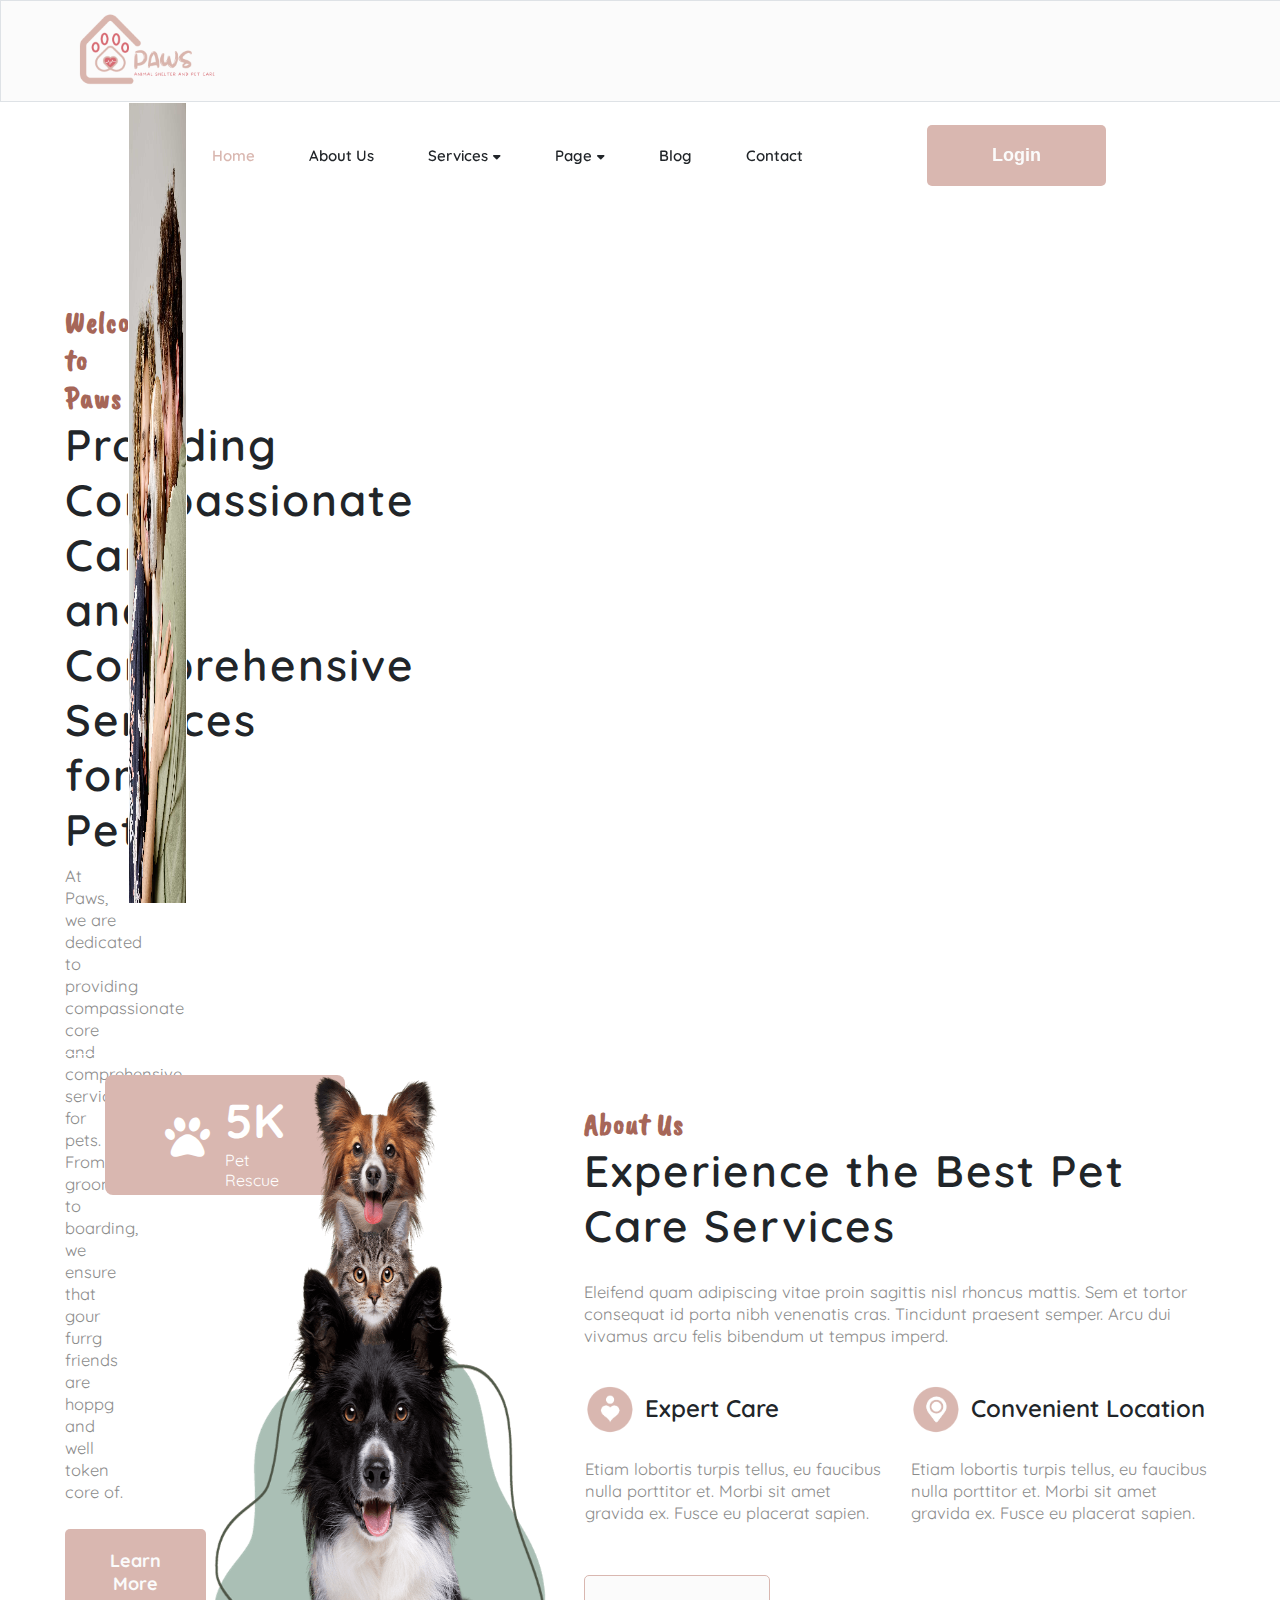
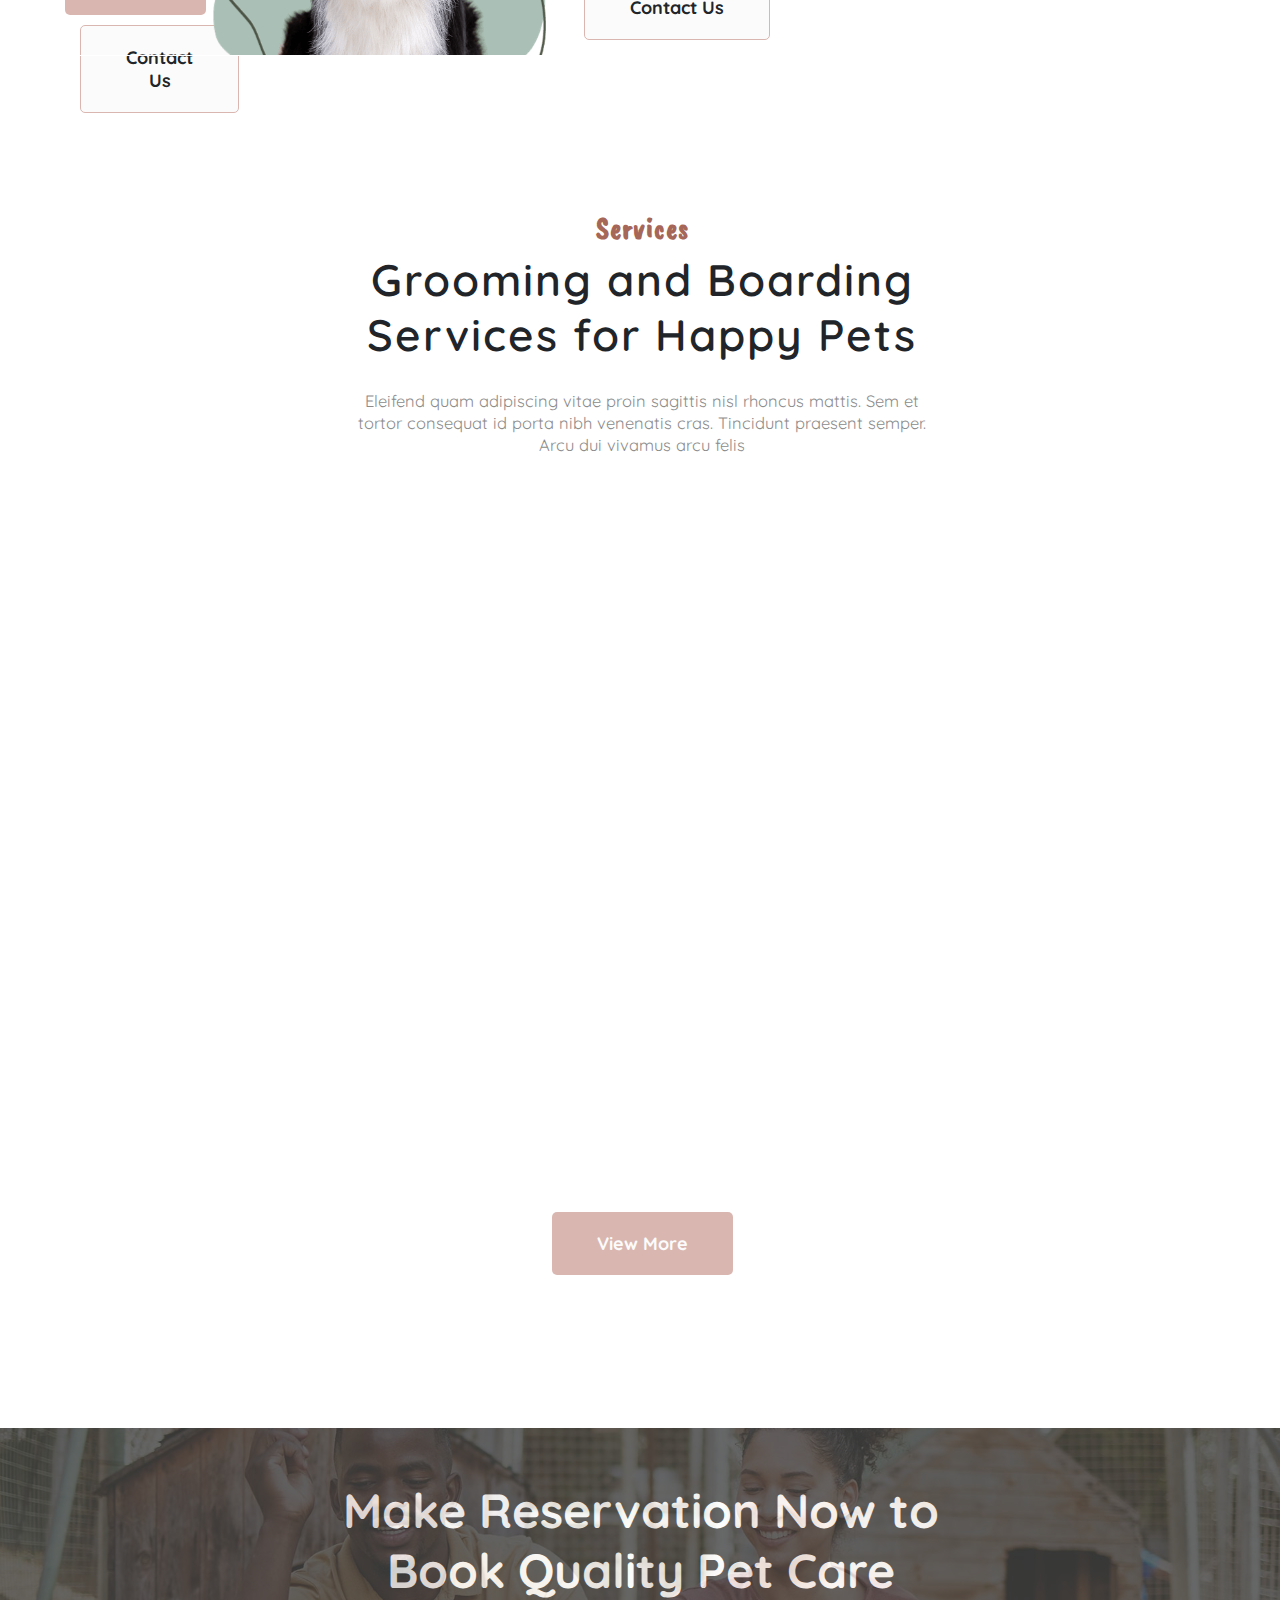
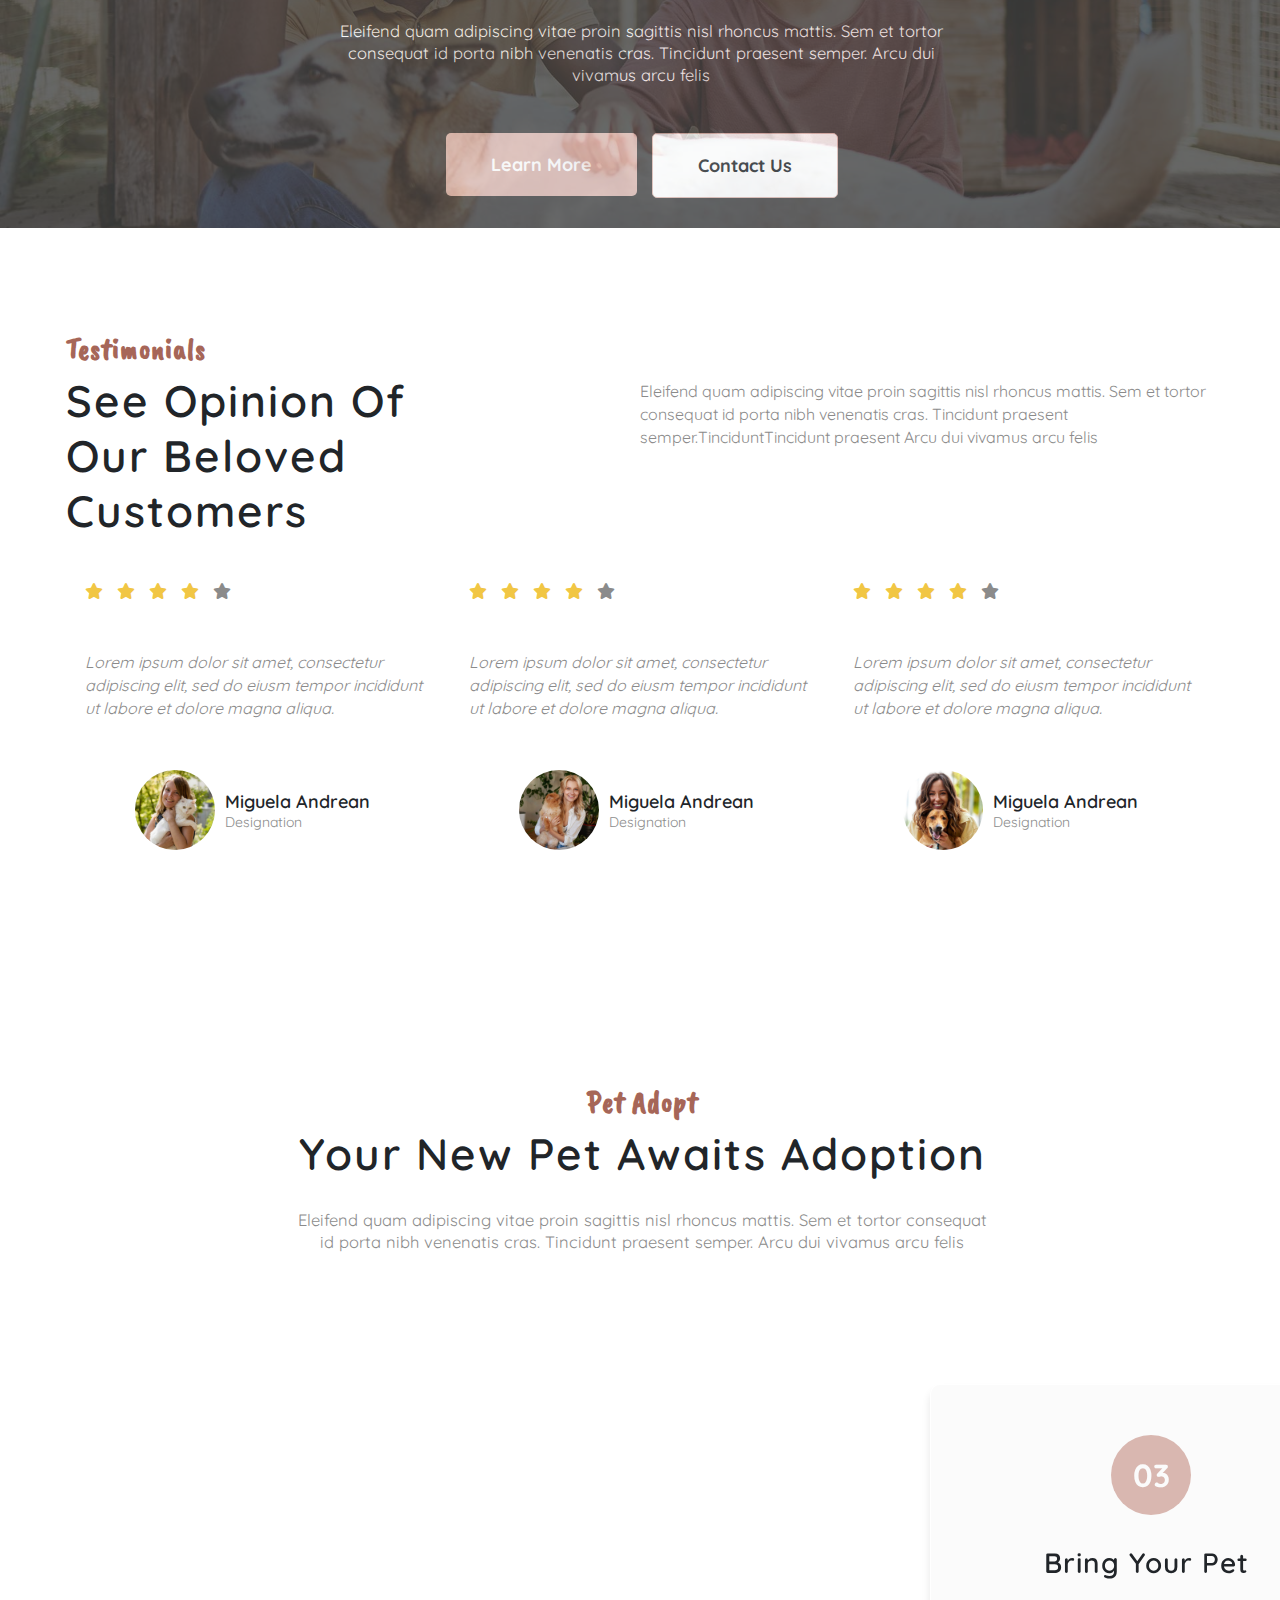
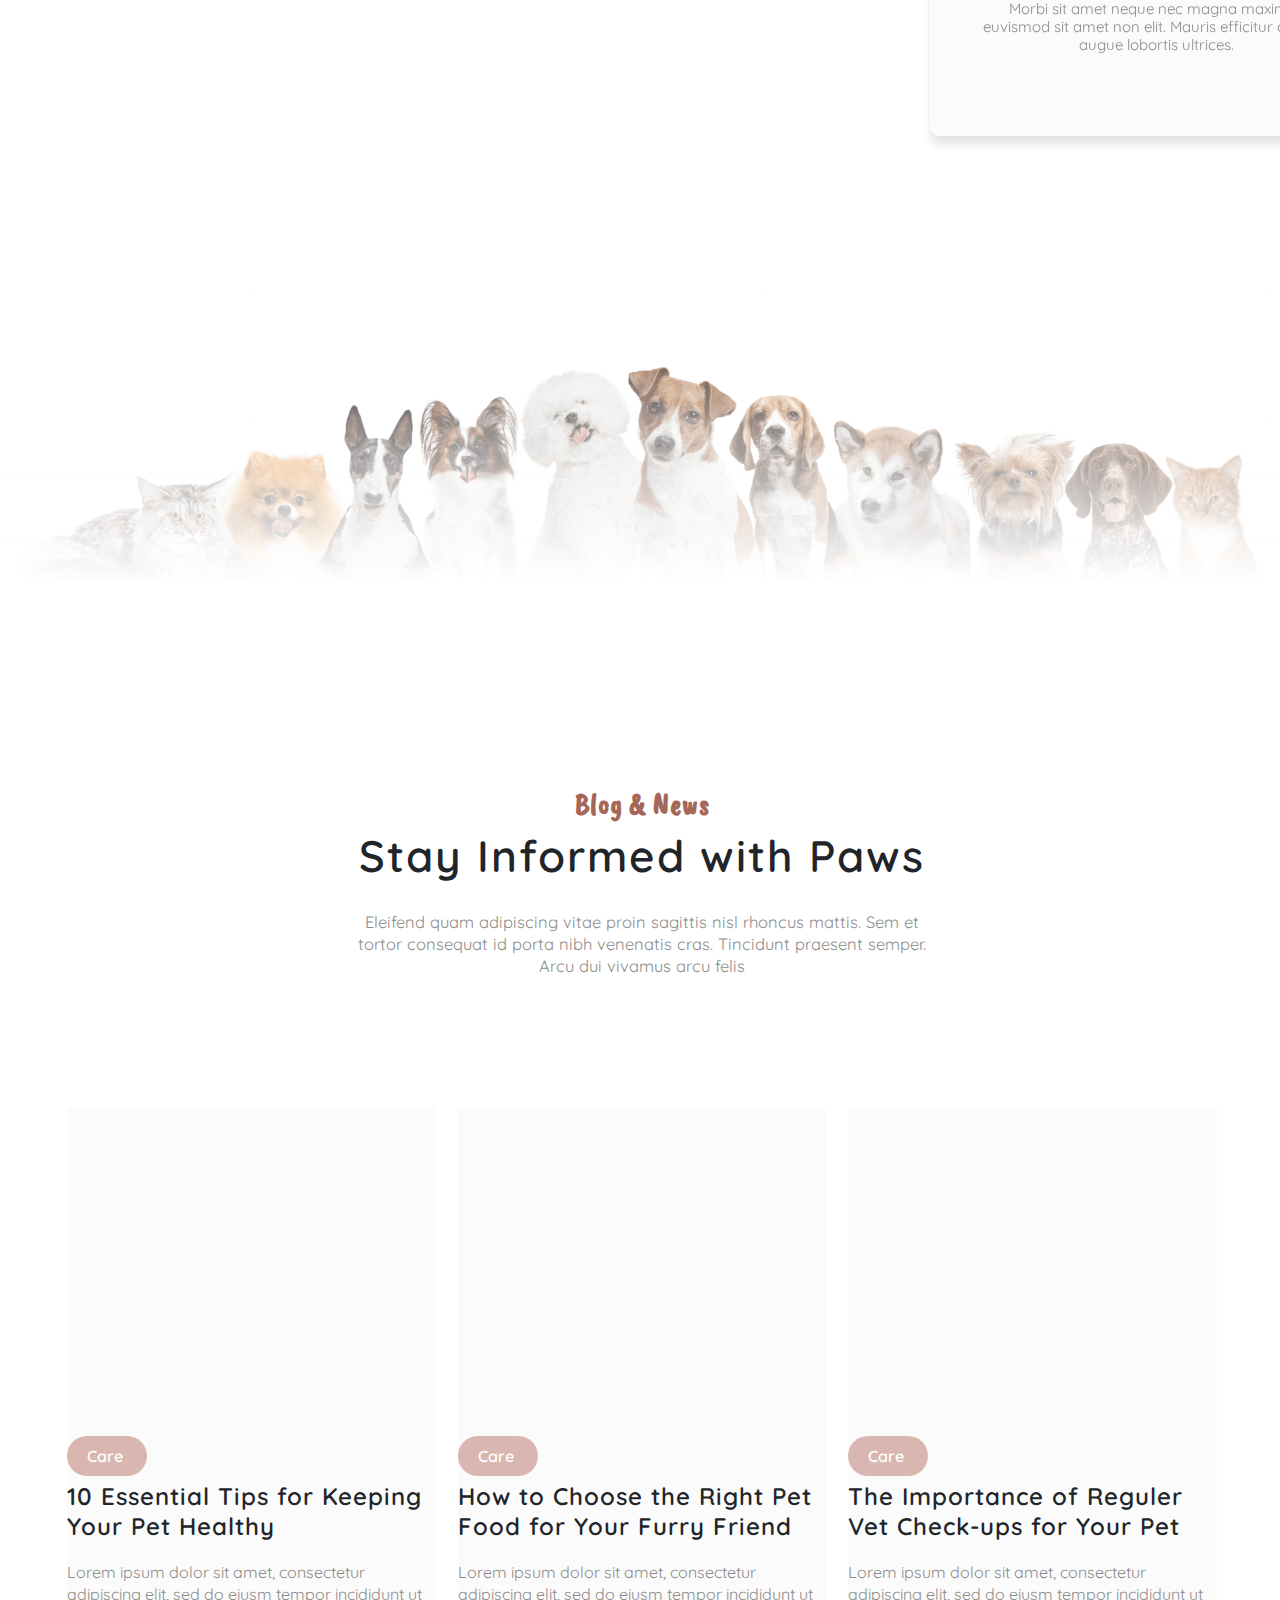
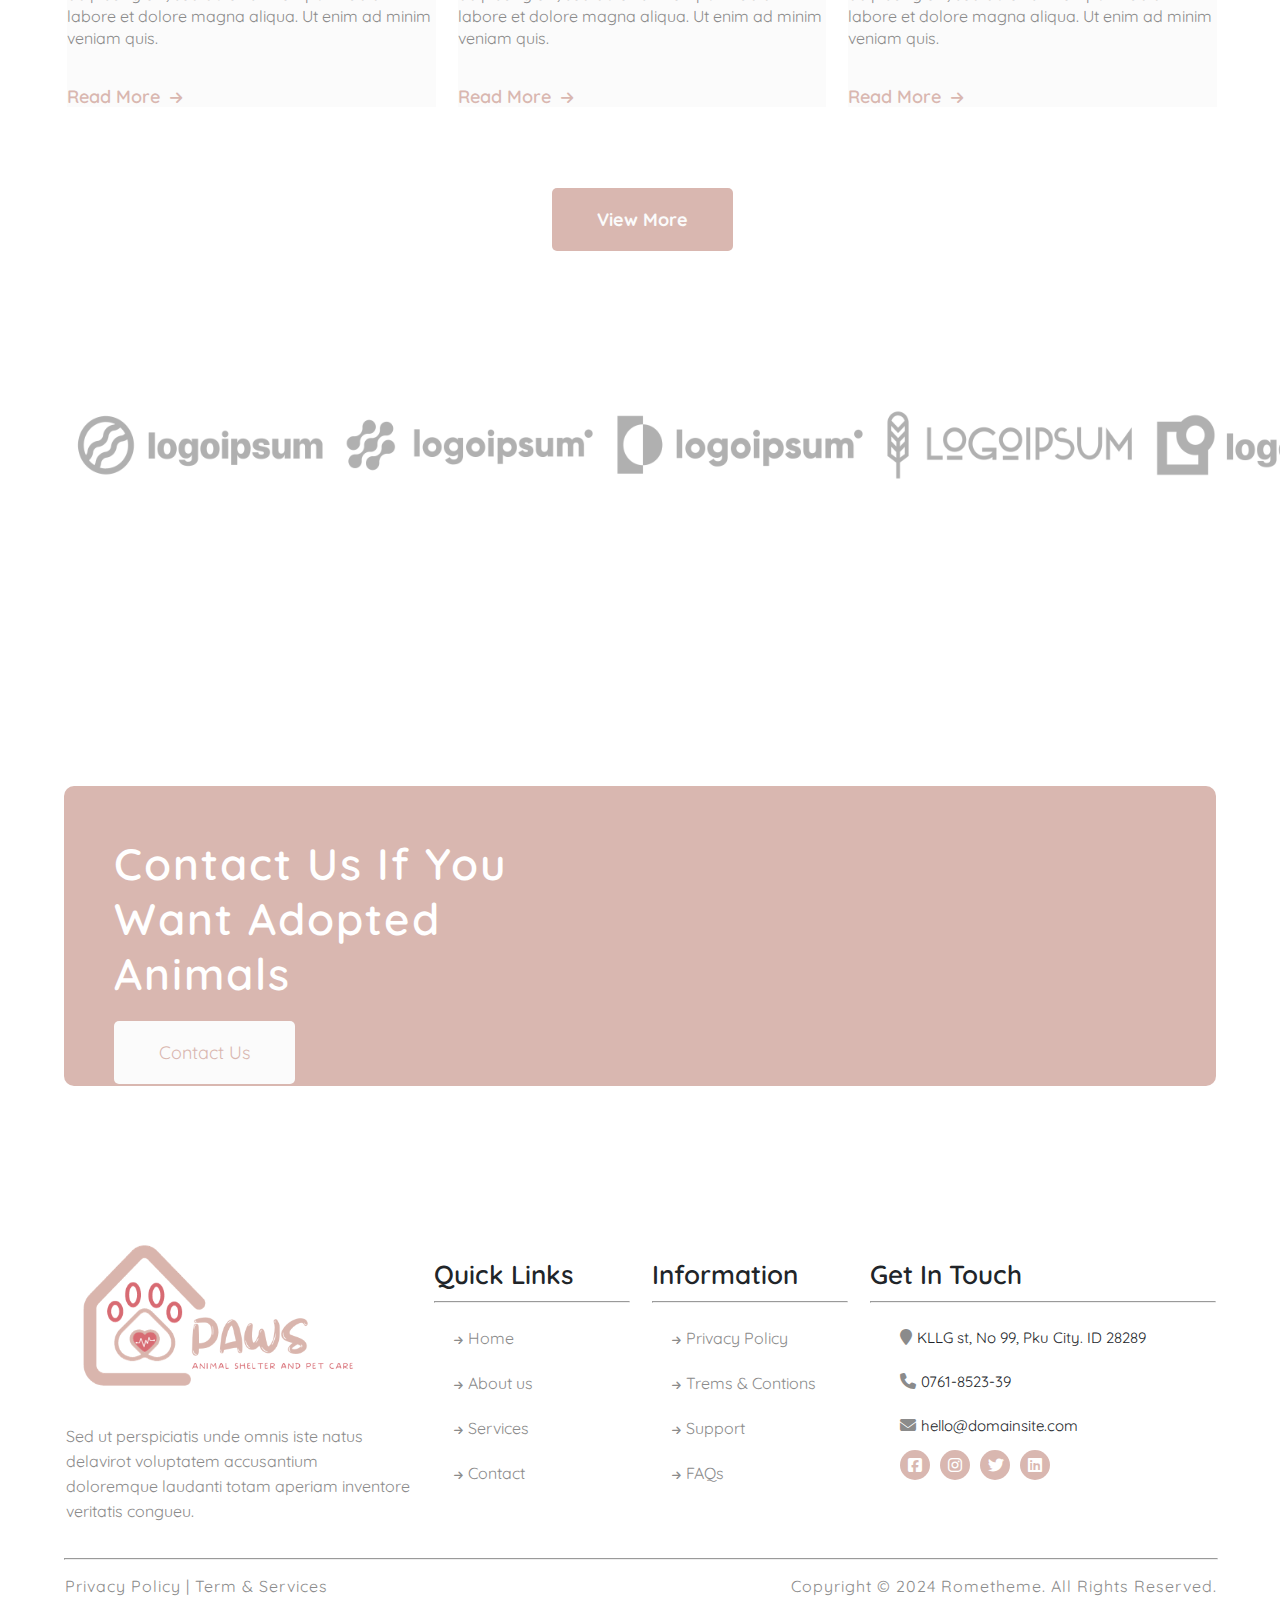
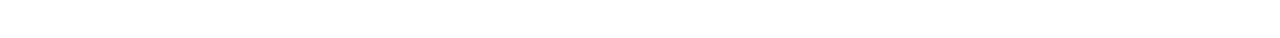
<file: index.html>
<!DOCTYPE html>
<html lang="en">
<head>
    <meta charset="UTF-8">
    <meta name="viewport" content="width=device-width, initial-scale=1.0">
    <title>paws pet care and animal shelter</title>
    <!-- css file -->
    <link rel="stylesheet" href="./assets/css/style.css">
    <!-- font links -->
    <link rel="preconnect" href="https://fonts.googleapis.com">
    <link rel="preconnect" href="https://fonts.gstatic.com" crossorigin>
    <link href="https://fonts.googleapis.com/css2?family=Quicksand:wght@300..700&display=swap" rel="stylesheet">
    <link rel="preconnect" href="https://fonts.googleapis.com">
    <link rel="preconnect" href="https://fonts.gstatic.com" crossorigin>
    <link href="https://fonts.googleapis.com/css2?family=Caveat+Brush&display=swap" rel="stylesheet">
    <!-- favicon -->
    <link rel="shortcut icon" href="./assets/img/image1.png" type="image/x-icon">
    <!-- icons -->
    <!-- <link rel="stylesheet" href="https://cdnjs.cloudflare.com/ajax/libs/font-awesome/6.6.0/css/all.min.css" > -->
     <link rel="stylesheet" href="https://cdnjs.cloudflare.com/ajax/libs/font-awesome/6.6.0/css/all.min.css">

     <!-- animationsss -->
     <link href="https://unpkg.com/aos@2.3.1/dist/aos.css" rel="stylesheet">
     <!-- js for animations -->
     <script src="https://unpkg.com/aos@2.3.1/dist/aos.js"></script>
</head>
<body>
    <!-- Navbar -->
    <nav class="navbar">
        <input type="checkbox" id="check">
            <label for="check" class="checkbtn">
                <i class="fas fa-bars"></i>
            </label>
                <img src="./assets/img/logo (1).png" alt="logo 1" width="150px" height="80px" class="logo1">
        <ul>  
            <li><a class="active" href="index.html">Home</a></li>
            <li><a class="active1" href="about.html">About us</a></li> 

                <div class="service1">
                        <li><a class="active1" href="">Services</a><i class="fa-solid fa-caret-down"></i></li>
                    <div class="dropservice">
                        <a href="service.html">Details</a>
                    </div>
                </div> 
                <div class="page1">
                        <li><a class="active1" href="">Page</a><i class="fa-solid fa-caret-down"></i></li>
                    <div class="droppage">
                        <a href="team.html">Team</a>
                        <a href="gallery.html">Gallery</a>
                    </div>
                </div>
            <li><a class="active1" href="blog.html">Blog</a></li>
            <li><a class="active1" href="contact.html">Contact</a></li>
            <li><button>login</button></li>
        </ul>
    </nav>
    <div class="gridlayout">
        <section id="section1">
            <div class="homepage">
                <div class="home-container">
                    <div class="home-cnt1">
                        <h6>Welcome to Paws</h6>
                        <h3>Providing Compassionate Care and Comprehensive Services for Pets</h3>
                        <p>At Paws, we are dedicated to providing compassionate core and comprehensive services for pets. From grooming to boarding, we ensure that gour furrg friends are hoppg and well token core of.</p>
                        <div class="home-btn1">
                            <a class="home-bt1" href=""><button>Learn More</button></a>
                            <a class="home-bt2" href=""><button>Contact Us</button></a>
                        </div>
                    </div>
                    <div class="home-img">
                        <img src="./assets/img/home-img.png" alt="home-img" width="100%" height="800px" class="home-ig">
                    </div>
                </div>
            </div>
        </section>
        <section>
            <div class="hompage1">
                <div class="home-container1">
                    <div class="home-img1">
                        <img src="./assets/img/image2.png" alt="" width="80%" height="600px" class="home-ig1">
                        <div class="img1-cnt">
                            <i class="fa-solid fa-paw"></i>
                            <h3>5K</h3>
                            <p>Pet Rescue</p>
                        </div>
                    </div>
                    <div class="home-cnt2">
                        <h6>About Us</h6>
                        <h3>Experience the Best Pet Care Services</h3>
                        <p>Eleifend quam adipiscing vitae proin sagittis nisl rhoncus mattis. Sem et tortor consequat id porta nibh venenatis cras. Tincidunt praesent semper. Arcu dui vivamus arcu felis bibendum ut tempus imperd.</p>
                        <div class="cnt2">
                            <div class="cnt2-1">
                                <img src="./assets/img/icon-1.png" alt="" width="50px" height="50px">
                                <h5>Expert Care</h5>
                                <p>Etiam lobortis turpis tellus, eu faucibus nulla porttitor et. Morbi sit amet gravida ex. Fusce eu placerat sapien.</p>
                            </div>
                            <div class="cnt2-1">
                                <img src="./assets/img/icon-2.png" alt="" width="50px" height="50px">
                                <h5>Convenient Location</h5>
                                <p>Etiam lobortis turpis tellus, eu faucibus nulla porttitor et. Morbi sit amet gravida ex. Fusce eu placerat sapien.</p>                               
                            </div>
                        </div>
                        <a class="home-bt3" href=""><button>Contact Us</button></a>
                    </div>
                </div>
            </div>
        </section>
        <section>
            <div class="homepage2">
                <div class="home-container2">
                    <div class="home-cnt3">
                        <div class="service">
                            <h6>Services</h6>
                            <h3>Grooming and Boarding Services for Happy Pets</h3>
                            <p>Eleifend quam adipiscing vitae proin sagittis nisl rhoncus mattis. Sem et tortor consequat id porta nibh venenatis cras. Tincidunt praesent semper. Arcu dui vivamus arcu felis</p>
                        </div>
                    </div>
                    <div class="home-boxes">
                     <div data-aos="flip-left" data-aos-duration="1000">
                        <div class="home-box1">
                            <img src="./assets/img/image3.png" alt="" height="300px"  width="93%" class="home-ig4">
                            <h5>Comfortable Boarding Facilities</h5>
                            <p>Morbi sit amet neque nec magna maximus euvismod sit amet non elit. Mauris efficitur odio vel augue lobortis ultrices.</p>
                        </div>
                    </div>

                    <div data-aos="flip-up" data-aos-duration="1000">
                        <div class="home-box1">
                            <img src="./assets/img/image4.png" alt="" height="300px"  width="93%" class="home-ig4">
                            <h5>Professional Grooming Services</h5>
                            <p>Morbi sit amet neque nec magna maximus euvismod sit amet non elit. Mauris efficitur odio vel augue lobortis ultrices.</p>
                        </div>
                    </div>
                    <div data-aos="flip-right" data-aos-duration="1000">
                        <div class="home-box1">
                            <img src="./assets/img/image5.png" alt="" height="300px"  width="93%" class="home-ig4">
                            <h5>Personalized Care for Every Pet</h5>
                            <p>Morbi sit amet neque nec magna maximus euvismod sit amet non elit. Mauris efficitur odio vel augue lobortis ultrices.</p>
                        </div>
                    </div>
                    </div>
                    <div class="bt1">
                        <a class="home-bt4" href=""><button>View More</button></a>
                    </div>
                </div>
            </div>
        </section>
    </div>
    <section>
        <div class="homepage3">
            <div class="home-container3">
                <div class="home-cnt4">
                    <div class="overflow">
                        <div class="home-cnt5">
                            <h3>Make Reservation Now to Book Quality Pet Care</h3>
                            <p>Eleifend quam adipiscing vitae proin sagittis nisl rhoncus mattis. Sem et tortor consequat id porta nibh venenatis cras. Tincidunt praesent semper. Arcu dui vivamus arcu felis</p>
                            <div class="bt3">
                            <a class="home-bt5" href=""><button>Learn More</button></a>
                            <a class="home-bt6" href=""><button>Contact Us</button></a>
                            </div>
                        </div>
                    </div>
                </div>
            </div>
        </div>
    </section>
    <div class="gridlayout">
        <section>
            <div class="homepage4">
                <div class="home-container4">
                    <div class="home-cnt6">
                        <div class="home-cnt7">
                            <h6>Testimonials</h6>
                            <h3>See Opinion Of Our Beloved Customers</h3>
                        </div>
                        <div class="home-cnt8">
                            <p>Eleifend quam adipiscing vitae proin sagittis nisl rhoncus mattis. Sem et tortor consequat id porta nibh venenatis cras. Tincidunt praesent semper.TinciduntTincidunt praesent Arcu dui vivamus arcu felis</p>
                        </div>
                    </div>
                    <div class="home-cnt9">
                        <div class="home-cnt10">
                            <span class="icon1">
                                <i class="fa-solid fa-star"></i>
                                <i class="fa-solid fa-star"></i>
                                <i class="fa-solid fa-star"></i>
                                <i class="fa-solid fa-star"></i>
                                <span class="icon2">
                                    <i class="fa-solid fa-star"></i>
                                </span>
                            </span>
                            <p>Lorem ipsum dolor sit amet, consectetur adipiscing elit, sed do eiusm tempor incididunt ut labore et dolore magna aliqua.</p>
                            <div class="home-cnt11">
                                <div class="home-cnt12">
                                    <img src="./assets/img/image7.png" alt="" width="80px" height="80px" class="home-ig5">
                                </div>
                                <div class="home-cnt13">
                                    <h5>Miguela Andrean</h5>
                                    <h6>Designation</h6>
                                </div>
                            </div>
                        </div>
                        <div class="home-cnt10">
                            <span class="icon1">
                                <i class="fa-solid fa-star"></i>
                                <i class="fa-solid fa-star"></i>
                                <i class="fa-solid fa-star"></i>
                                <i class="fa-solid fa-star"></i>
                                <span class="icon2">
                                    <i class="fa-solid fa-star"></i>
                                </span>
                            </span>
                            <p>Lorem ipsum dolor sit amet, consectetur adipiscing elit, sed do eiusm tempor incididunt ut labore et dolore magna aliqua.</p>
                            <div class="home-cnt11">
                                <div class="home-cnt12">
                                    <img src="./assets/img/image8.png" alt="" width="80px" height="80px" class="home-ig5">
                                </div>
                                <div class="home-cnt13">
                                    <h5>Miguela Andrean</h5>
                                    <h6>Designation</h6>
                                </div>
                            </div>
                        </div>
                        <div class="home-cnt10">
                            <span class="icon1">
                                <i class="fa-solid fa-star"></i>
                                <i class="fa-solid fa-star"></i>
                                <i class="fa-solid fa-star"></i>
                                <i class="fa-solid fa-star"></i>
                                <span class="icon2">
                                    <i class="fa-solid fa-star"></i>
                                </span>
                            </span>
                            <p>Lorem ipsum dolor sit amet, consectetur adipiscing elit, sed do eiusm tempor incididunt ut labore et dolore magna aliqua.</p>
                            <div class="home-cnt11">
                                <div class="home-cnt12">
                                    <img src="./assets/img/image9.png" alt="" width="80px" height="80px" class="home-ig5">
                                </div>
                                <div class="home-cnt13">
                                    <h5>Miguela Andrean</h5>
                                    <h6>Designation</h6>
                                </div>
                            </div>
                        </div>
                    </div>
                </div>
            </div>
        </section>
        <section>
            <div class="homepage5">
                <div class="home-container5">
                    <div class="home-con">
                    <div class="home-cnt14">
                        <h6>Pet Adopt</h6>
                        <h3>Your New Pet Awaits Adoption</h3>
                        <p>Eleifend quam adipiscing vitae proin sagittis nisl rhoncus mattis. Sem et tortor consequat id porta nibh venenatis cras. Tincidunt praesent semper. Arcu dui vivamus arcu felis</p>
                    </div>
                    </div>
                    <div class="home-boxes1">
                        <div data-aos="fade-right" data-aos-offset="500"  data-aos-easing="ease-in-sine" data-aos-duration="500">
                        <div class="home-box2">
                            <div class="circle">
                                <h3>01</h3>
                            </div>
                            <h5>Select Your Pet</h5>
                            <p>Morbi sit amet neque nec magna maximus euvismod sit amet non elit. Mauris efficitur odio vel augue lobortis ultrices.</p>
                        </div>
                        </div>
                        <div data-aos="flip-left" data-aos-easing="ease-out-cubic" data-aos-duration="2500">
                        <div class="home-box2">
                            <div class="circle">
                                <h3>02</h3>
                            </div>
                            <h5>Make Appointment</h5>
                            <p>Morbi sit amet neque nec magna maximus euvismod sit amet non elit. Mauris efficitur odio vel augue lobortis ultrices.</p>
                        </div>
                        </div>
                        <div data-aos="fade-left" data-aos-anchor="#example-anchor"  data-aos-offset="300" data-aos-duration="500">
                        <div class="home-box2">
                            <div class="circle">
                                <h3>03</h3>
                            </div>
                            <h5>Bring Your Pet</h5>
                            <p>Morbi sit amet neque nec magna maximus euvismod sit amet non elit. Mauris efficitur odio vel augue lobortis ultrices.</p>
                        </div>
                        </div>
                    </div>
                </div>
            </div>
        </section>
    </div>
    <section>
        <div class="homepage6">
            <div class="home-container6">
                <div class="overley">
                </div>
            </div>
        </div>
    </section>
    <div class="gridlayout">
        <section>
            <div class="homepage7">
                <div class="home-container7">
                    <div class="home-con1">
                    <div class="home-cnt15">
                        <h6>Blog & News</h6>
                        <h3>Stay Informed with Paws</h3>
                        <p>Eleifend quam adipiscing vitae proin sagittis nisl rhoncus mattis. Sem et tortor consequat id porta nibh venenatis cras. Tincidunt praesent semper. Arcu dui vivamus arcu felis</p>
                    </div>
                    </div>
                    <div class="home-boxes2">
                        <div class="home-box3">
                         <div data-aos="zoom-in-right">
                             <img src="./assets/img/image10.png" alt="" height="300px"  width="100%" class="home-ig6">
                         </div>
                            <div data-aos="flip-up" data-aos-duration="1000">
                               <div class="date">
                                <h3>05 Jan</h3>
                               </div>
                            </div>
                            <div class="care">
                                <span>Care</span>
                            </div>
                            <h5>10 Essential Tips for Keeping Your Pet Healthy</h5>
                            <p>Lorem ipsum dolor sit amet, consectetur adipiscing elit, sed do eiusm tempor incididunt ut labore et dolore magna aliqua. Ut enim ad minim veniam quis.</p>
                            <a href="">Read More <i class="fa-solid fa-arrow-right"></i></a>
                        </div>
                        <div class="home-box4">
                         <div data-aos="zoom-in-down">
                            <img src="./assets/img/image11.png" alt="" height="300px"  width="100%" class="home-ig6">
                         </div>
                            <div data-aos="flip-up" data-aos-duration="1000">
                              <div class="date">
                                <h3>14 Mar</h3>
                              </div>
                            </div>
                            <div class="care">
                                <span>Care</span>
                            </div>
                            <h5>How to Choose the Right Pet Food for Your Furry Friend</h5>
                            <p>Lorem ipsum dolor sit amet, consectetur adipiscing elit, sed do eiusm tempor incididunt ut labore et dolore magna aliqua. Ut enim ad minim veniam quis.</p>
                            <a href="">Read More <i class="fa-solid fa-arrow-right"></i></a>
                        </div>
                        <div class="home-box5">
                           <div data-aos="zoom-in-left">
                             <img src="./assets/img/image12.png" alt="" height="300px"  width="100%" class="home-ig6">
                           </div>
                            <div data-aos="flip-up" data-aos-duration="1000">
                             <div class="date">
                                <h3>05 Aug</h3>
                             </div>
                            </div>
                            <div class="care">
                                <span>Care</span>
                            </div>
                            <h5>The Importance of Reguler Vet Check-ups for Your Pet</h5>
                            <p>Lorem ipsum dolor sit amet, consectetur adipiscing elit, sed do eiusm tempor incididunt ut labore et dolore magna aliqua. Ut enim ad minim veniam quis.</p>
                            <a href="">Read More <i class="fa-solid fa-arrow-right"></i></a>
                        </div>
                    </div>
                    <div class="bt2">
                    <a class="home-bt7" href=""><button>View More</button></a>
                    </div>
                </div>
            </div>
        </section>
        <section>
            <div class="homepage8">
                <div class="home-container8">
                    <img src="./assets/img/logo-ipsum-2.png" alt="" height="120px" width="270px">
                    <img src="./assets/img/logo-ipsum-3.png" alt="" height="120px" width="270px">
                    <img src="./assets/img/logo-ipsum-4.png" alt="" height="120px" width="270px">
                    <img src="./assets/img/logo-ipsum-5.png" alt="" height="120px" width="270px">
                    <img src="./assets/img/logo-ipsum-6.png" alt="" height="120px" width="270px">
                </div>
            </div>
        </section>
        <section>
            <div class="homepage9">
                <div class="home-container9">
                    <div class="home-cnt16">
                        <h3>Contact Us If You Want Adopted Animals</h3>
                        <a class="home-bt8" href=""><button>Contact Us</button></a>
                    </div>
                    <div class="home-cnt17">
                        <div data-aos="fade-down" data-aos-easing="linear" data-aos-duration="1500">
                            <img src="./assets/img/image2.png" alt="" width="100%" height="570px" class="home-ig7">
                       </div>
                   </div>
                </div>
            </div>
        </section>
        <section>
            <div class="homepage10">
                <div class="home-container10">
                    <div class="home-cnt18">
                        <img src="./assets/img/logo (1).png" alt="" width="300px" class="home-ig8">
                        <p>Sed ut perspiciatis unde omnis iste natus delavirot voluptatem accusantium doloremque laudanti totam aperiam inventore veritatis congueu.</p>
                    </div>
                    <div class="home-cnt19">
                        <h5>Quick Links</h5>
                        <hr>
                            <a href="#"><i class="fa-solid fa-arrow-right"></i>Home</a>
                            <a href="#"><i class="fa-solid fa-arrow-right"></i>About us</a>
                            <a href="#"><i class="fa-solid fa-arrow-right"></i>Services</a>
                            <a href="#"><i class="fa-solid fa-arrow-right"></i>Contact</a>
                    </div>
                    <div class="home-cnt20">
                        <h5>Information</h5>
                        <hr>
                            <a href=""><i class="fa-solid fa-arrow-right"></i>Privacy Policy</a>
                            <a href=""><i class="fa-solid fa-arrow-right"></i>Trems & Contions</a>
                            <a href=""><i class="fa-solid fa-arrow-right"></i>Support</a>
                            <a href=""><i class="fa-solid fa-arrow-right"></i>FAQs </a>
                    </div>
                    <div class="home-cnt21">
                        <h5>Get In Touch</h5>
                        <hr>
                            <a href="https://www.google.com/maps/place/London,+UK/@51.5287398,-0.2664058,11z/data=!3m1!4b1!4m6!3m5!1s0x47d8a00baf21de75:0x52963a5addd52a99!8m2!3d51.5072178!4d-0.1275862!16zL20vMDRqcGw?entry=ttu&g_ep=EgoyMDI0MDgyMS4wIKXMDSoASAFQAw%3D%3D"><i class="fa-solid fa-location-pin"></i>KLLG st, No 99, Pku City. ID 28289</a>
                            <a href="tel:+91 0761-8523-39"><i class="fa-solid fa-phone"></i>0761-8523-39</a>
                            <a href="mailto:hello@domainsite.com"><i class="fa-solid fa-envelope"></i>hello@domainsite.com</a>
                        <div class="home-cnt22">
                            <div class="home-cnt23">
                                <a href="https://www.facebook.com/"><i class="fa-brands fa-square-facebook"></i></a>
                            </div>
                            <div class="home-cnt23">
                                <a href="https://www.instagram.com/accounts/login/"><i class="fa-brands fa-instagram"></i></a>
                            </div>
                            <div class="home-cnt23">
                                <a href="https://search.brave.com/search?q=twitter+login+page&source=web"><i class="fa-brands fa-twitter"></i></a>
                            </div>
                            <div class="home-cnt23">
                                <a href="https://www.linkedin.com/login/"><i class="fa-brands fa-linkedin"></i></a>
                            </div>
                        </div>
                    </div>
                </div>
            </div>
            <hr class="hr1">
        </section>
        <section>
            <div class="homepage11">
                <p>Privacy Policy
                    |
                    Term & Services</p>
                <p>Copyright © 2024 Rometheme. All Rights Reserved.</p>
            </div>
        </section>
    </div>

<!-- script animation -->
    <script>
     AOS.init();
    </script>


</body>
</html>
</file>
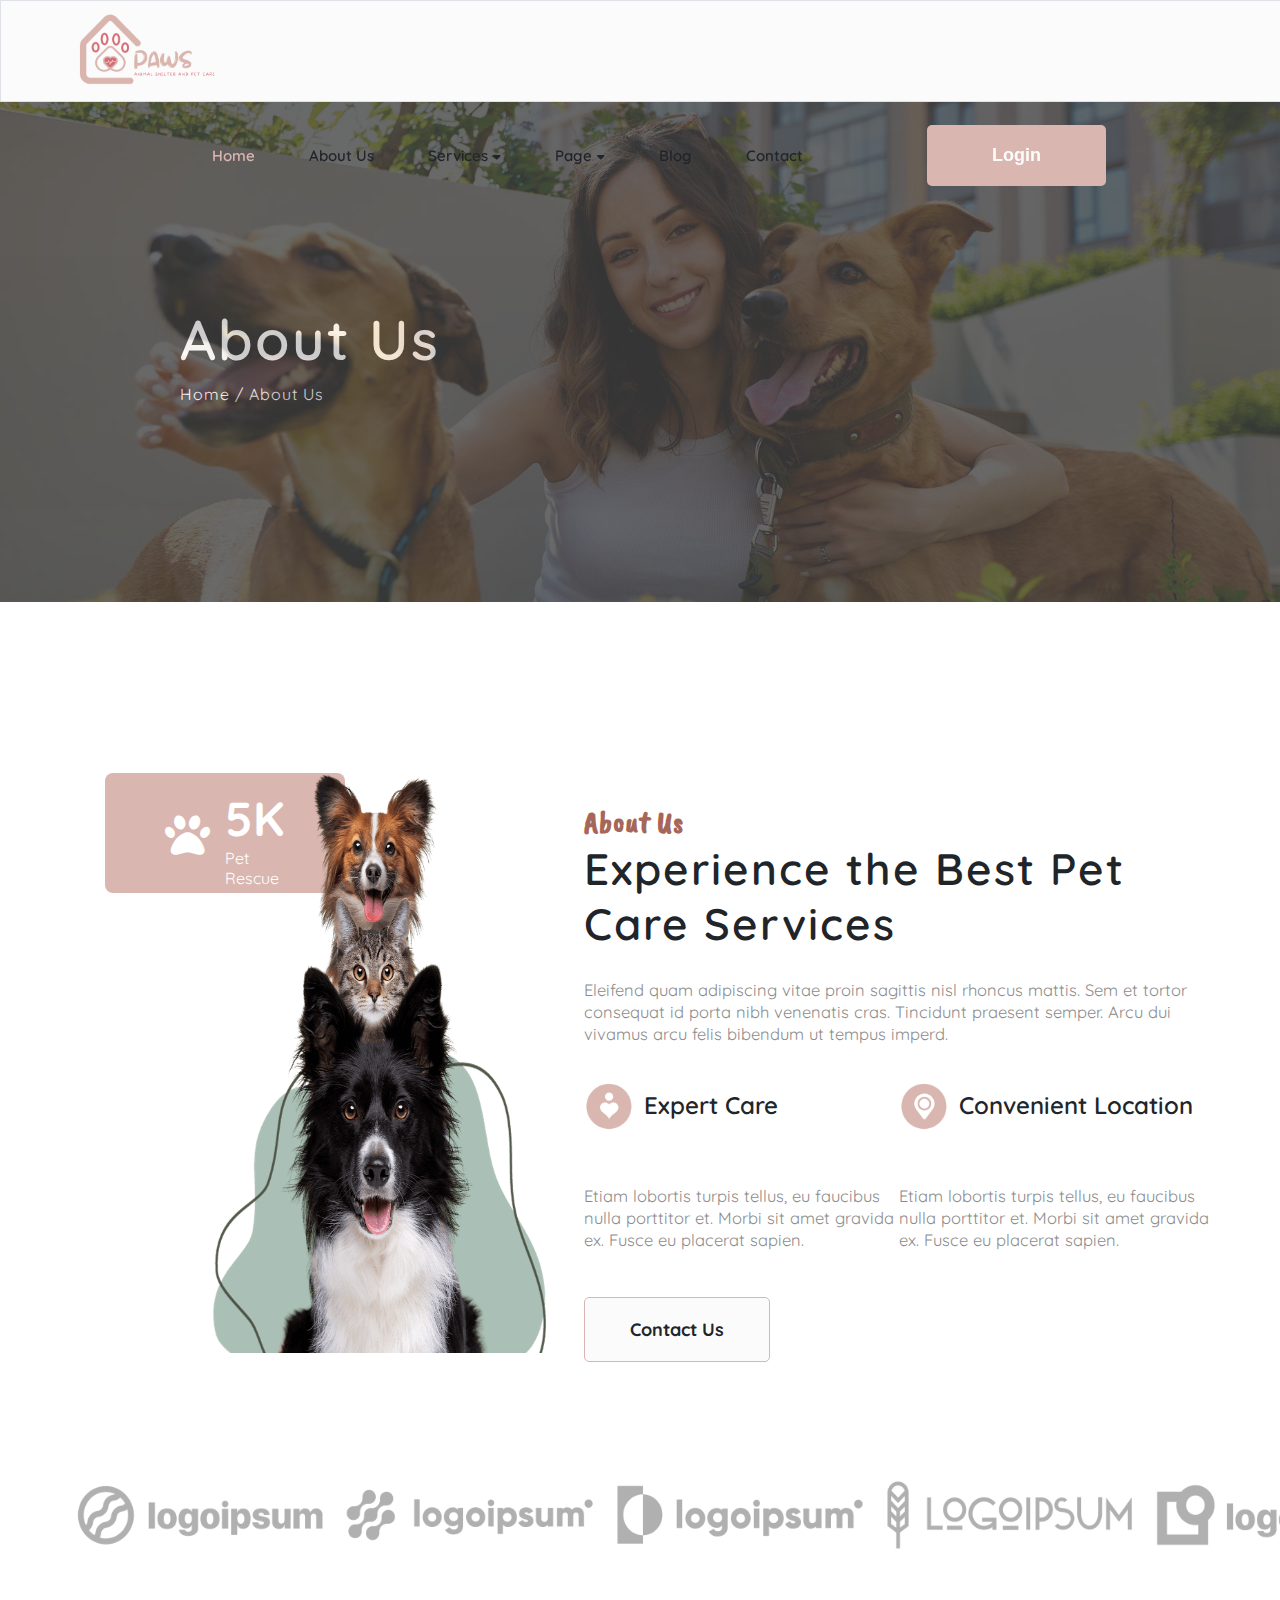
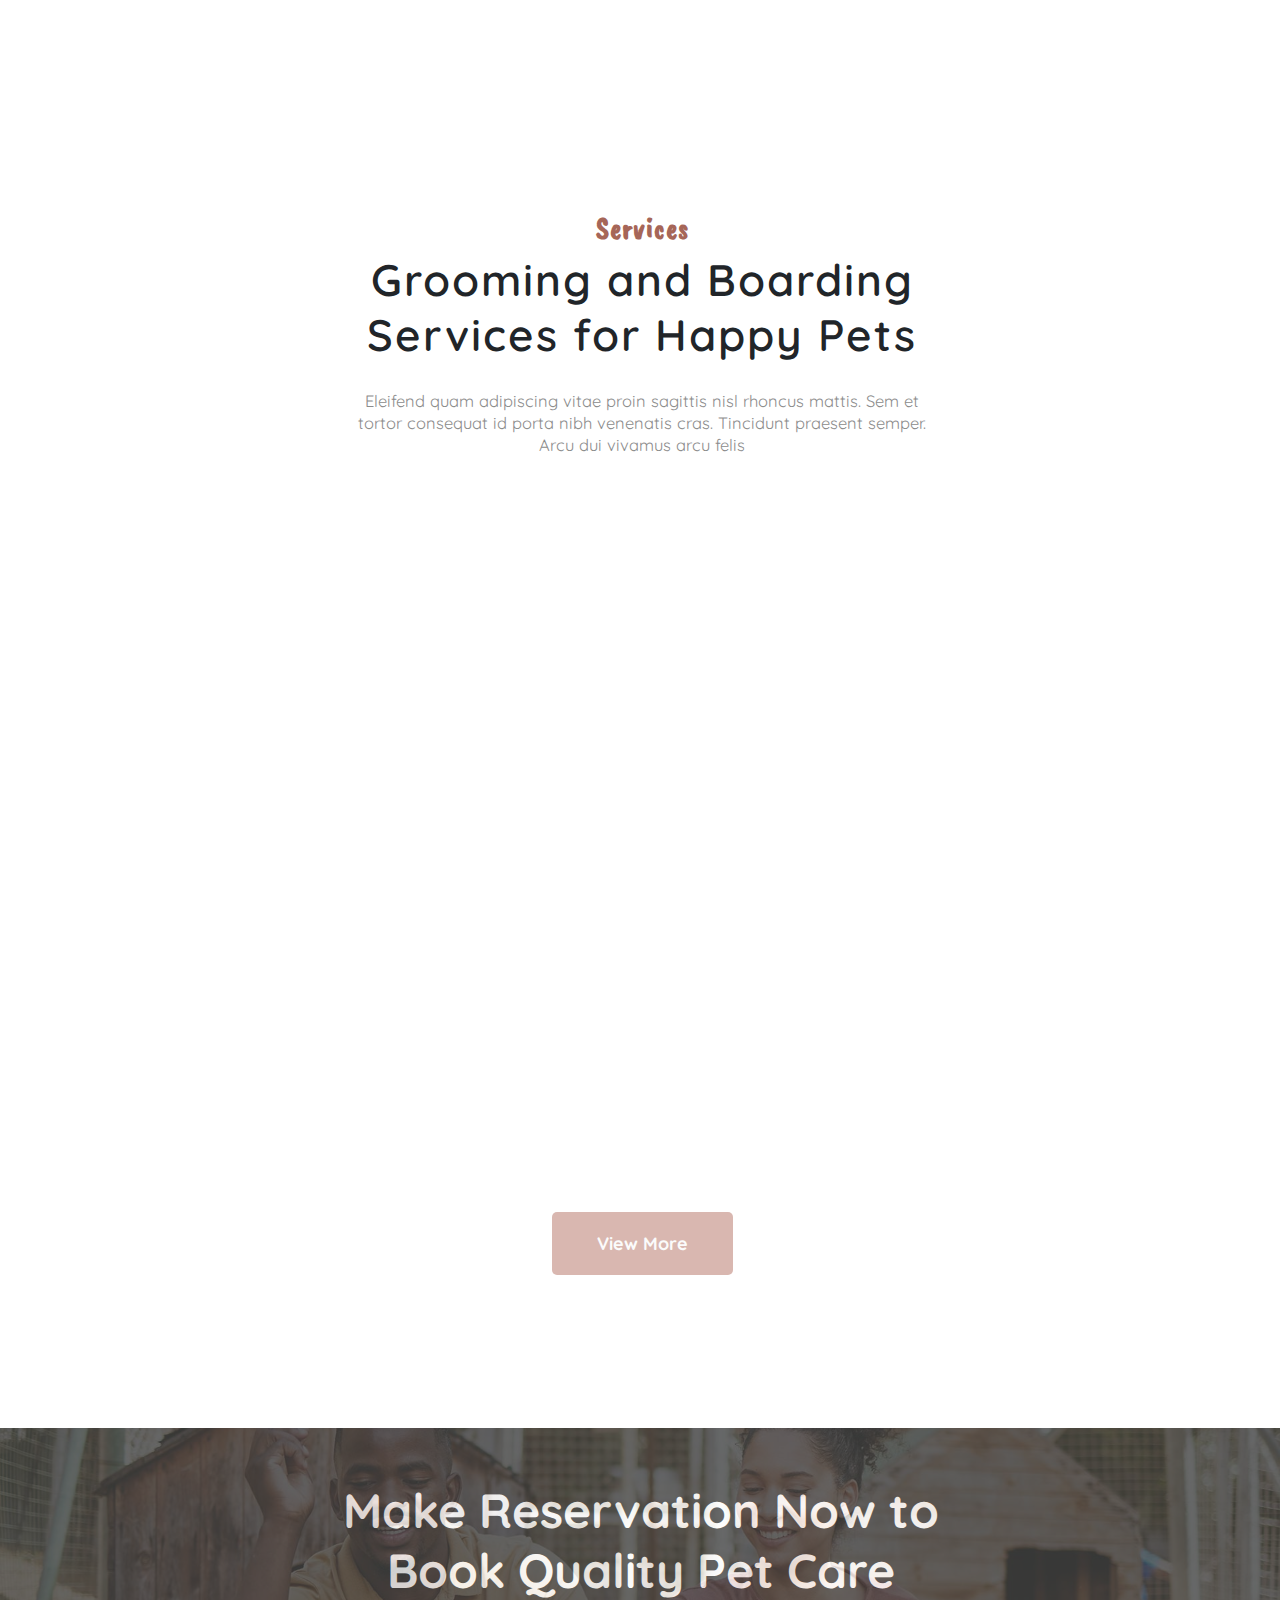
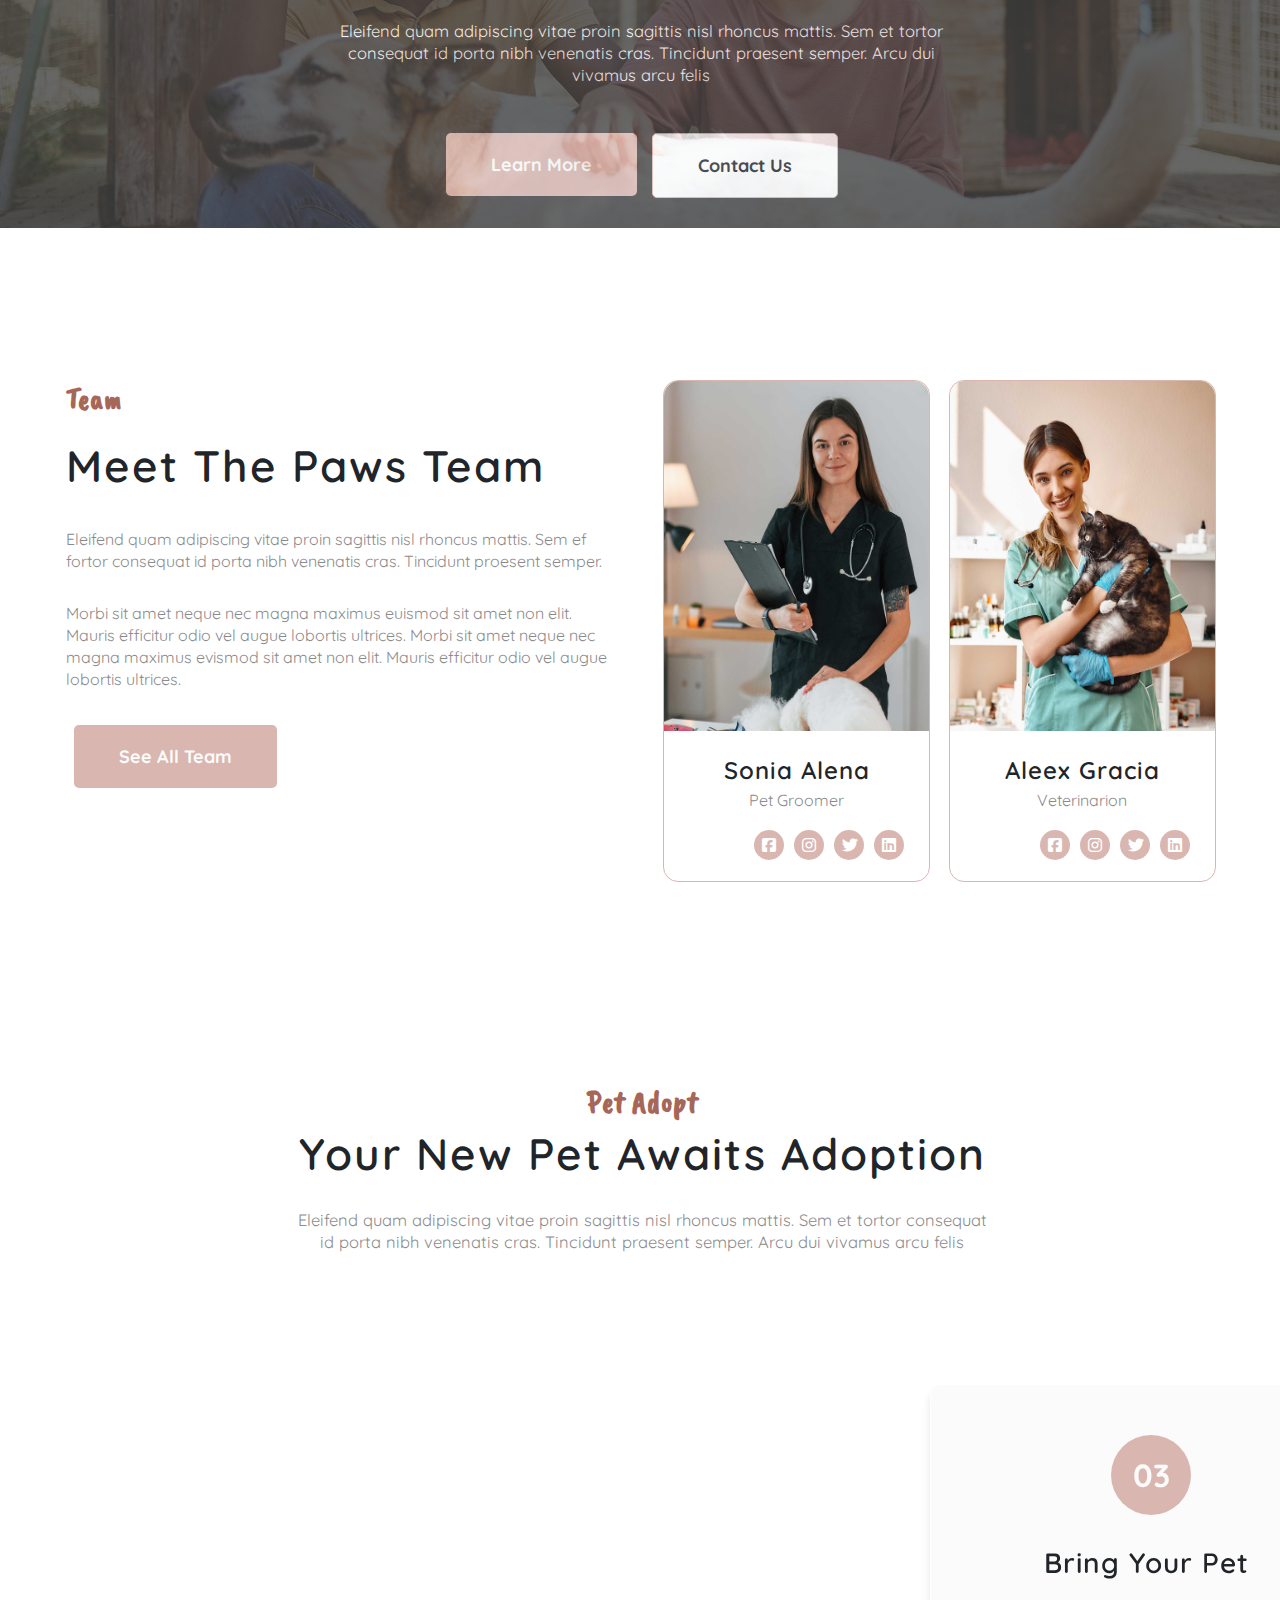
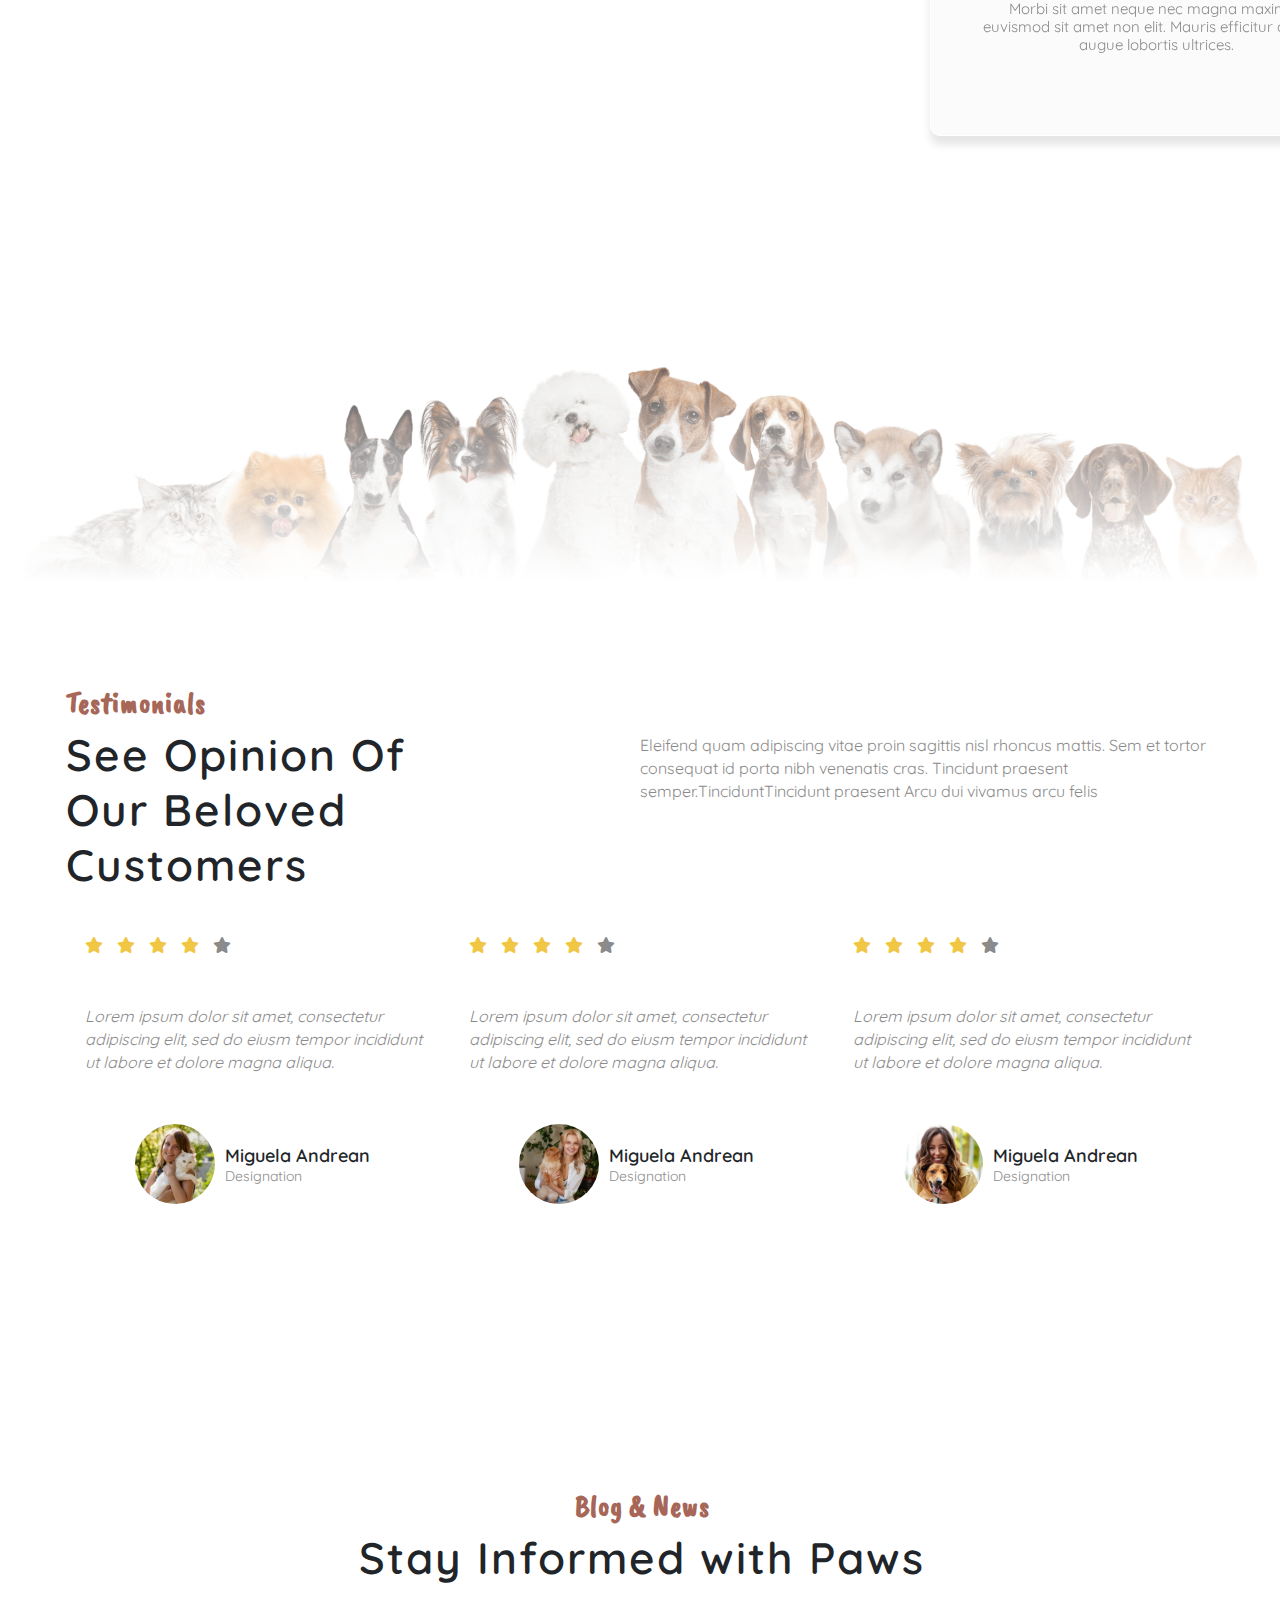
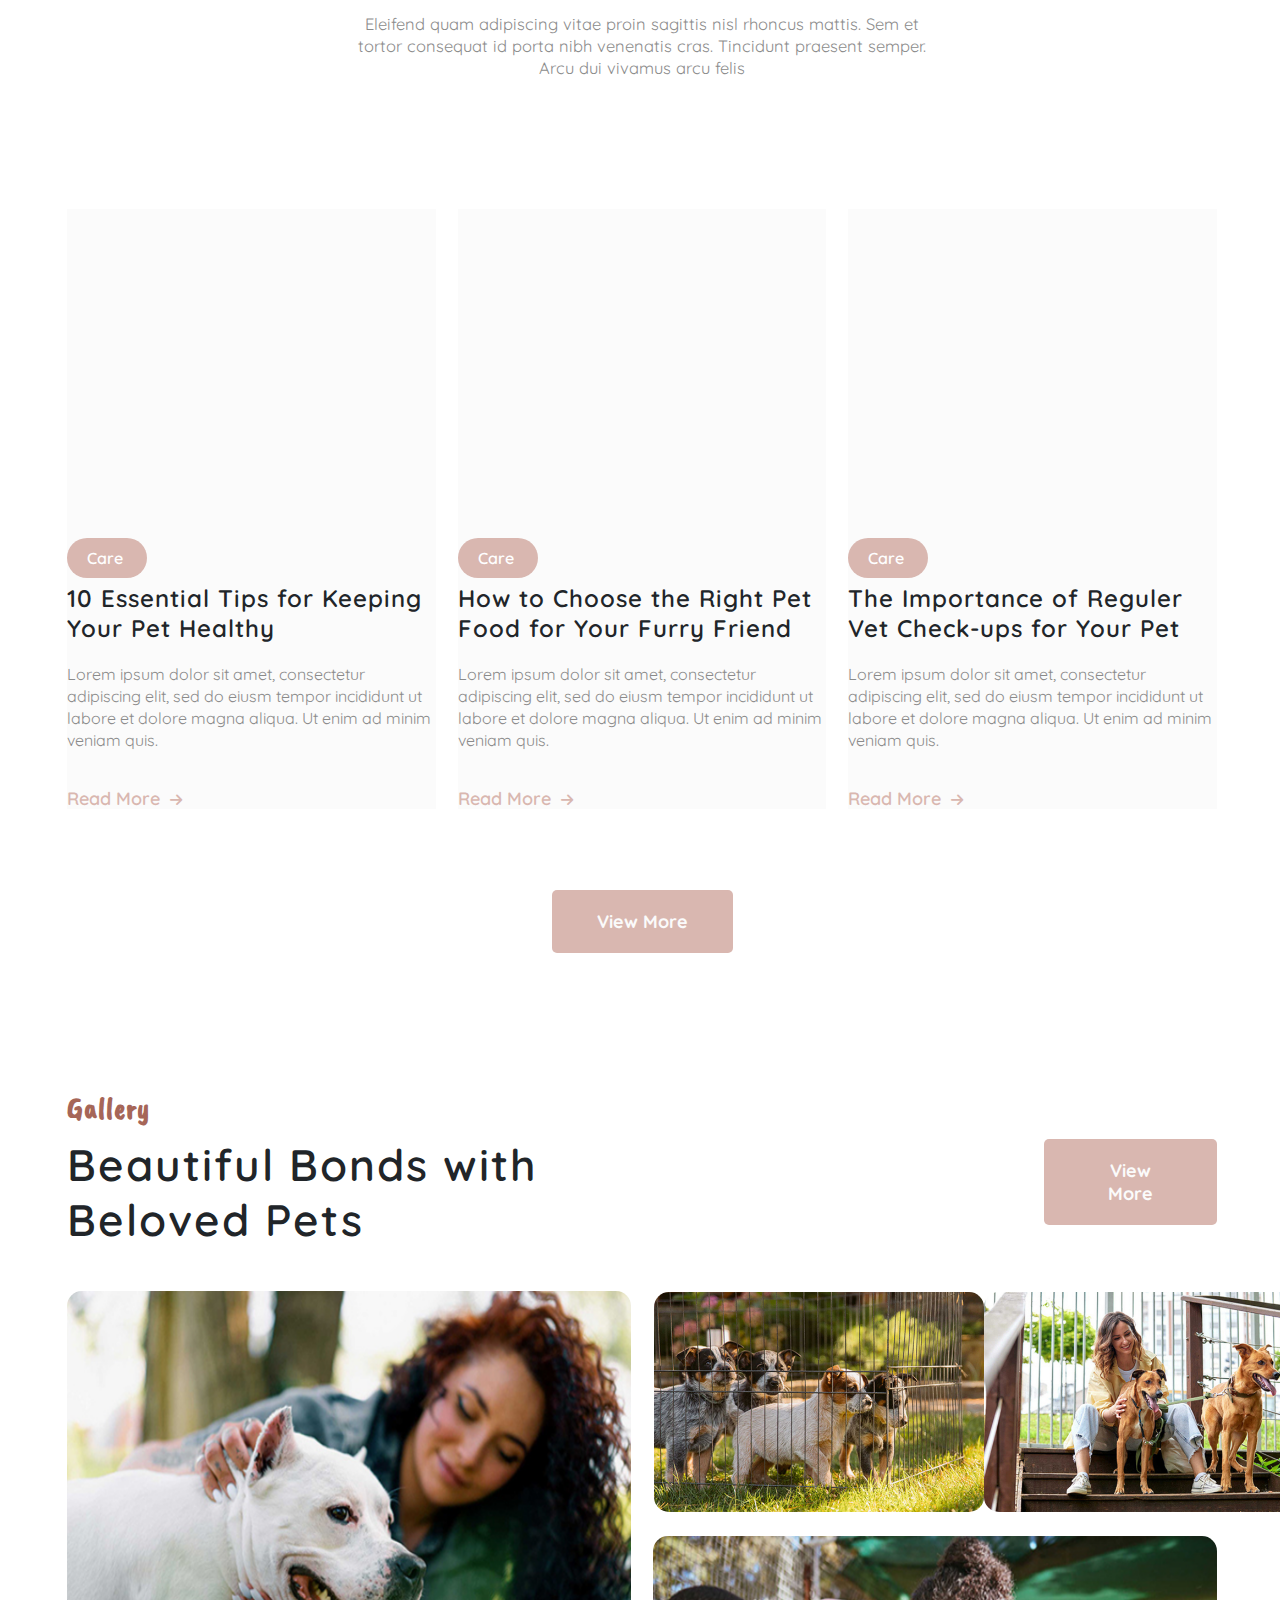
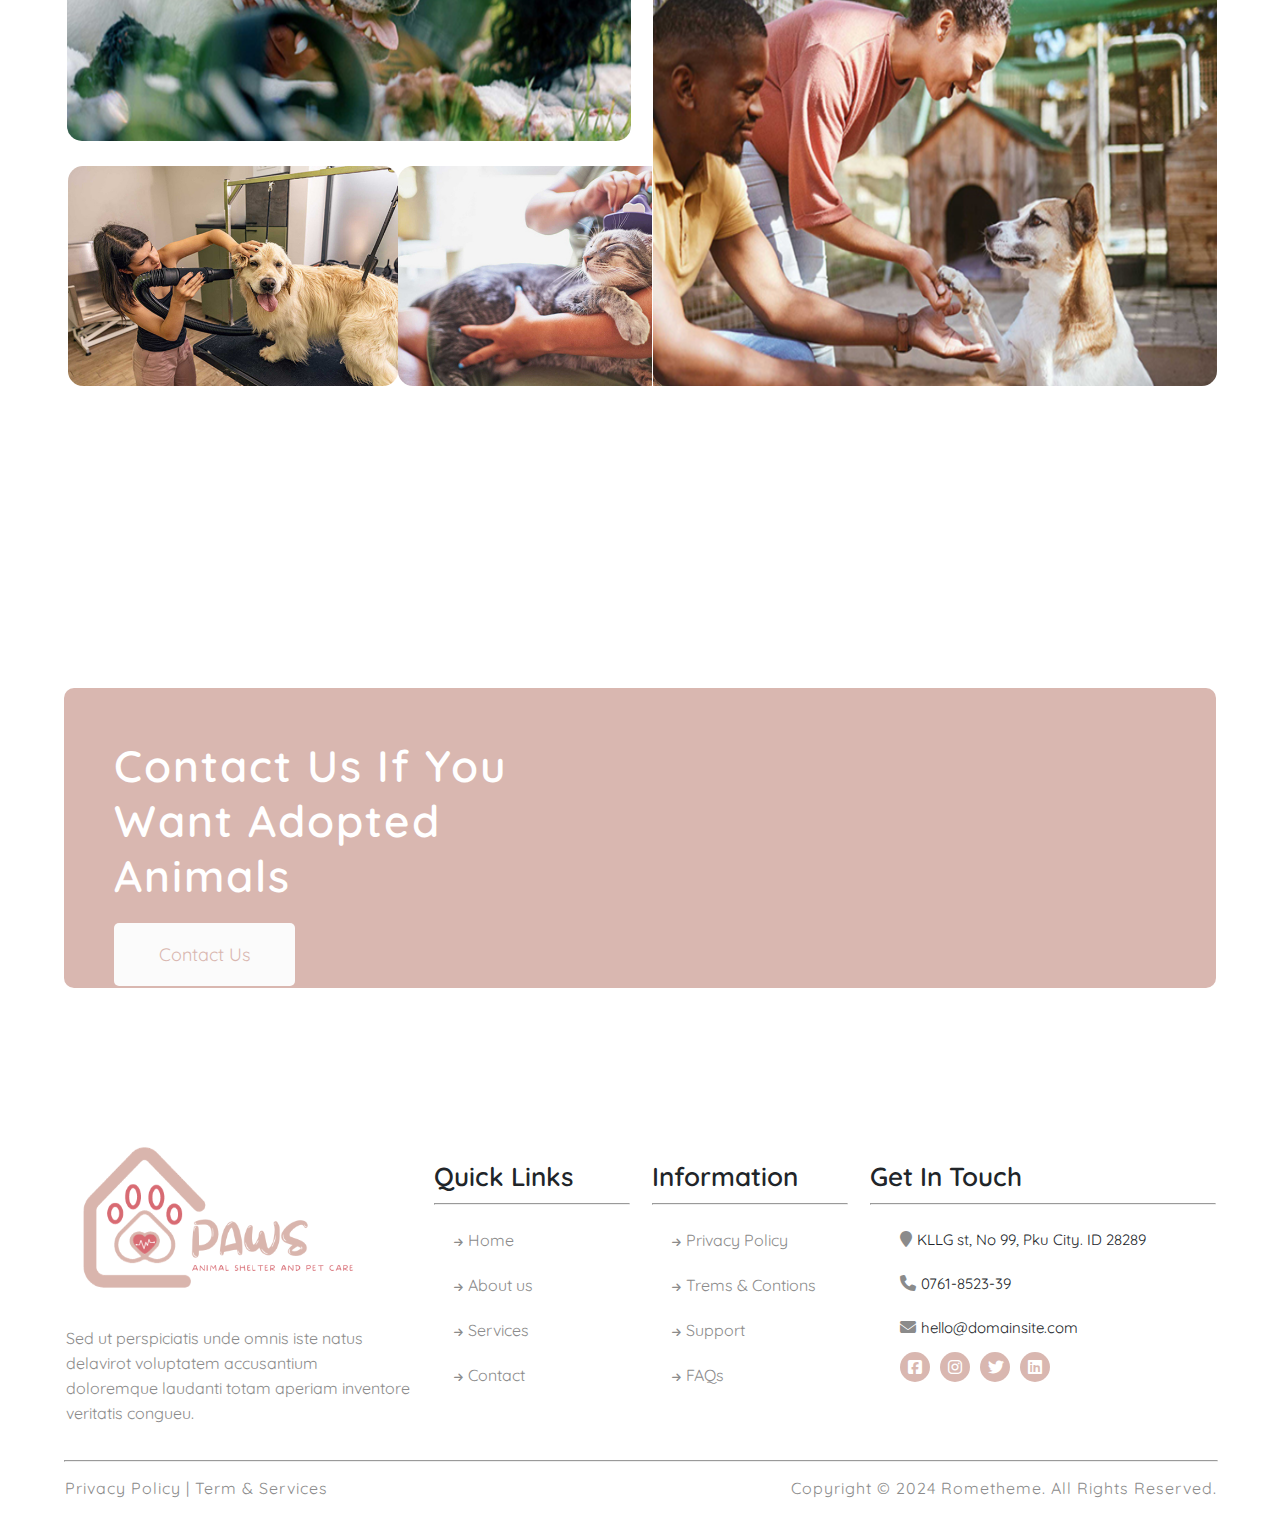
<file: about.html>
<!DOCTYPE html>
<html lang="en">
<head>
    <meta charset="UTF-8">
    <meta name="viewport" content="width=device-width, initial-scale=1.0">
    <title>paws pet care and animal shelter</title>
    <!-- css file -->
    <link rel="stylesheet" href="./assets/css/style.css">
    <!-- font links -->
    <link rel="preconnect" href="https://fonts.googleapis.com">
    <link rel="preconnect" href="https://fonts.gstatic.com" crossorigin>
    <link href="https://fonts.googleapis.com/css2?family=Quicksand:wght@300..700&display=swap" rel="stylesheet">
    <link rel="preconnect" href="https://fonts.googleapis.com">
    <link rel="preconnect" href="https://fonts.gstatic.com" crossorigin>
    <link href="https://fonts.googleapis.com/css2?family=Caveat+Brush&display=swap" rel="stylesheet">
    <!-- favicon -->
    <link rel="shortcut icon" href="./assets/img/image1.png" type="image/x-icon">
    <!-- icons -->
    <!-- <link rel="stylesheet" href="https://cdnjs.cloudflare.com/ajax/libs/font-awesome/6.6.0/css/all.min.css" > -->
     <link rel="stylesheet" href="https://cdnjs.cloudflare.com/ajax/libs/font-awesome/6.6.0/css/all.min.css">

     <!-- animationsss -->
     <link href="https://unpkg.com/aos@2.3.1/dist/aos.css" rel="stylesheet">
     <!-- js for animations -->
     <script src="https://unpkg.com/aos@2.3.1/dist/aos.js"></script>
</head>
<body>
    <!-- Navbar -->
    <nav class="navbar">
        <input type="checkbox" id="check">
            <label for="check" class="checkbtn">
                <i class="fas fa-bars"></i>
            </label>
                <img src="./assets/img/logo (1).png" alt="logo 1" width="150px" height="80px" class="logo1">
        <ul>  
            <li><a class="active" href="index.html">Home</a></li>
            <li><a class="active1" href="about.html">About us</a></li> 

                <div class="service1">
                        <li><a class="active1" href="">Services</a><i class="fa-solid fa-caret-down"></i></li>
                    <div class="dropservice">
                        <a href="service.html">Details</a>
                    </div>
                </div> 
                <div class="page1">
                        <li><a class="active1" href="">Page</a><i class="fa-solid fa-caret-down"></i></li>
                    <div class="droppage">
                        <a href="team.html">Team</a>
                        <a href="gallery.html">Gallery</a>
                    </div>
                </div>
            <li><a class="active1" href="#section5">Blog</a></li>
            <li><a class="active1" href="#section6">Contact</a></li>
            <li><button>login</button></li>
        </ul>
    </nav>
    <section>
        <div class="aboutpage">
            <div class="about-container">
                <div class="about-bgimg">
                    <div class="gridlayout">
                        <div class="about-cnt">
                            <div class="about-cnt1">
                                <h3>About Us</h3>
                                <p>Home / About Us</p>
                            </div>
                        </div>
                    </div>
                </div>
            </div>
        </div>
    </section>
<div class="gridlayout">
    <section>
        <div class="hompage1">
            <div class="home-container1">
                <div class="home-img1">
                    <img src="./assets/img/image2.png" alt="" width="80%" height="600px" class="home-ig1">
                    <div class="img1-cnt">
                        <i class="fa-solid fa-paw"></i>
                        <h3>5K</h3>
                        <p>Pet Rescue</p>
                    </div>
                </div>
                <div class="home-cnt2">
                    <h6>About Us</h6>
                    <h3>Experience the Best Pet Care Services</h3>
                    <p>Eleifend quam adipiscing vitae proin sagittis nisl rhoncus mattis. Sem et tortor consequat id porta nibh venenatis cras. Tincidunt praesent semper. Arcu dui vivamus arcu felis bibendum ut tempus imperd.</p>
                    <div class="cnt2">
                        <div class="about-cnt2-1">
                            <img src="./assets/img/icon-1.png" alt="" width="50px" height="50px">
                            <h5>Expert Care</h5>
                            <p>Etiam lobortis turpis tellus, eu faucibus nulla porttitor et. Morbi sit amet gravida ex. Fusce eu placerat sapien.</p>
                        </div>
                        <div class="about-cnt2-1">
                            <img src="./assets/img/icon-2.png" alt="" width="50px" height="50px">
                            <h5>Convenient Location</h5>
                            <p>Etiam lobortis turpis tellus, eu faucibus nulla porttitor et. Morbi sit amet gravida ex. Fusce eu placerat sapien.</p>                               
                        </div>
                    </div>
                    <a class="home-bt3" href=""><button>Contact Us</button></a>
                </div>
            </div>
        </div>
    </section>
    <section>
        <div class="homepage8">
            <div class="about-container2">
                <img src="./assets/img/logo-ipsum-2.png" alt="" height="120px" width="270px" class="about-ig3">
                <img src="./assets/img/logo-ipsum-3.png" alt="" height="120px" width="270px" class="about-ig3">
                <img src="./assets/img/logo-ipsum-4.png" alt="" height="120px" width="270px" class="about-ig3">
                <img src="./assets/img/logo-ipsum-5.png" alt="" height="120px" width="270px" class="about-ig3">
                <img src="./assets/img/logo-ipsum-6.png" alt="" height="120px" width="270px" class="about-ig3">
            </div>
        </div>
    </section>
    <section>
        <div class="homepage2">
            <div class="about-container3">
                <div class="home-cnt3">
                    <div class="service">
                        <h6>Services</h6>
                        <h3>Grooming and Boarding Services for Happy Pets</h3>
                        <p>Eleifend quam adipiscing vitae proin sagittis nisl rhoncus mattis. Sem et tortor consequat id porta nibh venenatis cras. Tincidunt praesent semper. Arcu dui vivamus arcu felis</p>
                    </div>
                </div>
                <div class="home-boxes">

                 <div data-aos="flip-left" data-aos-duration="1000">
                    <div class="home-box1">
                        <img src="./assets/img/image3.png" alt="" height="300px"  width="93%" class="about-ig4">
                        <h5>Comfortable Boarding Facilities</h5>
                        <p>Morbi sit amet neque nec magna maximus euvismod sit amet non elit. Mauris efficitur odio vel augue lobortis ultrices.</p>
                    </div>
                </div>

                <div data-aos="flip-up" data-aos-duration="1000">
                    <div class="home-box1">
                        <img src="./assets/img/image4.png" alt="" height="300px"  width="93%" class="about-ig4">
                        <h5>Professional Grooming Services</h5>
                        <p>Morbi sit amet neque nec magna maximus euvismod sit amet non elit. Mauris efficitur odio vel augue lobortis ultrices.</p>
                    </div>
                </div>
                <div data-aos="flip-right" data-aos-duration="1000">
                    <div class="home-box1">
                        <img src="./assets/img/image5.png" alt="" height="300px"  width="93%" class="about-ig4">
                        <h5>Personalized Care for Every Pet</h5>
                        <p>Morbi sit amet neque nec magna maximus euvismod sit amet non elit. Mauris efficitur odio vel augue lobortis ultrices.</p>
                    </div>
                </div>
                </div>
                <div class="bt1">
                    <a class="home-bt4" href=""><button>View More</button></a>
                </div>
            </div>
        </div>
    </section>
</div>
    <section>
        <div class="homepage3">
            <div class="about-container4">
                <div class="home-cnt4">
                    <div class="overflow">
                        <div class="home-cnt5">
                            <h3>Make Reservation Now to Book Quality Pet Care</h3>
                            <p>Eleifend quam adipiscing vitae proin sagittis nisl rhoncus mattis. Sem et tortor consequat id porta nibh venenatis cras. Tincidunt praesent semper. Arcu dui vivamus arcu felis</p>
                            <div class="bt3">
                            <a class="home-bt5" href=""><button>Learn More</button></a>
                            <a class="home-bt6" href=""><button>Contact Us</button></a>
                            </div>
                        </div>
                    </div>
                </div>
            </div>
        </div>
    </section>
<div class="gridlayout">
    <section>
        <div class="aboutpage1">
            <div class="about-container8">
                <div class="about-content">
                    <h6>Team</h6>
                    <h3>Meet The Paws Team</h3>
                    <p>Eleifend quam adipiscing vitae proin sagittis nisl rhoncus mattis. Sem ef fortor consequat id porta nibh venenatis cras. Tincidunt proesent semper.</p>
                    <p>Morbi sit amet neque nec magna maximus euismod sit amet non elit. Mauris efficitur odio vel augue lobortis ultrices. Morbi sit amet neque nec magna maximus evismod sit amet non elit. Mauris efficitur odio vel augue lobortis ultrices.</p>
                    <a class="about-bt5" href=""><button>See All Team</button></a>
                </div>
                <div class="about-content1">
                    <div class="about-content2">
                        <img src="./assets/img/image14.png" alt="" width="100%" height="350px" class="about-ig5">
                        <h5>Sonia Alena</h5>
                        <p>Pet Groomer</p>
                        <div class="about-content3">
                            <div class="about-cnt23">
                                <a href="https://www.facebook.com/"><i class="fa-brands fa-square-facebook"></i></a>
                            </div>
                            <div class="about-cnt23">
                                <a href="https://www.instagram.com/accounts/login/"><i class="fa-brands fa-instagram"></i></a>
                            </div>
                            <div class="about-cnt23">
                                <a href="https://search.brave.com/search?q=twitter+login+page&source=web"><i class="fa-brands fa-twitter"></i></a>
                            </div>
                            <div class="about-cnt23">
                                <a href="https://www.linkedin.com/login/"><i class="fa-brands fa-linkedin"></i></a>
                            </div>
                        </div>
                    </div>
                    <div class="about-content2">
                        <img src="./assets/img/image15.png" alt="" width="100%" height="350px" class="about-ig5">
                        <h5>Aleex Gracia</h5>
                        <p>Veterinarion</p>
                        <div class="about-content3">
                            <div class="about-cnt23">
                                <a href="https://www.facebook.com/"><i class="fa-brands fa-square-facebook"></i></a>
                            </div>
                            <div class="about-cnt23">
                                <a href="https://www.instagram.com/accounts/login/"><i class="fa-brands fa-instagram"></i></a>
                            </div>
                            <div class="about-cnt23">
                                <a href="https://search.brave.com/search?q=twitter+login+page&source=web"><i class="fa-brands fa-twitter"></i></a>
                            </div>
                            <div class="about-cnt23">
                                <a href="https://www.linkedin.com/login/"><i class="fa-brands fa-linkedin"></i></a>
                            </div>
                        </div>
                    </div>
                </div>
            </div>
        </div>
    </section>
    <section>
        <div class="homepage5">
            <div class="about-container5">
                <div class="home-con">
                <div class="about-cnt2">
                    <h6>Pet Adopt</h6>
                    <h3>Your New Pet Awaits Adoption</h3>
                    <p>Eleifend quam adipiscing vitae proin sagittis nisl rhoncus mattis. Sem et tortor consequat id porta nibh venenatis cras. Tincidunt praesent semper. Arcu dui vivamus arcu felis</p>
                </div>
                </div>
                <div class="about-boxes1">
                    <div data-aos="fade-right" data-aos-offset="300"  data-aos-easing="ease-in-sine" data-aos-duration="500">
                    <div class="home-box2">
                        <div class="circle">
                            <h3>01</h3>
                        </div>
                        <h5>Select Your Pet</h5>
                        <p>Morbi sit amet neque nec magna maximus euvismod sit amet non elit. Mauris efficitur odio vel augue lobortis ultrices.</p>
                    </div>
                    </div>
                    <div data-aos="flip-left" data-aos-easing="ease-out-cubic" data-aos-duration="2500">
                    <div class="home-box2">
                        <div class="circle">
                            <h3>02</h3>
                        </div>
                        <h5>Make Appointment</h5>
                        <p>Morbi sit amet neque nec magna maximus euvismod sit amet non elit. Mauris efficitur odio vel augue lobortis ultrices.</p>
                    </div>
                    </div>
                    <div data-aos="fade-left" data-aos-anchor="#example-anchor"  data-aos-offset="500" data-aos-duration="500">
                    <div class="home-box2">
                        <div class="circle">
                            <h3>03</h3>
                        </div>
                        <h5>Bring Your Pet</h5>
                        <p>Morbi sit amet neque nec magna maximus euvismod sit amet non elit. Mauris efficitur odio vel augue lobortis ultrices.</p>
                    </div>
                    </div>
                </div>
            </div>
        </div>
    </section>
</div>
<section>
    <div class="homepage6">
        <div class="about-container6">
            <div class="overley1">
            </div>
        </div>
    </div>
</section>
<div class="gridlayout">
    <section>
        <div class="homepage4">
            <div class="home-container4">
                <div class="home-cnt6">
                    <div class="home-cnt7">
                        <h6>Testimonials</h6>
                        <h3>See Opinion Of Our Beloved Customers</h3>
                    </div>
                    <div class="home-cnt8">
                        <p>Eleifend quam adipiscing vitae proin sagittis nisl rhoncus mattis. Sem et tortor consequat id porta nibh venenatis cras. Tincidunt praesent semper.TinciduntTincidunt praesent Arcu dui vivamus arcu felis</p>
                    </div>
                </div>
                <div class="home-cnt9">
                    <div class="home-cnt10">
                        <span class="icon1">
                            <i class="fa-solid fa-star"></i>
                            <i class="fa-solid fa-star"></i>
                            <i class="fa-solid fa-star"></i>
                            <i class="fa-solid fa-star"></i>
                            <span class="icon2">
                                <i class="fa-solid fa-star"></i>
                            </span>
                        </span>
                        <p>Lorem ipsum dolor sit amet, consectetur adipiscing elit, sed do eiusm tempor incididunt ut labore et dolore magna aliqua.</p>
                        <div class="home-cnt11">
                            <div class="home-cnt12">
                                <img src="./assets/img/image7.png" alt="" width="80px" height="80px" class="home-ig5">
                            </div>
                            <div class="home-cnt13">
                                <h5>Miguela Andrean</h5>
                                <h6>Designation</h6>
                            </div>
                        </div>
                    </div>
                    <div class="home-cnt10">
                        <span class="icon1">
                            <i class="fa-solid fa-star"></i>
                            <i class="fa-solid fa-star"></i>
                            <i class="fa-solid fa-star"></i>
                            <i class="fa-solid fa-star"></i>
                            <span class="icon2">
                                <i class="fa-solid fa-star"></i>
                            </span>
                        </span>
                        <p>Lorem ipsum dolor sit amet, consectetur adipiscing elit, sed do eiusm tempor incididunt ut labore et dolore magna aliqua.</p>
                        <div class="home-cnt11">
                            <div class="home-cnt12">
                                <img src="./assets/img/image8.png" alt="" width="80px" height="80px" class="home-ig5">
                            </div>
                            <div class="home-cnt13">
                                <h5>Miguela Andrean</h5>
                                <h6>Designation</h6>
                            </div>
                        </div>
                    </div>
                    <div class="home-cnt10">
                        <span class="icon1">
                            <i class="fa-solid fa-star"></i>
                            <i class="fa-solid fa-star"></i>
                            <i class="fa-solid fa-star"></i>
                            <i class="fa-solid fa-star"></i>
                            <span class="icon2">
                                <i class="fa-solid fa-star"></i>
                            </span>
                        </span>
                        <p>Lorem ipsum dolor sit amet, consectetur adipiscing elit, sed do eiusm tempor incididunt ut labore et dolore magna aliqua.</p>
                        <div class="home-cnt11">
                            <div class="home-cnt12">
                                <img src="./assets/img/image9.png" alt="" width="80px" height="80px" class="home-ig5">
                            </div>
                            <div class="home-cnt13">
                                <h5>Miguela Andrean</h5>
                                <h6>Designation</h6>
                            </div>
                        </div>
                    </div>
                </div>
            </div>
        </div>
    </section>
    <section>
        <div class="homepage7">
            <div class="about-container7">
                <div class="home-con1">
                <div class="home-cnt15">
                    <h6>Blog & News</h6>
                    <h3>Stay Informed with Paws</h3>
                    <p>Eleifend quam adipiscing vitae proin sagittis nisl rhoncus mattis. Sem et tortor consequat id porta nibh venenatis cras. Tincidunt praesent semper. Arcu dui vivamus arcu felis</p>
                </div>
                </div>
                <div class="home-boxes2">
                    <div class="home-box3">
                     <div data-aos="zoom-in-right">
                         <img src="./assets/img/image10.png" alt="" height="300px"  width="100%" class="home-ig6">
                     </div>
                        <div data-aos="flip-up" data-aos-duration="1000">
                           <div class="date">
                            <h3>05 Jan</h3>
                           </div>
                        </div>
                        <div class="care">
                            <span>Care</span>
                        </div>
                        <h5>10 Essential Tips for Keeping Your Pet Healthy</h5>
                        <p>Lorem ipsum dolor sit amet, consectetur adipiscing elit, sed do eiusm tempor incididunt ut labore et dolore magna aliqua. Ut enim ad minim veniam quis.</p>
                        <a href="">Read More <i class="fa-solid fa-arrow-right"></i></a>
                    </div>
                    <div class="home-box4">
                     <div data-aos="zoom-in-down">
                        <img src="./assets/img/image11.png" alt="" height="300px"  width="100%" class="home-ig6">
                     </div>
                        <div data-aos="flip-up" data-aos-duration="1000">
                          <div class="date">
                            <h3>14 Mar</h3>
                          </div>
                        </div>
                        <div class="care">
                            <span>Care</span>
                        </div>
                        <h5>How to Choose the Right Pet Food for Your Furry Friend</h5>
                        <p>Lorem ipsum dolor sit amet, consectetur adipiscing elit, sed do eiusm tempor incididunt ut labore et dolore magna aliqua. Ut enim ad minim veniam quis.</p>
                        <a href="">Read More <i class="fa-solid fa-arrow-right"></i></a>
                    </div>
                    <div class="home-box5">
                       <div data-aos="zoom-in-left">
                         <img src="./assets/img/image12.png" alt="" height="300px"  width="100%" class="home-ig6">
                       </div>
                        <div data-aos="flip-up" data-aos-duration="1000">
                         <div class="date">
                            <h3>05 Aug</h3>
                         </div>
                        </div>
                        <div class="care">
                            <span>Care</span>
                        </div>
                        <h5>The Importance of Reguler Vet Check-ups for Your Pet</h5>
                        <p>Lorem ipsum dolor sit amet, consectetur adipiscing elit, sed do eiusm tempor incididunt ut labore et dolore magna aliqua. Ut enim ad minim veniam quis.</p>
                        <a href="">Read More <i class="fa-solid fa-arrow-right"></i></a>
                    </div>
                </div>
                <div class="bt2">
                <a class="home-bt7" href=""><button>View More</button></a>
                </div>
            </div>
        </div>
    </section>
    <section>
        <div class="aboutpage2">
            <div class="about-container9">
                <div class="about-content5">
                    <div class="about-content6">
                        <h6>Gallery</h6>
                        <h3>Beautiful Bonds with Beloved Pets</h3>
                    </div>
                    <div class="about-content7">
                        <a class="about-bt7" href=""><button>View More</button></a>
                    </div>
                </div>
                <div class="about-content8">
                    <div class="about-content9">
                        <img src="./assets/img/image16.png" alt="" width="100%" height="450px" class="about-ig6">
                        <div class="about-content10">
                            <img src="./assets/img/image17.png" alt="" height="220px" class="about-ig6">
                            <img src="./assets/img/image18.png" alt="" height="220px" class="about-ig6">
                        </div>
                    </div>
                    <div class="about-content9">
                        <div class="about-content11">
                            <img src="./assets/img/image1.png" alt="" height="220px" class="about-ig6">
                            <img src="./assets/img/image5.png" alt="" height="220px" class="about-ig6">
                        </div>
                        <img src="./assets/img/image3.png" alt="" width="100%" height="450px" class="about-ig7">
                    </div>
                </div>
            </div>
        </div>
    </section>
    <section>
        <div class="homepage9">
            <div class="about-container10">
                <div class="home-cnt16">
                    <h3>Contact Us If You Want Adopted Animals</h3>
                    <a class="home-bt8" href=""><button>Contact Us</button></a>
                </div>
                <div class="home-cnt17">
                    <div data-aos="fade-down" data-aos-easing="linear" data-aos-duration="1500">
                        <img src="./assets/img/image2.png" alt="" width="100%" height="570px" class="home-ig7">
                   </div>
               </div>
            </div>
        </div>
    </section>
    <section>
        <div class="homepage10">
            <div class="home-container10">
                <div class="home-cnt18">
                    <img src="./assets/img/logo (1).png" alt="" width="300px" class="home-ig8">
                    <p>Sed ut perspiciatis unde omnis iste natus delavirot voluptatem accusantium doloremque laudanti totam aperiam inventore veritatis congueu.</p>
                </div>
                <div class="home-cnt19">
                    <h5>Quick Links</h5>
                    <hr>
                        <a href="#"><i class="fa-solid fa-arrow-right"></i>Home</a>
                        <a href="#"><i class="fa-solid fa-arrow-right"></i>About us</a>
                        <a href="#"><i class="fa-solid fa-arrow-right"></i>Services</a>
                        <a href="#"><i class="fa-solid fa-arrow-right"></i>Contact</a>
                </div>
                <div class="home-cnt20">
                    <h5>Information</h5>
                    <hr>
                        <a href=""><i class="fa-solid fa-arrow-right"></i>Privacy Policy</a>
                        <a href=""><i class="fa-solid fa-arrow-right"></i>Trems & Contions</a>
                        <a href=""><i class="fa-solid fa-arrow-right"></i>Support</a>
                        <a href=""><i class="fa-solid fa-arrow-right"></i>FAQs </a>
                </div>
                <div class="home-cnt21">
                    <h5>Get In Touch</h5>
                    <hr>
                        <a href="https://www.google.com/maps/place/London,+UK/@51.5287398,-0.2664058,11z/data=!3m1!4b1!4m6!3m5!1s0x47d8a00baf21de75:0x52963a5addd52a99!8m2!3d51.5072178!4d-0.1275862!16zL20vMDRqcGw?entry=ttu&g_ep=EgoyMDI0MDgyMS4wIKXMDSoASAFQAw%3D%3D"><i class="fa-solid fa-location-pin"></i>KLLG st, No 99, Pku City. ID 28289</a>
                        <a href="tel:+91 0761-8523-39"><i class="fa-solid fa-phone"></i>0761-8523-39</a>
                        <a href="mailto:hello@domainsite.com"><i class="fa-solid fa-envelope"></i>hello@domainsite.com</a>
                    <div class="home-cnt22">
                        <div class="home-cnt23">
                            <a href="https://www.facebook.com/"><i class="fa-brands fa-square-facebook"></i></a>
                        </div>
                        <div class="home-cnt23">
                            <a href="https://www.instagram.com/accounts/login/"><i class="fa-brands fa-instagram"></i></a>
                        </div>
                        <div class="home-cnt23">
                            <a href="https://search.brave.com/search?q=twitter+login+page&source=web"><i class="fa-brands fa-twitter"></i></a>
                        </div>
                        <div class="home-cnt23">
                            <a href="https://www.linkedin.com/login/"><i class="fa-brands fa-linkedin"></i></a>
                        </div>
                    </div>
                </div>
            </div>
        </div>
        <hr class="hr1">
    </section>
    <section>
        <div class="homepage11">
            <p>Privacy Policy
                |
                Term & Services</p>
            <p>Copyright © 2024 Rometheme. All Rights Reserved.</p>
        </div>
    </section>
</div>
<!-- script animation -->
<script>
    AOS.init();
   </script>


</body>
</html>
</file>
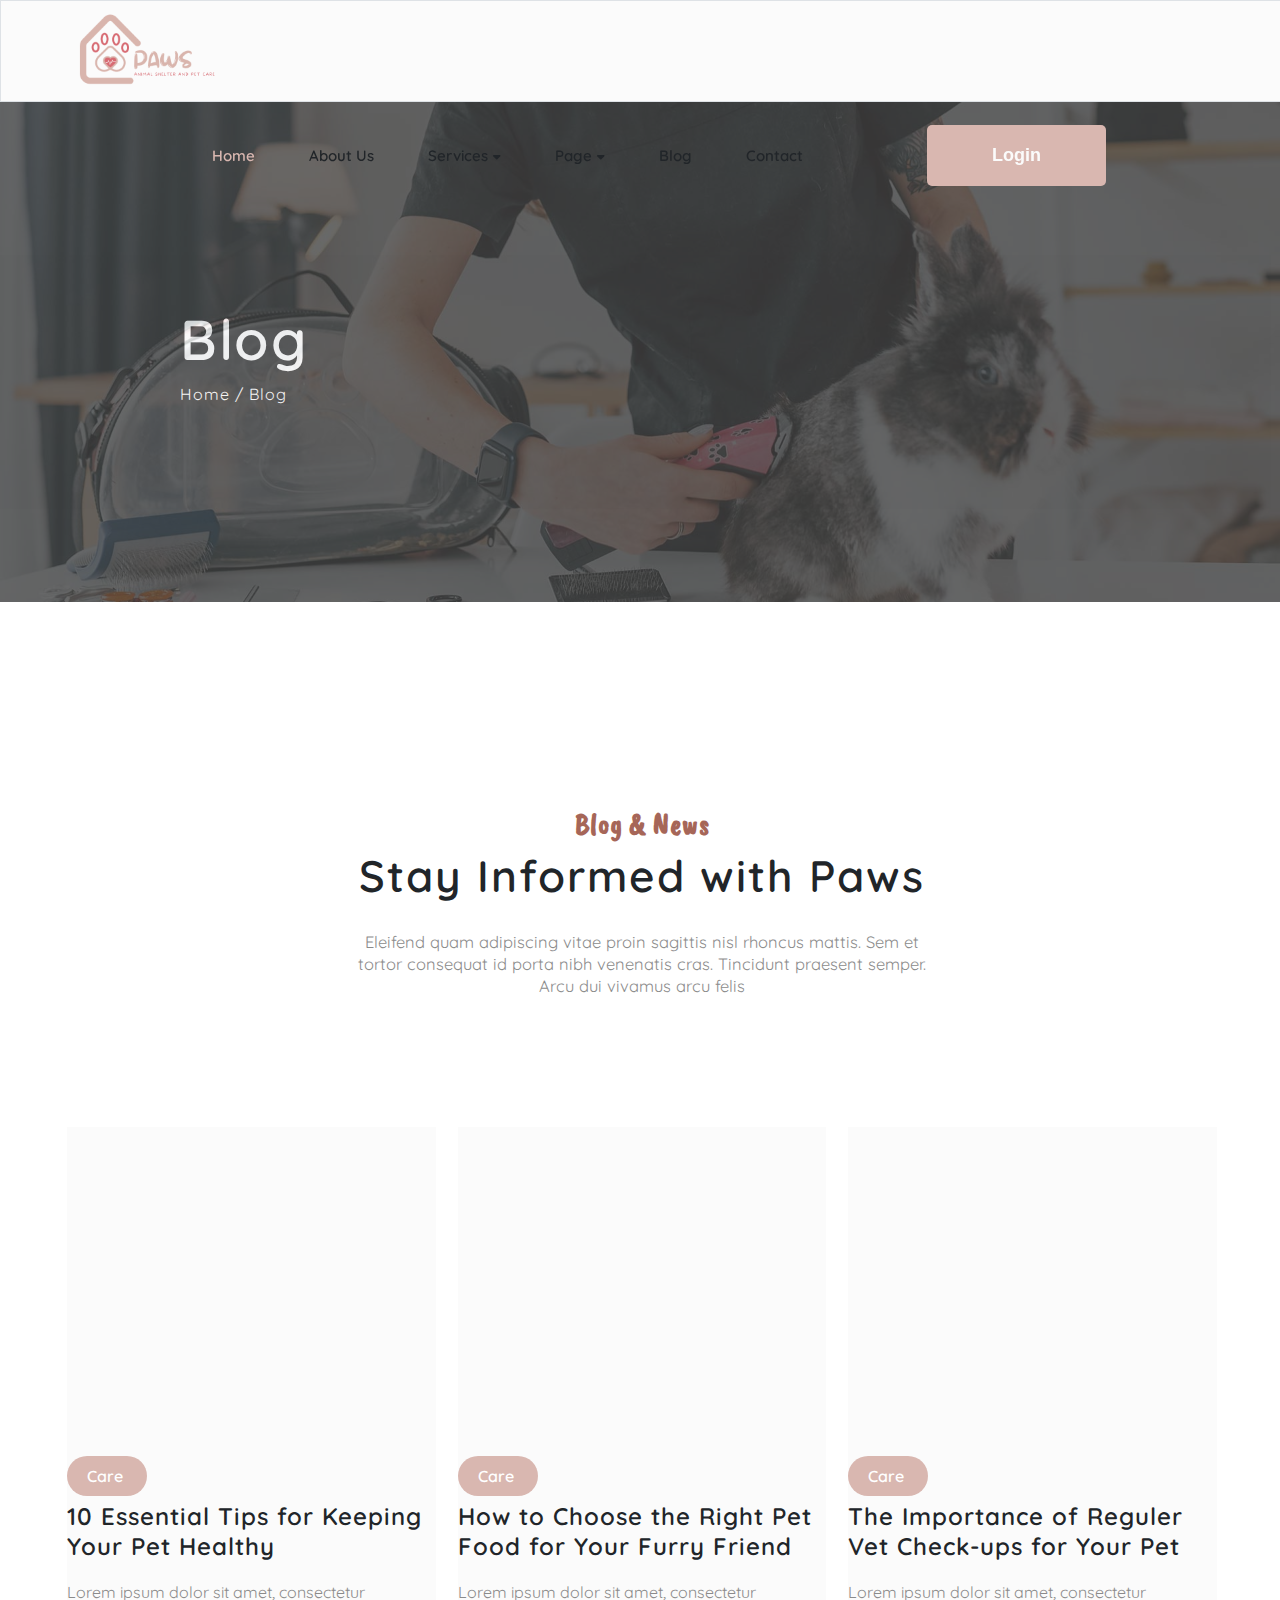
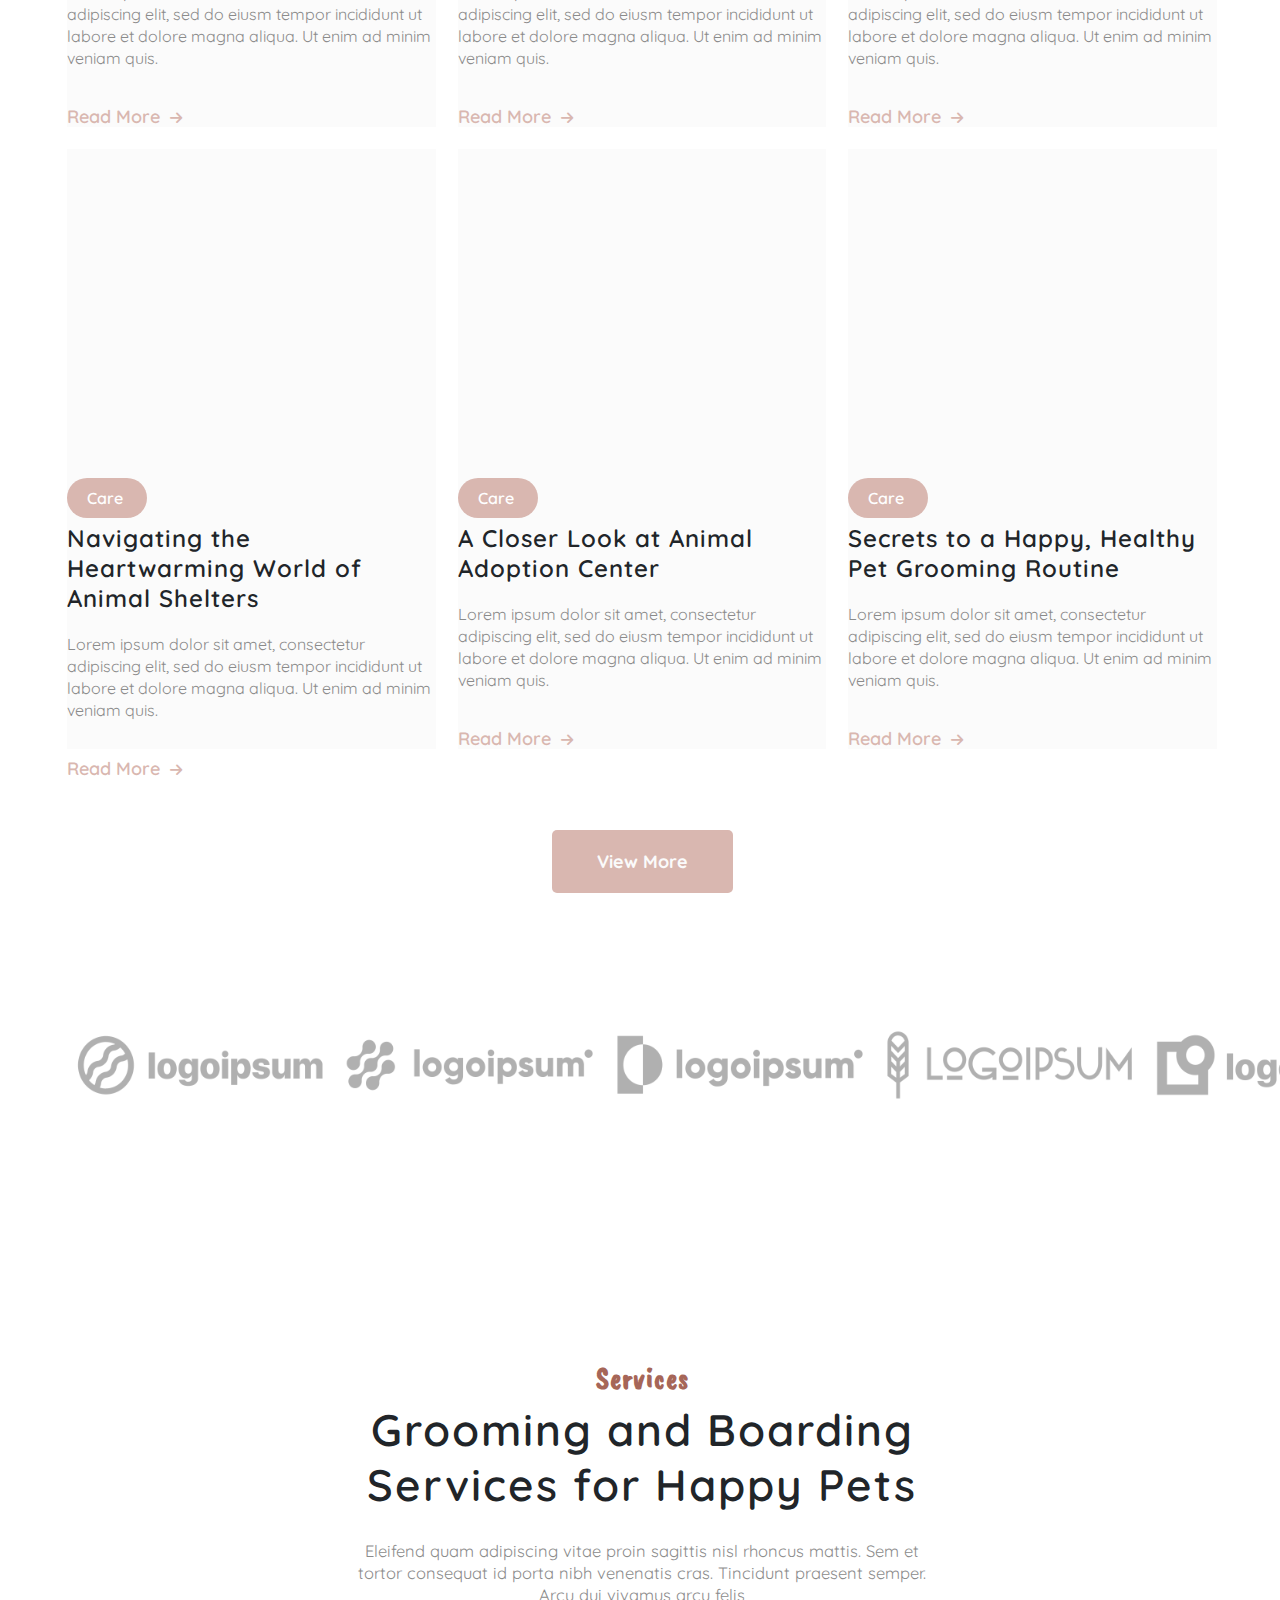
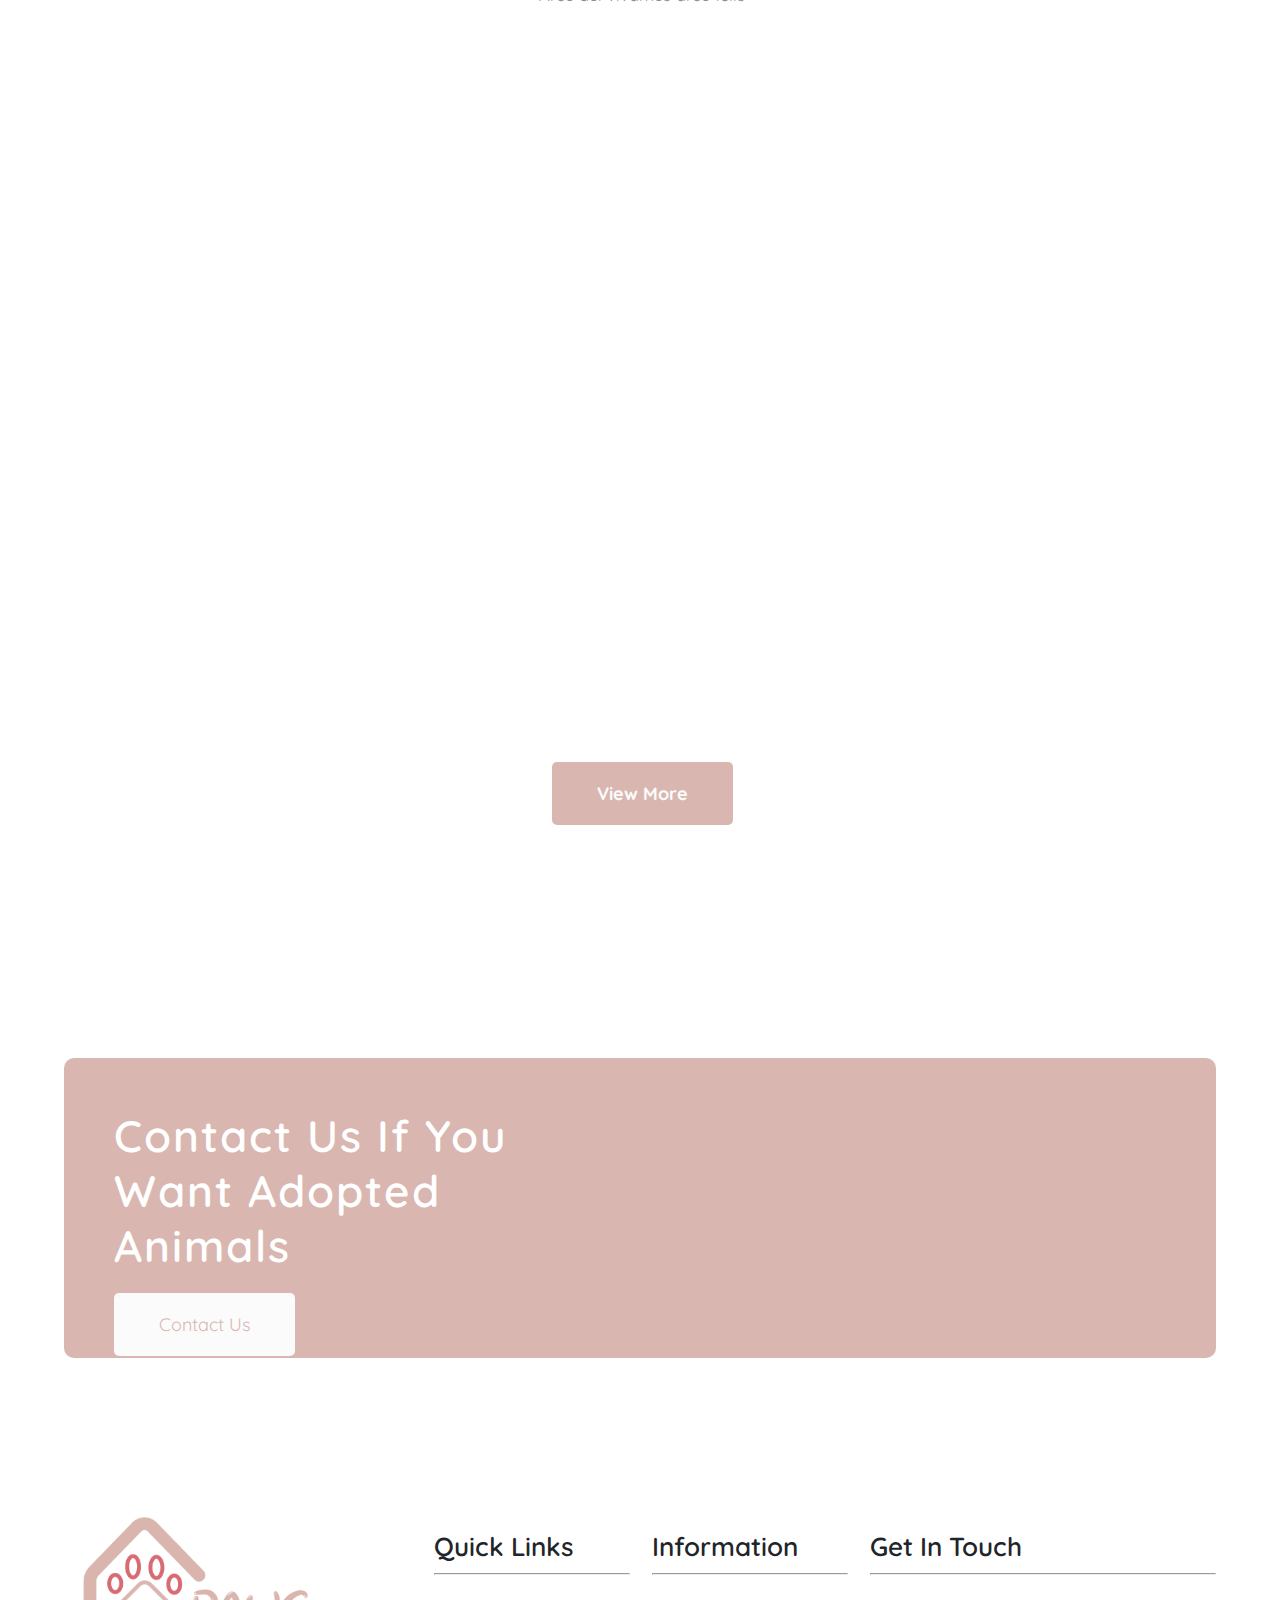
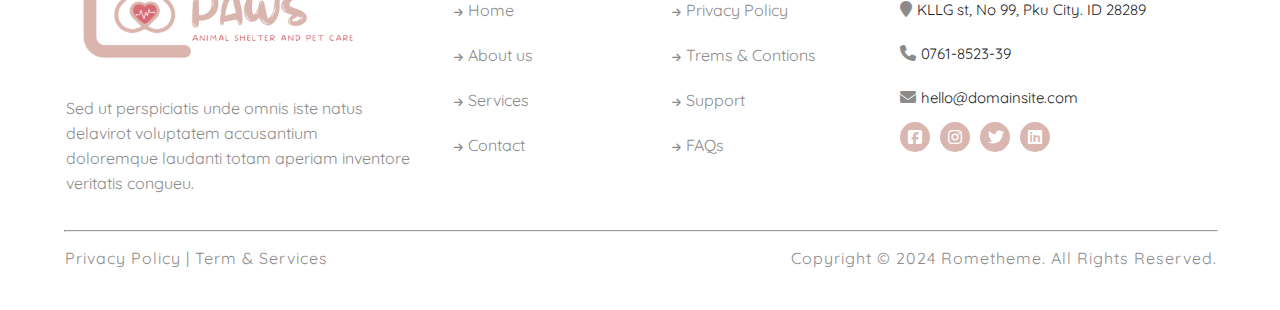
<file: blog.html>
<!DOCTYPE html>
<html lang="en">
<head>
    <meta charset="UTF-8">
    <meta name="viewport" content="width=device-width, initial-scale=1.0">
    <title>paws pet care and animal shelter</title>
    <!-- css file -->
    <link rel="stylesheet" href="./assets/css/style.css">
    <!-- font links -->
    <link rel="preconnect" href="https://fonts.googleapis.com">
    <link rel="preconnect" href="https://fonts.gstatic.com" crossorigin>
    <link href="https://fonts.googleapis.com/css2?family=Quicksand:wght@300..700&display=swap" rel="stylesheet">
    <link rel="preconnect" href="https://fonts.googleapis.com">
    <link rel="preconnect" href="https://fonts.gstatic.com" crossorigin>
    <link href="https://fonts.googleapis.com/css2?family=Caveat+Brush&display=swap" rel="stylesheet">
    <!-- favicon -->
    <link rel="shortcut icon" href="./assets/img/image1.png" type="image/x-icon">
    <!-- icons -->
    <!-- <link rel="stylesheet" href="https://cdnjs.cloudflare.com/ajax/libs/font-awesome/6.6.0/css/all.min.css" > -->
     <link rel="stylesheet" href="https://cdnjs.cloudflare.com/ajax/libs/font-awesome/6.6.0/css/all.min.css">

     <!-- animationsss -->
     <link href="https://unpkg.com/aos@2.3.1/dist/aos.css" rel="stylesheet">
     <!-- js for animations -->
     <script src="https://unpkg.com/aos@2.3.1/dist/aos.js"></script>
</head>
<body>
    <!-- Navbar -->
    <nav class="navbar">
        <input type="checkbox" id="check">
            <label for="check" class="checkbtn">
                <i class="fas fa-bars"></i>
            </label>
                <img src="./assets/img/logo (1).png" alt="logo 1" width="150px" height="80px" class="logo1">
        <ul>  
            <li><a class="active" href="index.html">Home</a></li>
            <li><a class="active1" href="about.html">About us</a></li> 

                <div class="service1">
                        <li><a class="active1" href="">Services</a><i class="fa-solid fa-caret-down"></i></li>
                    <div class="dropservice">
                        <a href="service.html">Details</a>
                    </div>
                </div> 
                <div class="page1">
                        <li><a class="active1" href="">Page</a><i class="fa-solid fa-caret-down"></i></li>
                    <div class="droppage">
                        <a href="team.html">Team</a>
                        <a href="gallery.html">Gallery</a>
                    </div>
                </div>
            <li><a class="active1" href="blog.html">Blog</a></li>
            <li><a class="active1" href="contact.html">Contact</a></li>
            <li><button>login</button></li>
        </ul>
    </nav>
    <section>
        <div class="aboutpage">
            <div class="blog-container">
                <div class="about-bgimg">
                    <div class="gridlayout">
                        <div class="about-cnt">
                            <div class="about-cnt1">
                                <h3>Blog</h3>
                                <p>Home / Blog</p>
                            </div>
                        </div>
                    </div>
                </div>
            </div>
        </div>
    </section>
<div class="gridlayout">
    <section>
        <div class="homepage7">
            <div class="blog-container1">
                <div class="home-con1">
                <div class="home-cnt15">
                    <h6>Blog & News</h6>
                    <h3>Stay Informed with Paws</h3>
                    <p>Eleifend quam adipiscing vitae proin sagittis nisl rhoncus mattis. Sem et tortor consequat id porta nibh venenatis cras. Tincidunt praesent semper. Arcu dui vivamus arcu felis</p>
                </div>
                </div>
                <div class="home-boxes2">
                    <div class="home-box3">
                     <div data-aos="zoom-in-right">
                         <img src="./assets/img/image10.png" alt="" height="300px"  width="100%" class="home-ig6">
                     </div>
                        <div data-aos="flip-up" data-aos-duration="1000">
                           <div class="date">
                            <h3>05 Jan</h3>
                           </div>
                        </div>
                        <div class="care">
                            <span>Care</span>
                        </div>
                        <h5>10 Essential Tips for Keeping Your Pet Healthy</h5>
                        <p>Lorem ipsum dolor sit amet, consectetur adipiscing elit, sed do eiusm tempor incididunt ut labore et dolore magna aliqua. Ut enim ad minim veniam quis.</p>
                        <a href="">Read More <i class="fa-solid fa-arrow-right"></i></a>
                    </div>
                    <div class="home-box4">
                     <div data-aos="zoom-in-down">
                        <img src="./assets/img/image11.png" alt="" height="300px"  width="100%" class="home-ig6">
                     </div>
                        <div data-aos="flip-up" data-aos-duration="1000">
                          <div class="date">
                            <h3>14 Mar</h3>
                          </div>
                        </div>
                        <div class="care">
                            <span>Care</span>
                        </div>
                        <h5>How to Choose the Right Pet Food for Your Furry Friend</h5>
                        <p>Lorem ipsum dolor sit amet, consectetur adipiscing elit, sed do eiusm tempor incididunt ut labore et dolore magna aliqua. Ut enim ad minim veniam quis.</p>
                        <a href="">Read More <i class="fa-solid fa-arrow-right"></i></a>
                    </div>
                    <div class="home-box5">
                       <div data-aos="zoom-in-left">
                         <img src="./assets/img/image12.png" alt="" height="300px"  width="100%" class="home-ig6">
                       </div>
                        <div data-aos="flip-up" data-aos-duration="1000">
                         <div class="date">
                            <h3>05 Aug</h3>
                         </div>
                        </div>
                        <div class="care">
                            <span>Care</span>
                        </div>
                        <h5>The Importance of Reguler Vet Check-ups for Your Pet</h5>
                        <p>Lorem ipsum dolor sit amet, consectetur adipiscing elit, sed do eiusm tempor incididunt ut labore et dolore magna aliqua. Ut enim ad minim veniam quis.</p>
                        <a href="">Read More <i class="fa-solid fa-arrow-right"></i></a>
                    </div>
                </div>
                <div class="blog-content">
                    <div class="home-box3">
                     <div data-aos="zoom-in-right">
                         <img src="./assets/img/image31.png" alt="" height="300px"  width="100%" class="home-ig6">
                     </div>
                        <div data-aos="flip-up" data-aos-duration="1000">
                           <div class="date">
                            <h3>05 May</h3>
                           </div>
                        </div>
                        <div class="care">
                            <span>Care</span>
                        </div>
                        <h5>Navigating the Heartwarming World of Animal Shelters</h5>
                        <p>Lorem ipsum dolor sit amet, consectetur adipiscing elit, sed do eiusm tempor incididunt ut labore et dolore magna aliqua. Ut enim ad minim veniam quis.</p>
                        <a href="">Read More <i class="fa-solid fa-arrow-right"></i></a>
                    </div>
                    <div class="home-box4">
                     <div data-aos="zoom-in-down">
                        <img src="./assets/img/image25.png" alt="" height="300px"  width="100%" class="home-ig6">
                     </div>
                        <div data-aos="flip-up" data-aos-duration="1000">
                          <div class="date">
                            <h3>21 July</h3>
                          </div>
                        </div>
                        <div class="care">
                            <span>Care</span>
                        </div>
                        <h5>A Closer Look at Animal Adoption Center</h5>
                        <p>Lorem ipsum dolor sit amet, consectetur adipiscing elit, sed do eiusm tempor incididunt ut labore et dolore magna aliqua. Ut enim ad minim veniam quis.</p>
                        <a href="">Read More <i class="fa-solid fa-arrow-right"></i></a>
                    </div>
                    <div class="home-box5">
                       <div data-aos="zoom-in-left">
                         <img src="./assets/img/image17.png" alt="" height="300px"  width="100%" class="home-ig6">
                       </div>
                        <div data-aos="flip-up" data-aos-duration="1000">
                         <div class="date">
                            <h3>17 Dec</h3>
                         </div>
                        </div>
                        <div class="care">
                            <span>Care</span>
                        </div>
                        <h5>Secrets to a Happy, Healthy Pet Grooming Routine</h5>
                        <p>Lorem ipsum dolor sit amet, consectetur adipiscing elit, sed do eiusm tempor incididunt ut labore et dolore magna aliqua. Ut enim ad minim veniam quis.</p>
                        <a href="">Read More <i class="fa-solid fa-arrow-right"></i></a>
                    </div>
                </div>
                <div class="bt2">
                <a class="home-bt7" href=""><button>View More</button></a>
                </div>
            </div>
        </div>
    </section>        <section>
        <div class="homepage8">
            <div class="blog-container2">
                <img src="./assets/img/logo-ipsum-2.png" alt="" height="120px" width="270px">
                <img src="./assets/img/logo-ipsum-3.png" alt="" height="120px" width="270px">
                <img src="./assets/img/logo-ipsum-4.png" alt="" height="120px" width="270px">
                <img src="./assets/img/logo-ipsum-5.png" alt="" height="120px" width="270px">
                <img src="./assets/img/logo-ipsum-6.png" alt="" height="120px" width="270px">
            </div>
        </div>
    </section>
    <section>
        <div class="homepage2">
            <div class="blog-container3">
                <div class="home-cnt3">
                    <div class="service">
                        <h6>Services</h6>
                        <h3>Grooming and Boarding Services for Happy Pets</h3>
                        <p>Eleifend quam adipiscing vitae proin sagittis nisl rhoncus mattis. Sem et tortor consequat id porta nibh venenatis cras. Tincidunt praesent semper. Arcu dui vivamus arcu felis</p>
                    </div>
                </div>
                <div class="home-boxes">
                 <div data-aos="flip-left" data-aos-duration="1000">
                    <div class="home-box1">
                        <img src="./assets/img/image3.png" alt="" height="300px"  width="93%" class="home-ig4">
                        <h5>Comfortable Boarding Facilities</h5>
                        <p>Morbi sit amet neque nec magna maximus euvismod sit amet non elit. Mauris efficitur odio vel augue lobortis ultrices.</p>
                    </div>
                </div>

                <div data-aos="flip-up" data-aos-duration="1000">
                    <div class="home-box1">
                        <img src="./assets/img/image4.png" alt="" height="300px"  width="93%" class="home-ig4">
                        <h5>Professional Grooming Services</h5>
                        <p>Morbi sit amet neque nec magna maximus euvismod sit amet non elit. Mauris efficitur odio vel augue lobortis ultrices.</p>
                    </div>
                </div>
                <div data-aos="flip-right" data-aos-duration="1000">
                    <div class="home-box1">
                        <img src="./assets/img/image5.png" alt="" height="300px"  width="93%" class="home-ig4">
                        <h5>Personalized Care for Every Pet</h5>
                        <p>Morbi sit amet neque nec magna maximus euvismod sit amet non elit. Mauris efficitur odio vel augue lobortis ultrices.</p>
                    </div>
                </div>
                </div>
                <div class="bt1">
                    <a class="home-bt4" href=""><button>View More</button></a>
                </div>
            </div>
        </div>
    </section>
    <section>
        <div class="homepage9">
            <div class="home-container9">
                <div class="home-cnt16">
                    <h3>Contact Us If You Want Adopted Animals</h3>
                    <a class="home-bt8" href=""><button>Contact Us</button></a>
                </div>
                <div class="home-cnt17">
                    <div data-aos="fade-down" data-aos-easing="linear" data-aos-duration="1500">
                        <img src="./assets/img/image2.png" alt="" width="100%" height="570px" class="home-ig7">
                   </div>
               </div>
            </div>
        </div>
    </section>
    <section>
        <div class="homepage10">
            <div class="home-container10">
                <div class="home-cnt18">
                    <img src="./assets/img/logo (1).png" alt="" width="300px" class="home-ig8">
                    <p>Sed ut perspiciatis unde omnis iste natus delavirot voluptatem accusantium doloremque laudanti totam aperiam inventore veritatis congueu.</p>
                </div>
                <div class="home-cnt19">
                    <h5>Quick Links</h5>
                    <hr>
                        <a href="#"><i class="fa-solid fa-arrow-right"></i>Home</a>
                        <a href="#"><i class="fa-solid fa-arrow-right"></i>About us</a>
                        <a href="#"><i class="fa-solid fa-arrow-right"></i>Services</a>
                        <a href="#"><i class="fa-solid fa-arrow-right"></i>Contact</a>
                </div>
                <div class="home-cnt20">
                    <h5>Information</h5>
                    <hr>
                        <a href=""><i class="fa-solid fa-arrow-right"></i>Privacy Policy</a>
                        <a href=""><i class="fa-solid fa-arrow-right"></i>Trems & Contions</a>
                        <a href=""><i class="fa-solid fa-arrow-right"></i>Support</a>
                        <a href=""><i class="fa-solid fa-arrow-right"></i>FAQs </a>
                </div>
                <div class="home-cnt21">
                    <h5>Get In Touch</h5>
                    <hr>
                        <a href="https://www.google.com/maps/place/London,+UK/@51.5287398,-0.2664058,11z/data=!3m1!4b1!4m6!3m5!1s0x47d8a00baf21de75:0x52963a5addd52a99!8m2!3d51.5072178!4d-0.1275862!16zL20vMDRqcGw?entry=ttu&g_ep=EgoyMDI0MDgyMS4wIKXMDSoASAFQAw%3D%3D"><i class="fa-solid fa-location-pin"></i>KLLG st, No 99, Pku City. ID 28289</a>
                        <a href="tel:+91 0761-8523-39"><i class="fa-solid fa-phone"></i>0761-8523-39</a>
                        <a href="mailto:hello@domainsite.com"><i class="fa-solid fa-envelope"></i>hello@domainsite.com</a>
                    <div class="home-cnt22">
                        <div class="home-cnt23">
                            <a href="https://www.facebook.com/"><i class="fa-brands fa-square-facebook"></i></a>
                        </div>
                        <div class="home-cnt23">
                            <a href="https://www.instagram.com/accounts/login/"><i class="fa-brands fa-instagram"></i></a>
                        </div>
                        <div class="home-cnt23">
                            <a href="https://search.brave.com/search?q=twitter+login+page&source=web"><i class="fa-brands fa-twitter"></i></a>
                        </div>
                        <div class="home-cnt23">
                            <a href="https://www.linkedin.com/login/"><i class="fa-brands fa-linkedin"></i></a>
                        </div>
                    </div>
                </div>
            </div>
        </div>
        <hr class="hr1">
    </section>
    <section>
        <div class="homepage11">
            <p>Privacy Policy
                |
                Term & Services</p>
            <p>Copyright © 2024 Rometheme. All Rights Reserved.</p>
        </div>
    </section>
</div>

<!-- script animation -->
    <script>
     AOS.init();
    </script>


</body>
</html>
</file>
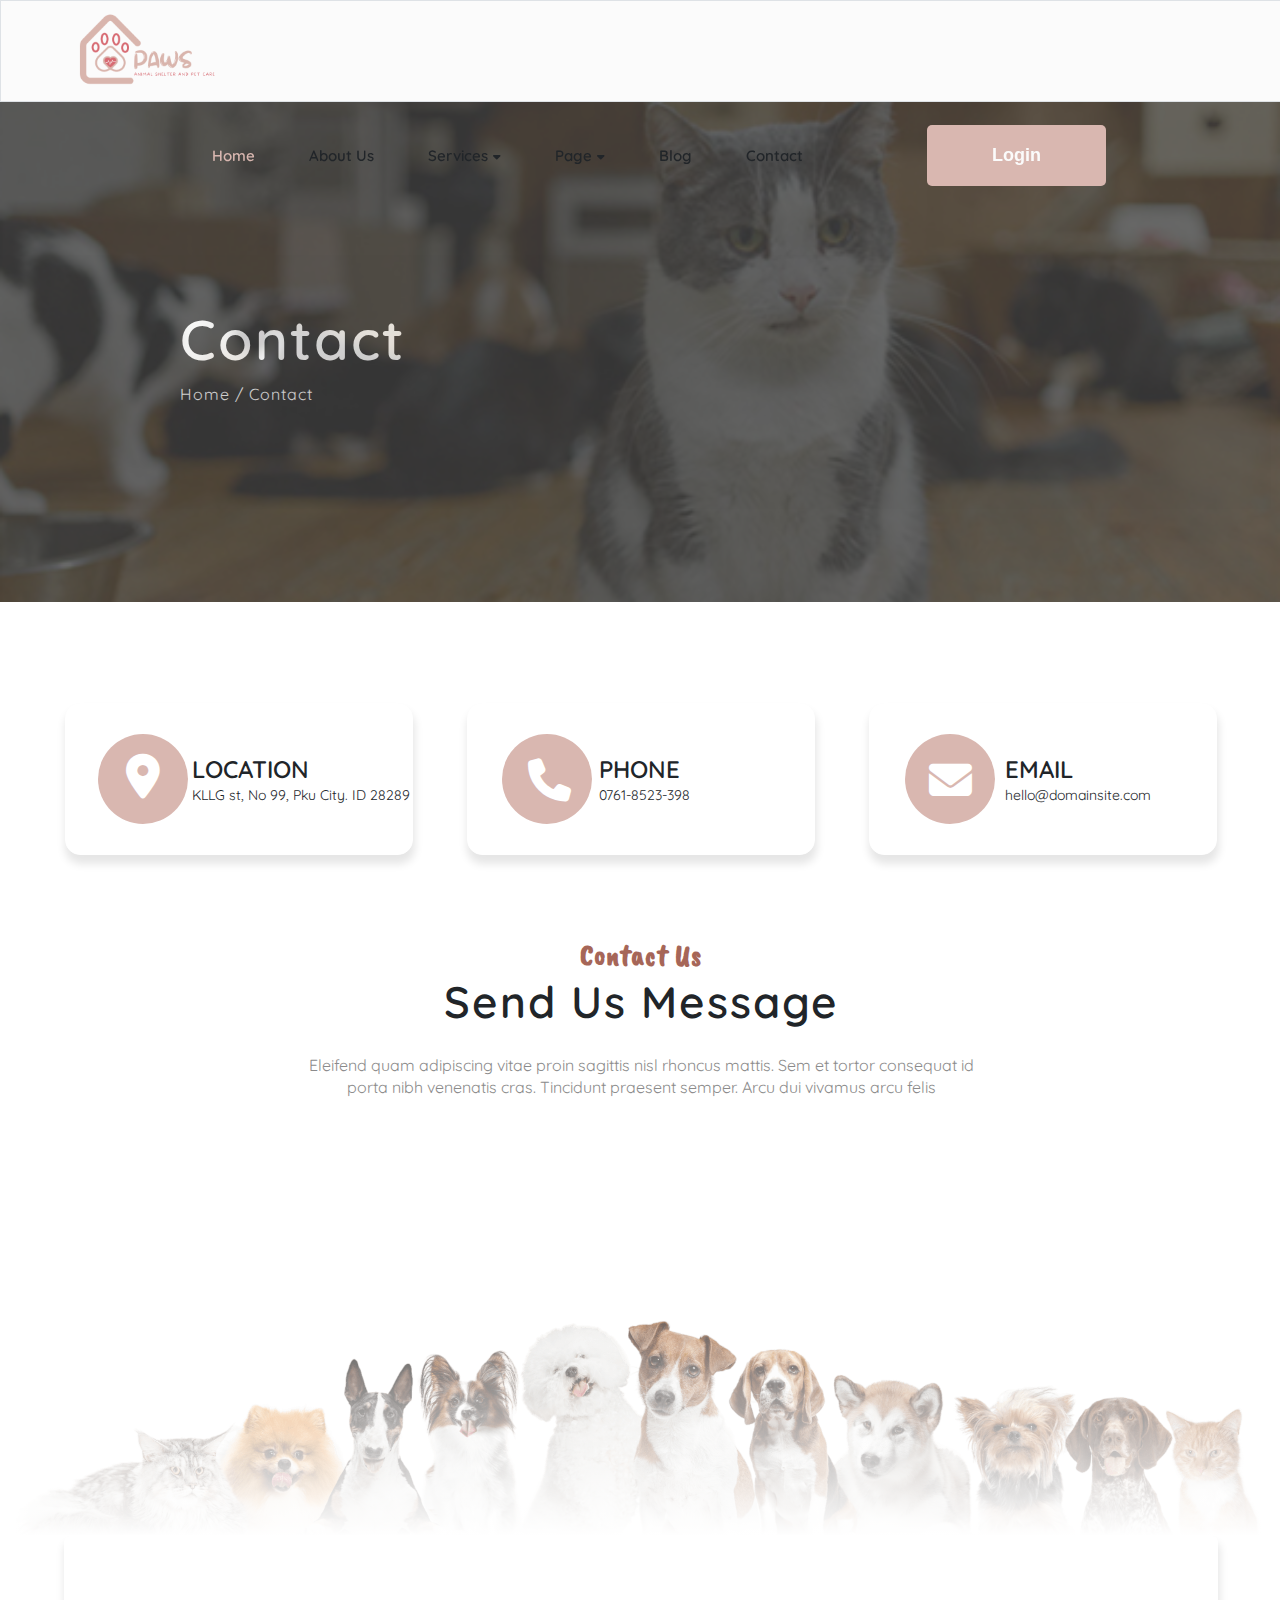
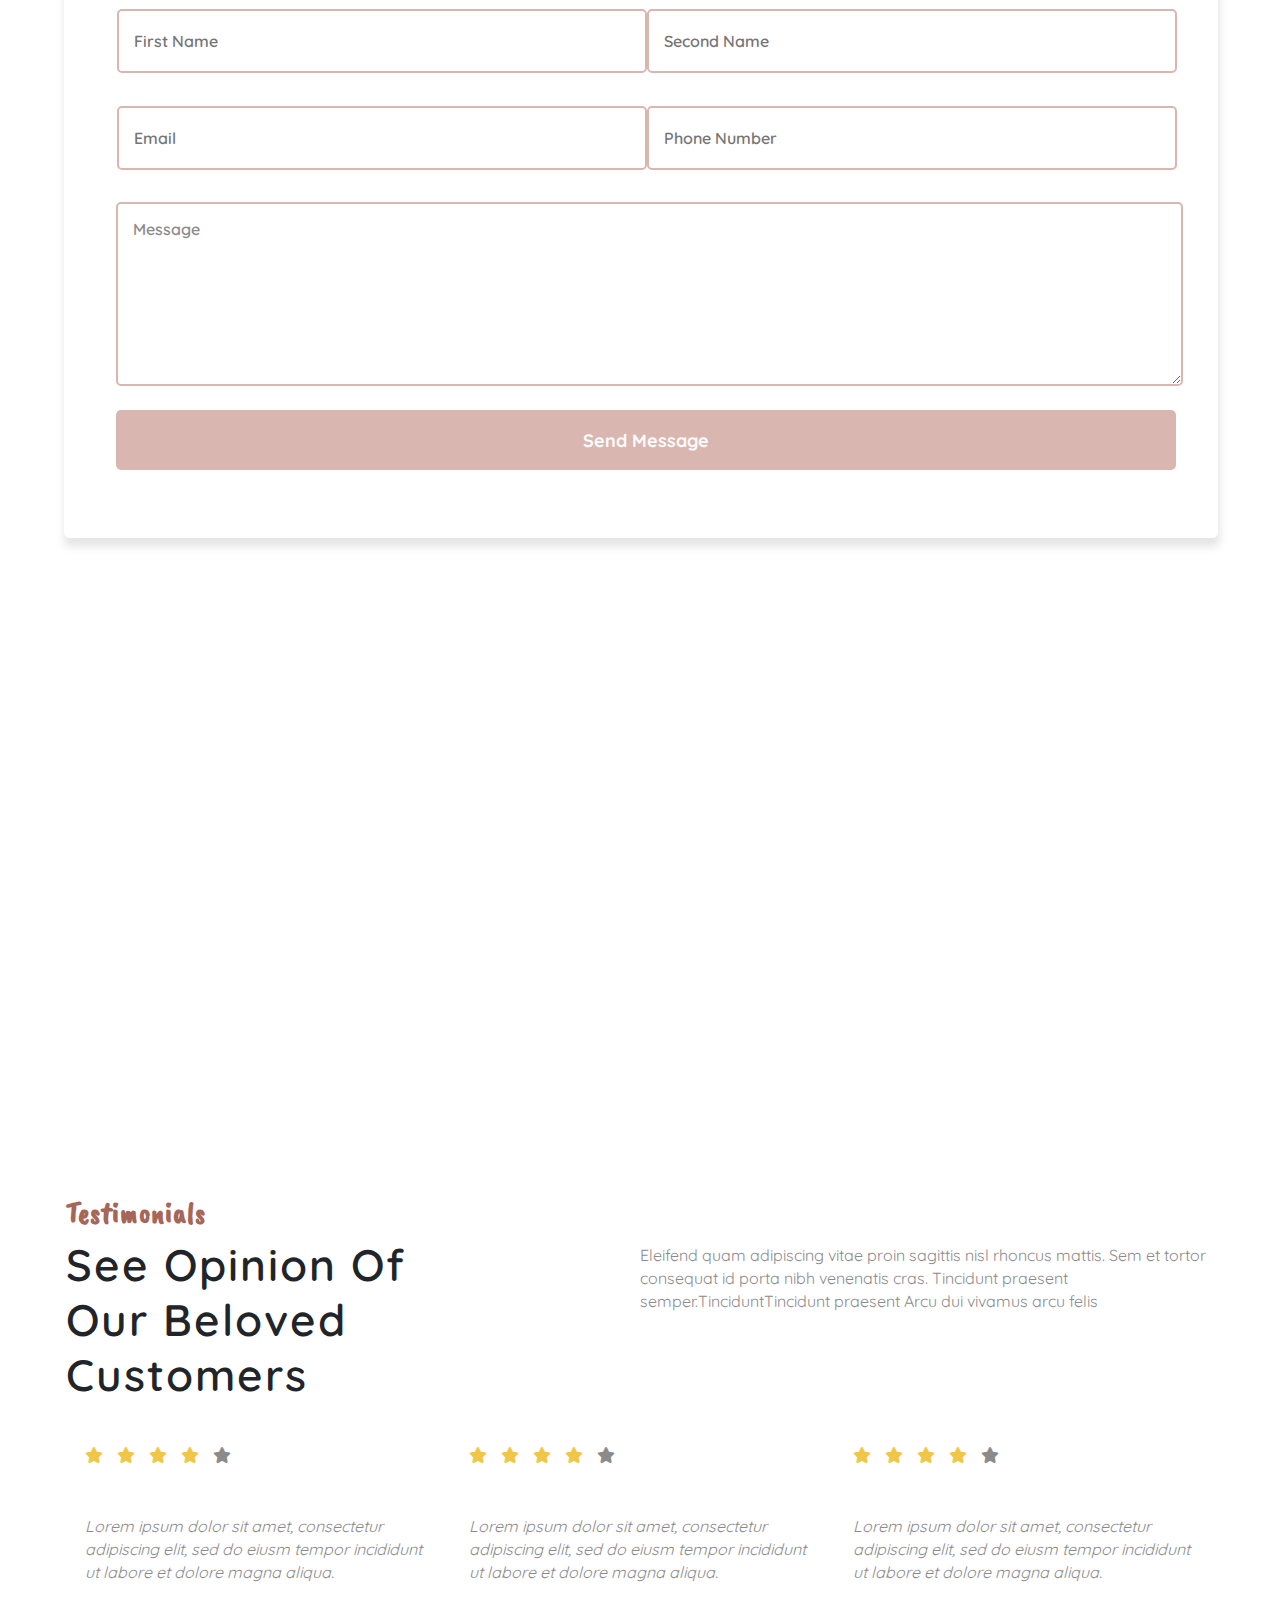
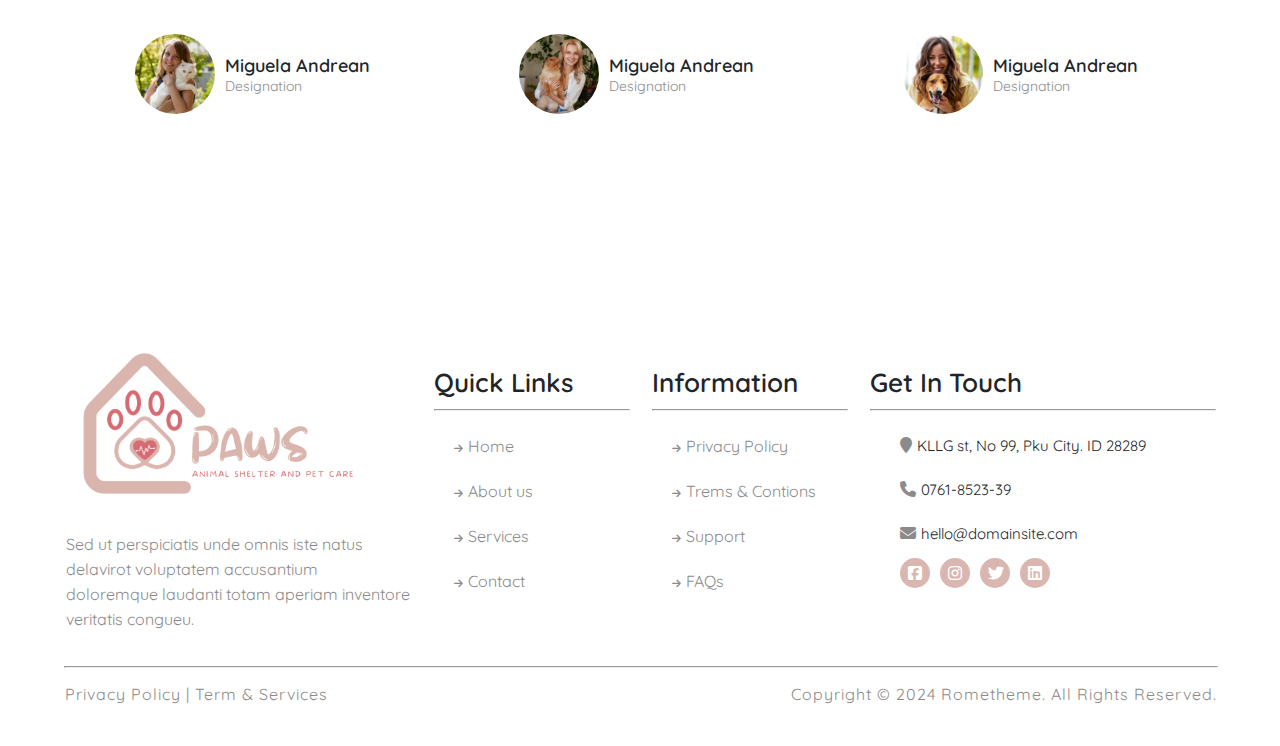
<file: contact.html>
<!DOCTYPE html>
<html lang="en">
<head>
    <meta charset="UTF-8">
    <meta name="viewport" content="width=device-width, initial-scale=1.0">
    <title>paws pet care and animal shelter</title>
    <!-- css file -->
    <link rel="stylesheet" href="./assets/css/style.css">
    <!-- font links -->
    <link rel="preconnect" href="https://fonts.googleapis.com">
    <link rel="preconnect" href="https://fonts.gstatic.com" crossorigin>
    <link href="https://fonts.googleapis.com/css2?family=Quicksand:wght@300..700&display=swap" rel="stylesheet">
    <link rel="preconnect" href="https://fonts.googleapis.com">
    <link rel="preconnect" href="https://fonts.gstatic.com" crossorigin>
    <link href="https://fonts.googleapis.com/css2?family=Caveat+Brush&display=swap" rel="stylesheet">
    <!-- favicon -->
    <link rel="shortcut icon" href="./assets/img/image1.png" type="image/x-icon">
    <!-- icons -->
    <!-- <link rel="stylesheet" href="https://cdnjs.cloudflare.com/ajax/libs/font-awesome/6.6.0/css/all.min.css" > -->
     <link rel="stylesheet" href="https://cdnjs.cloudflare.com/ajax/libs/font-awesome/6.6.0/css/all.min.css">

     <!-- animationsss -->
     <link href="https://unpkg.com/aos@2.3.1/dist/aos.css" rel="stylesheet">
     <!-- js for animations -->
     <script src="https://unpkg.com/aos@2.3.1/dist/aos.js"></script>
</head>
<body>
    <!-- Navbar -->
    <nav class="navbar">
        <input type="checkbox" id="check">
            <label for="check" class="checkbtn">
                <i class="fas fa-bars"></i>
            </label>
                <img src="./assets/img/logo (1).png" alt="logo 1" width="150px" height="80px" class="logo1">
        <ul>  
            <li><a class="active" href="index.html">Home</a></li>
            <li><a class="active1" href="about.html">About us</a></li> 

                <div class="service1">
                        <li><a class="active1" href="">Services</a><i class="fa-solid fa-caret-down"></i></li>
                    <div class="dropservice">
                        <a href="service.html">Details</a>
                    </div>
                </div> 
                <div class="page1">
                        <li><a class="active1" href="">Page</a><i class="fa-solid fa-caret-down"></i></li>
                    <div class="droppage">
                        <a href="team.html">Team</a>
                        <a href="gallery.html">Gallery</a>
                    </div>
                </div>
            <li><a class="active1" href="blog.html">Blog</a></li>
            <li><a class="active1" href="contact.html">Contact</a></li>
            <li><button>login</button></li>
        </ul>
    </nav>
    <section>
        <div class="contactpage">
            <div class="contact-container">
                <div class="about-bgimg">
                    <div class="gridlayout">
                        <div class="about-cnt">
                            <div class="about-cnt1">
                                <h3>Contact</h3>
                                <p>Home / Contact</p>
                            </div>
                        </div>
                    </div>
                </div>
            </div>
        </div>
    </section>
<div class="gridlayout">
    <section>
        <div class="contactpage1">
            <div class="contact-container1">
                <div class="contact-content">
                    <div class="contact-cnt1">
                        <i class="fa-solid fa-location-dot"></i>
                    </div>
                    <div class="contact-cnt2">
                        <h5>LOCATION</h5>
                        <p>KLLG st, No 99, Pku City. ID 28289</p>
                    </div>
                </div>
                <div class="contact-content">
                    <div class="contact-cnt3">
                        <i class="fa-solid fa-phone"></i>
                    </div>
                    <div class="contact-cnt5">
                        <h5>PHONE</h5>
                        <p>0761-8523-398</p>
                    </div>
                </div>
                <div class="contact-content">
                    <div class="contact-cnt4">
                        <i class="fa-solid fa-envelope"></i>
                    </div>
                    <div class="contact-cnt6">
                        <h5>EMAIL</h5>
                        <p>hello@domainsite.com</p>
                    </div>
                </div>
            </div>
        </div>
    </section>
    <section>
        <div class="contactpage2">
            <div class="contact-container2">
                <div class="contact-contant1">
                    <h6>Contact Us</h6>
                    <h3>Send Us Message</h3>
                    <p>Eleifend quam adipiscing vitae proin sagittis nisl rhoncus mattis. Sem et tortor consequat id porta nibh venenatis cras. Tincidunt praesent semper. Arcu dui vivamus arcu felis</p>
                </div>
            </div>
        </div>
    </section>
</div>
    <section>
        <div class="homepage6">
            <div class="contact-container4">
                <div class="contact-overley">
                </div>
            </div>
        </div>
    </section>
<div class="gridlayout">
    <section>
        <div class="contactpage3">
            <div class="contact-container3">
                <div class="contact-content2">
                    <input type="text" placeholder="First Name" class="contact-input1">
                    <input type="text" placeholder="Second Name" class="contact-input1">
                </div>
                <div class="contact-content2">
                    <input type="email" placeholder="Email" class="contact-input1">
                    <input type="tel" placeholder="Phone Number" class="contact-input1">
                </div>
                <textarea name="meeage" id="" class="contact-input2">Message</textarea>
                <a class="service-bt1" href=""><button>Send Message</button></a>
            </div>
        </div>
    </section>
    <iframe src="https://www.google.com/maps/embed?pb=!1m14!1m8!1m3!1d19868.373358018045!2d-0.11951900000000001!3d51.503186!3m2!1i1024!2i768!4f13.1!3m3!1m2!1s0x487604b900d26973%3A0x4291f3172409ea92!2slastminute.com%20London%20Eye!5e0!3m2!1sen!2sus!4v1724977449270!5m2!1sen!2sus" width="100%" height="450" style="border:0;" allowfullscreen="" loading="lazy" referrerpolicy="no-referrer-when-downgrade" class="map"></iframe>
    <section>
        <div class="homepage4">
            <div class="home-container4">
                <div class="home-cnt6">
                    <div class="home-cnt7">
                        <h6>Testimonials</h6>
                        <h3>See Opinion Of Our Beloved Customers</h3>
                    </div>
                    <div class="home-cnt8">
                        <p>Eleifend quam adipiscing vitae proin sagittis nisl rhoncus mattis. Sem et tortor consequat id porta nibh venenatis cras. Tincidunt praesent semper.TinciduntTincidunt praesent Arcu dui vivamus arcu felis</p>
                    </div>
                </div>
                <div class="home-cnt9">
                    <div class="home-cnt10">
                        <span class="icon1">
                            <i class="fa-solid fa-star"></i>
                            <i class="fa-solid fa-star"></i>
                            <i class="fa-solid fa-star"></i>
                            <i class="fa-solid fa-star"></i>
                            <span class="icon2">
                                <i class="fa-solid fa-star"></i>
                            </span>
                        </span>
                        <p>Lorem ipsum dolor sit amet, consectetur adipiscing elit, sed do eiusm tempor incididunt ut labore et dolore magna aliqua.</p>
                        <div class="home-cnt11">
                            <div class="home-cnt12">
                                <img src="./assets/img/image7.png" alt="" width="80px" height="80px" class="home-ig5">
                            </div>
                            <div class="home-cnt13">
                                <h5>Miguela Andrean</h5>
                                <h6>Designation</h6>
                            </div>
                        </div>
                    </div>
                    <div class="home-cnt10">
                        <span class="icon1">
                            <i class="fa-solid fa-star"></i>
                            <i class="fa-solid fa-star"></i>
                            <i class="fa-solid fa-star"></i>
                            <i class="fa-solid fa-star"></i>
                            <span class="icon2">
                                <i class="fa-solid fa-star"></i>
                            </span>
                        </span>
                        <p>Lorem ipsum dolor sit amet, consectetur adipiscing elit, sed do eiusm tempor incididunt ut labore et dolore magna aliqua.</p>
                        <div class="home-cnt11">
                            <div class="home-cnt12">
                                <img src="./assets/img/image8.png" alt="" width="80px" height="80px" class="home-ig5">
                            </div>
                            <div class="home-cnt13">
                                <h5>Miguela Andrean</h5>
                                <h6>Designation</h6>
                            </div>
                        </div>
                    </div>
                    <div class="home-cnt10">
                        <span class="icon1">
                            <i class="fa-solid fa-star"></i>
                            <i class="fa-solid fa-star"></i>
                            <i class="fa-solid fa-star"></i>
                            <i class="fa-solid fa-star"></i>
                            <span class="icon2">
                                <i class="fa-solid fa-star"></i>
                            </span>
                        </span>
                        <p>Lorem ipsum dolor sit amet, consectetur adipiscing elit, sed do eiusm tempor incididunt ut labore et dolore magna aliqua.</p>
                        <div class="home-cnt11">
                            <div class="home-cnt12">
                                <img src="./assets/img/image9.png" alt="" width="80px" height="80px" class="home-ig5">
                            </div>
                            <div class="home-cnt13">
                                <h5>Miguela Andrean</h5>
                                <h6>Designation</h6>
                            </div>
                        </div>
                    </div>
                </div>
            </div>
        </div>
    </section>
    <section>
        <div class="homepage10">
            <div class="contact-container5">
                <div class="home-cnt18">
                    <img src="./assets/img/logo (1).png" alt="" width="300px" class="home-ig8">
                    <p>Sed ut perspiciatis unde omnis iste natus delavirot voluptatem accusantium doloremque laudanti totam aperiam inventore veritatis congueu.</p>
                </div>
                <div class="home-cnt19">
                    <h5>Quick Links</h5>
                    <hr>
                        <a href="#"><i class="fa-solid fa-arrow-right"></i>Home</a>
                        <a href="#"><i class="fa-solid fa-arrow-right"></i>About us</a>
                        <a href="#"><i class="fa-solid fa-arrow-right"></i>Services</a>
                        <a href="#"><i class="fa-solid fa-arrow-right"></i>Contact</a>
                </div>
                <div class="home-cnt20">
                    <h5>Information</h5>
                    <hr>
                        <a href=""><i class="fa-solid fa-arrow-right"></i>Privacy Policy</a>
                        <a href=""><i class="fa-solid fa-arrow-right"></i>Trems & Contions</a>
                        <a href=""><i class="fa-solid fa-arrow-right"></i>Support</a>
                        <a href=""><i class="fa-solid fa-arrow-right"></i>FAQs </a>
                </div>
                <div class="home-cnt21">
                    <h5>Get In Touch</h5>
                    <hr>
                        <a href="https://www.google.com/maps/place/London,+UK/@51.5287398,-0.2664058,11z/data=!3m1!4b1!4m6!3m5!1s0x47d8a00baf21de75:0x52963a5addd52a99!8m2!3d51.5072178!4d-0.1275862!16zL20vMDRqcGw?entry=ttu&g_ep=EgoyMDI0MDgyMS4wIKXMDSoASAFQAw%3D%3D"><i class="fa-solid fa-location-pin"></i>KLLG st, No 99, Pku City. ID 28289</a>
                        <a href="tel:+91 0761-8523-39"><i class="fa-solid fa-phone"></i>0761-8523-39</a>
                        <a href="mailto:hello@domainsite.com"><i class="fa-solid fa-envelope"></i>hello@domainsite.com</a>
                    <div class="home-cnt22">
                        <div class="home-cnt23">
                            <a href="https://www.facebook.com/"><i class="fa-brands fa-square-facebook"></i></a>
                        </div>
                        <div class="home-cnt23">
                            <a href="https://www.instagram.com/accounts/login/"><i class="fa-brands fa-instagram"></i></a>
                        </div>
                        <div class="home-cnt23">
                            <a href="https://search.brave.com/search?q=twitter+login+page&source=web"><i class="fa-brands fa-twitter"></i></a>
                        </div>
                        <div class="home-cnt23">
                            <a href="https://www.linkedin.com/login/"><i class="fa-brands fa-linkedin"></i></a>
                        </div>
                    </div>
                </div>
            </div>
        </div>
        <hr class="hr1">
    </section>
    <section>
        <div class="homepage11">
            <p>Privacy Policy
                |
                Term & Services</p>
            <p>Copyright © 2024 Rometheme. All Rights Reserved.</p>
        </div>
    </section>
</div>

<!-- script animation -->
    <script>
     AOS.init();
    </script>


</body>
</html>
</file>
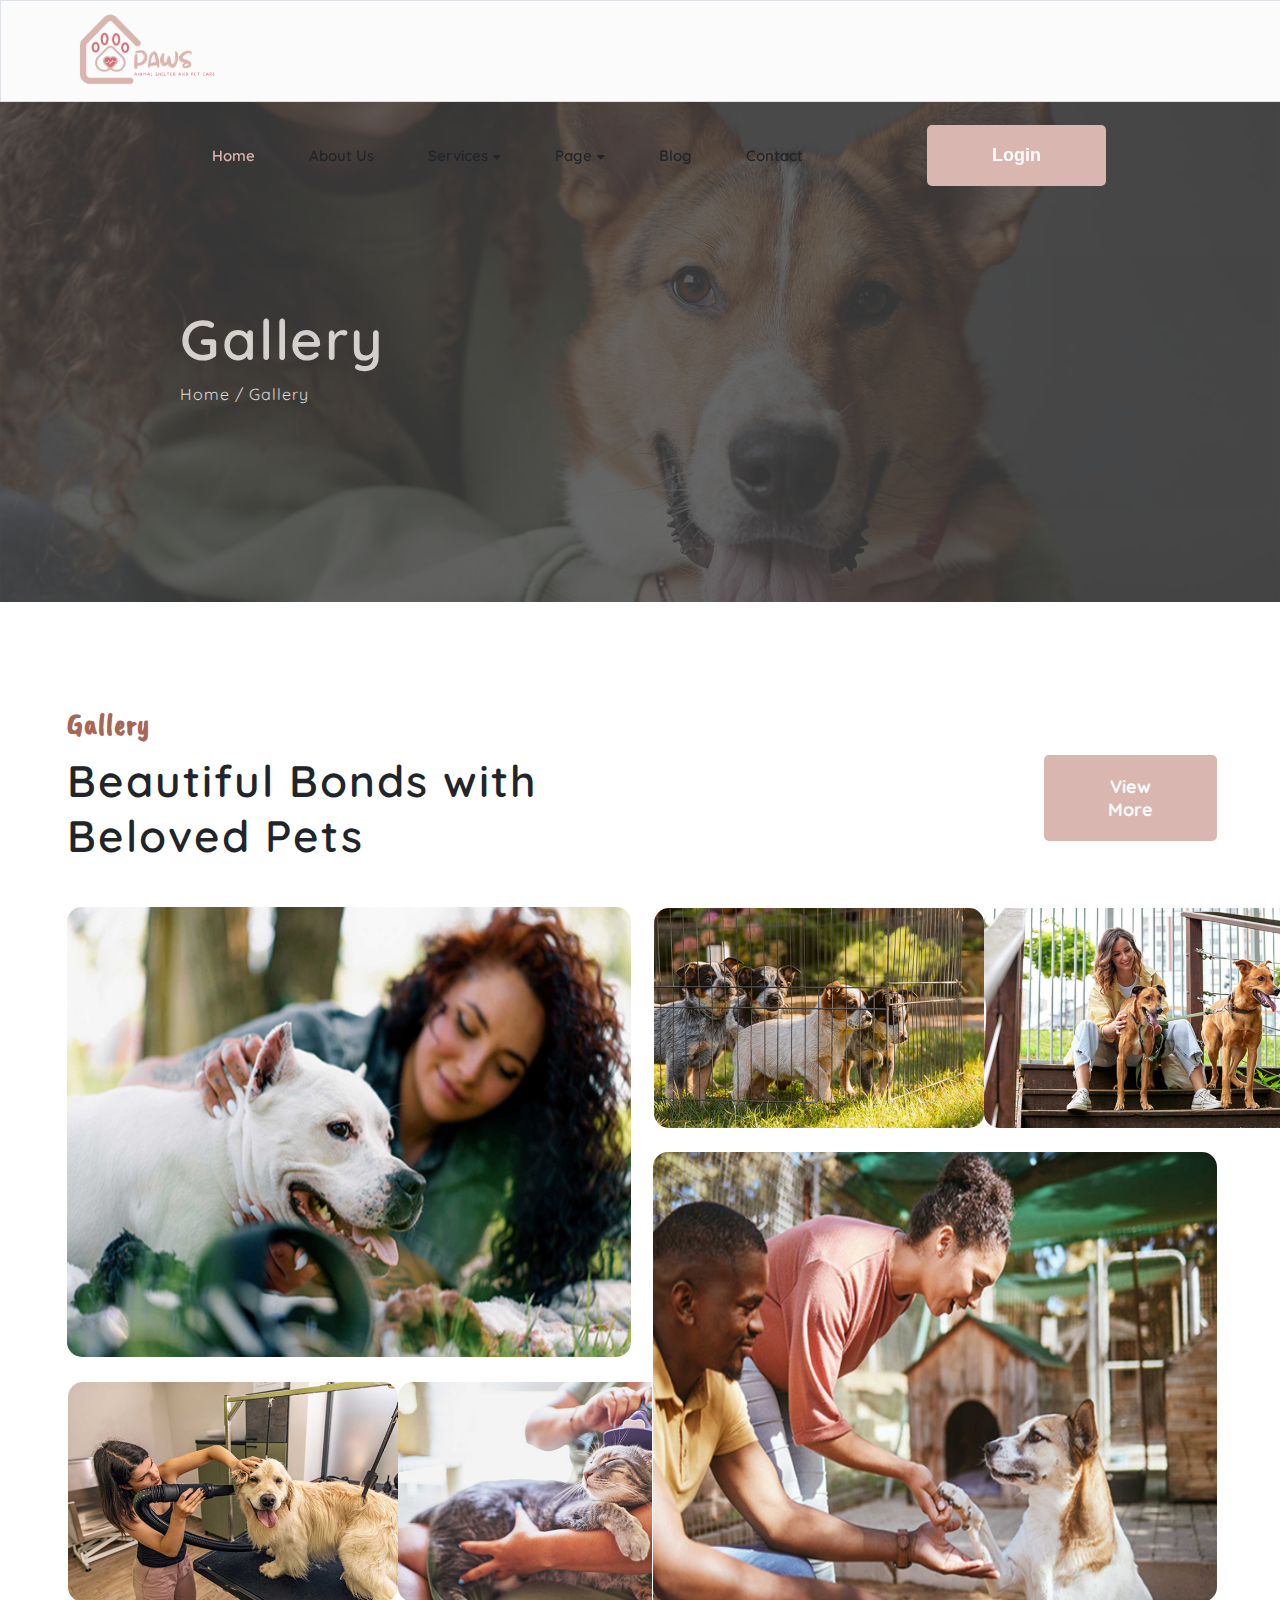
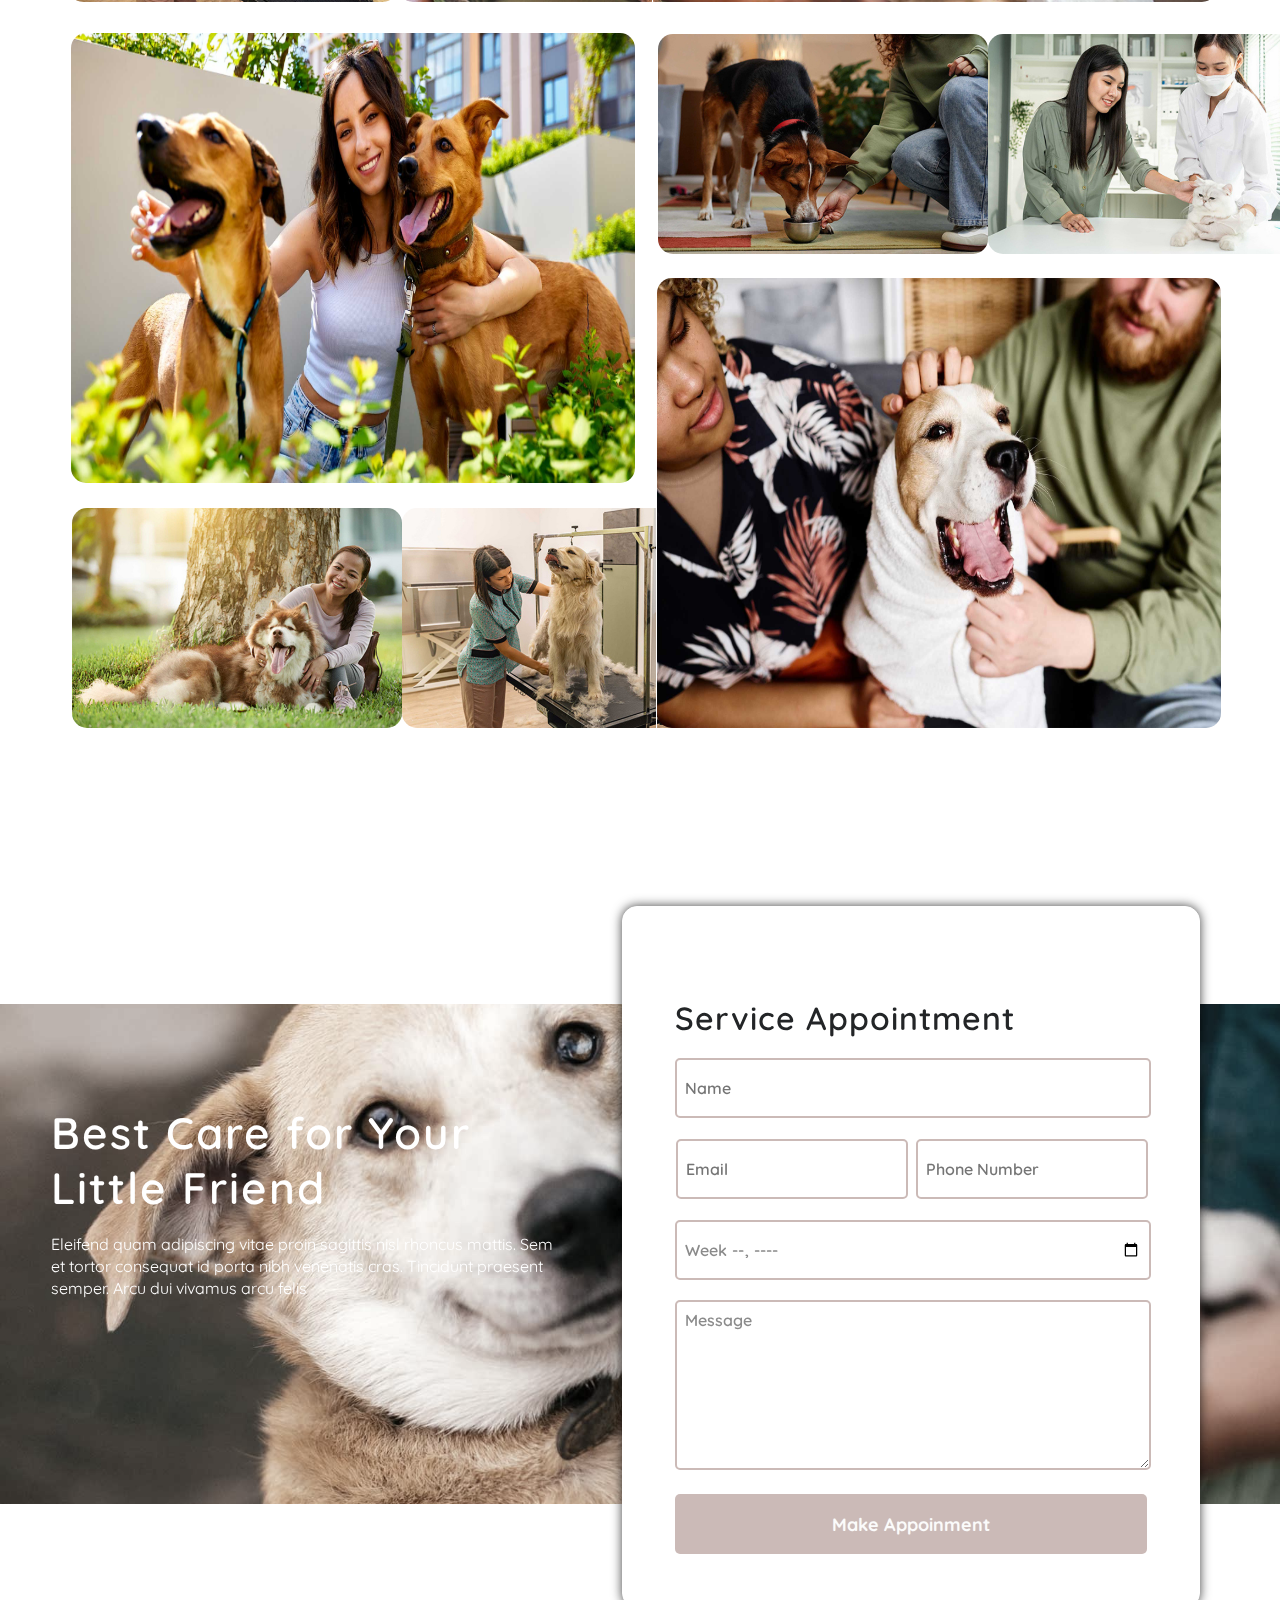
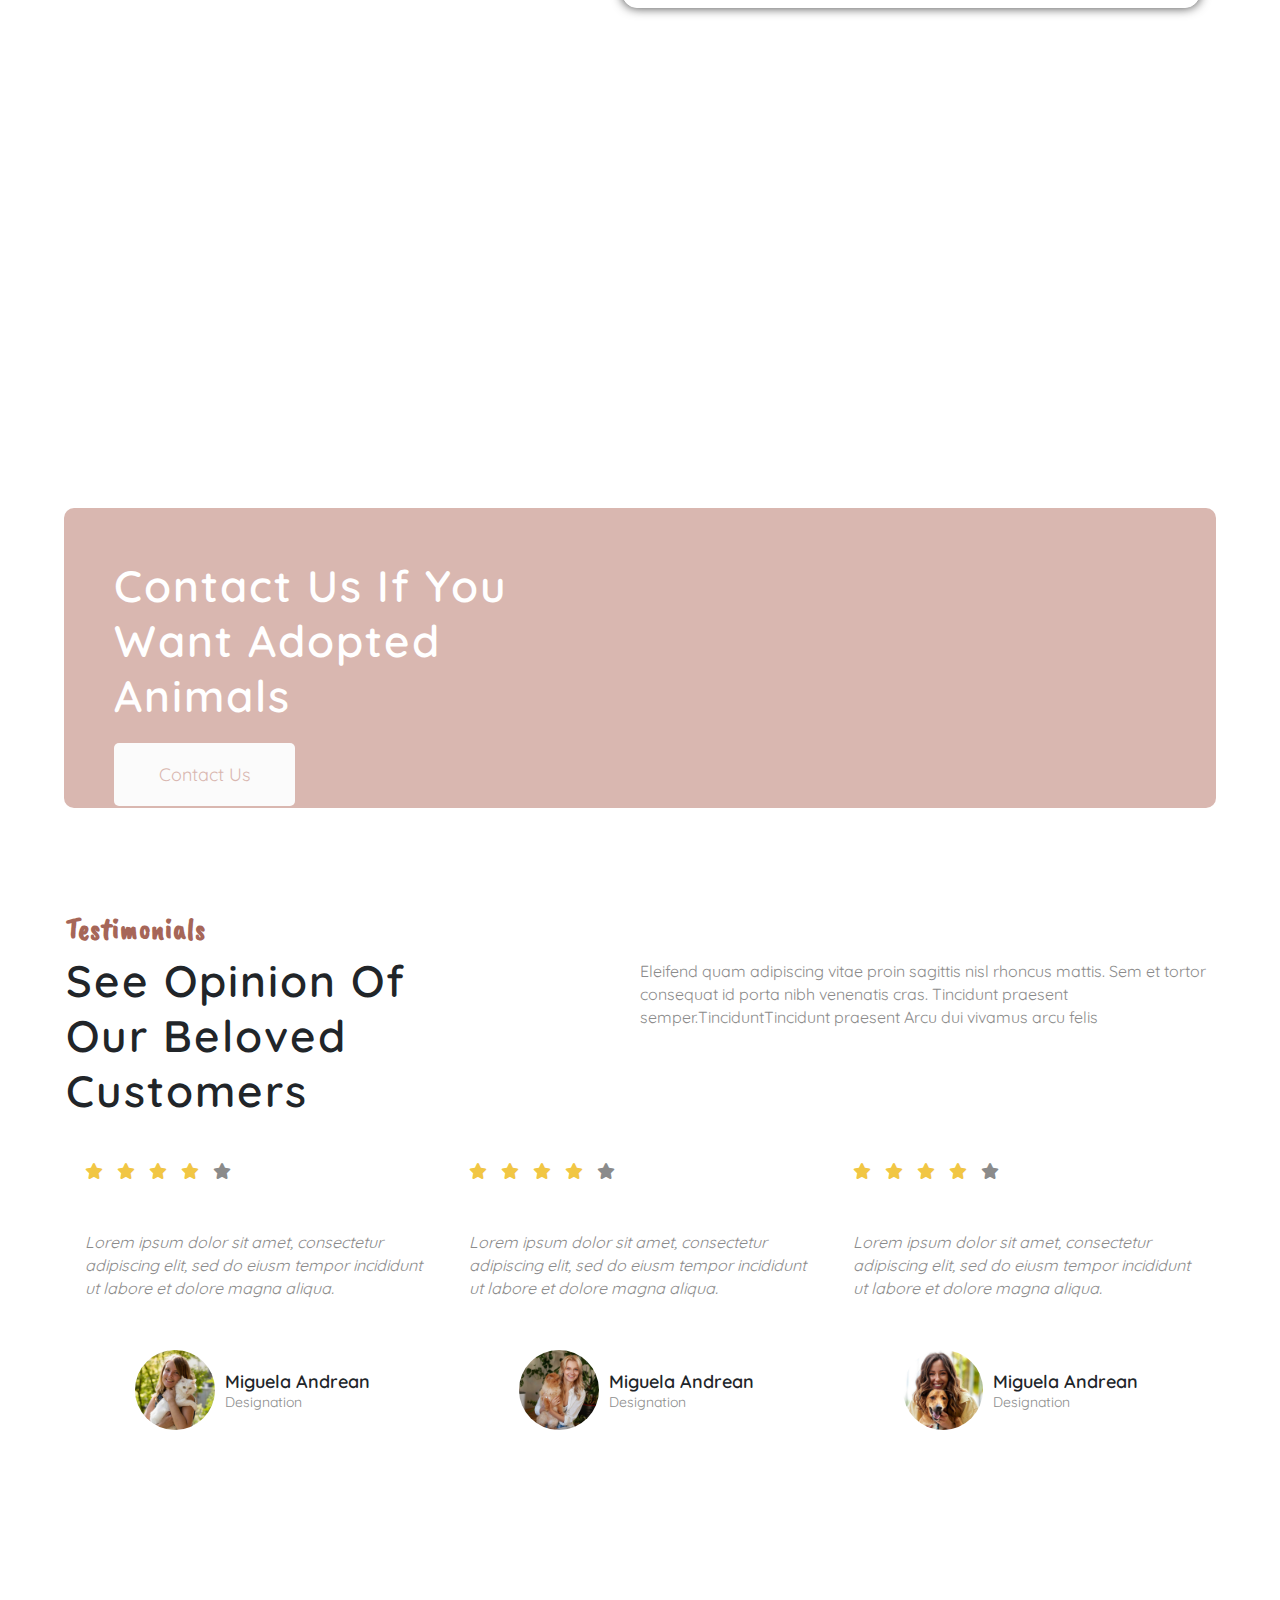
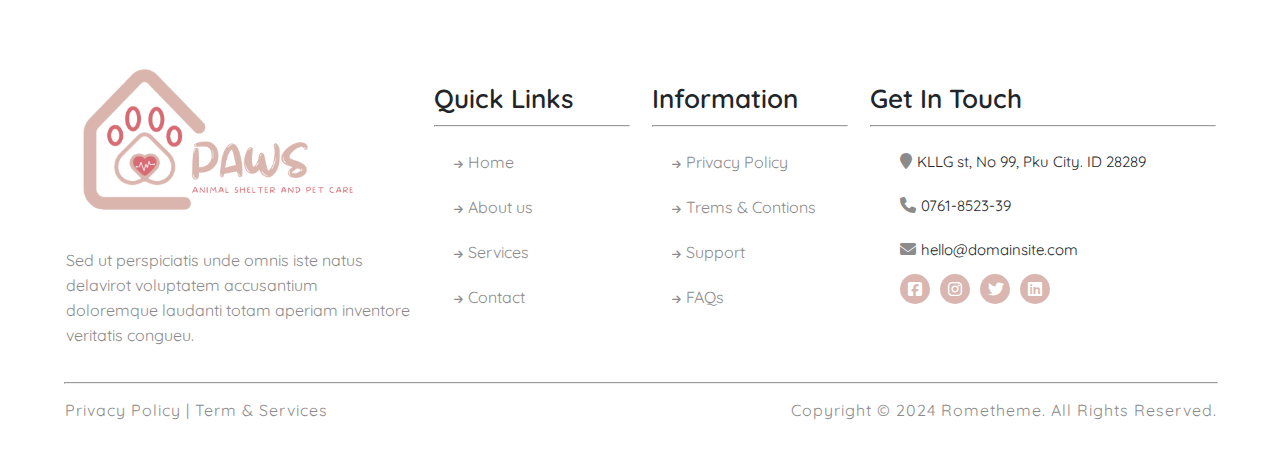
<file: gallery.html>
<!DOCTYPE html>
<html lang="en">
<head>
    <meta charset="UTF-8">
    <meta name="viewport" content="width=device-width, initial-scale=1.0">
    <title>paws pet care and animal shelter</title>
    <!-- css file -->
    <link rel="stylesheet" href="./assets/css/style.css">
    <!-- font links -->
    <link rel="preconnect" href="https://fonts.googleapis.com">
    <link rel="preconnect" href="https://fonts.gstatic.com" crossorigin>
    <link href="https://fonts.googleapis.com/css2?family=Quicksand:wght@300..700&display=swap" rel="stylesheet">
    <link rel="preconnect" href="https://fonts.googleapis.com">
    <link rel="preconnect" href="https://fonts.gstatic.com" crossorigin>
    <link href="https://fonts.googleapis.com/css2?family=Caveat+Brush&display=swap" rel="stylesheet">
    <!-- favicon -->
    <link rel="shortcut icon" href="./assets/img/image1.png" type="image/x-icon">
    <!-- icons -->
    <!-- <link rel="stylesheet" href="https://cdnjs.cloudflare.com/ajax/libs/font-awesome/6.6.0/css/all.min.css" > -->
     <link rel="stylesheet" href="https://cdnjs.cloudflare.com/ajax/libs/font-awesome/6.6.0/css/all.min.css">

     <!-- animationsss -->
     <link href="https://unpkg.com/aos@2.3.1/dist/aos.css" rel="stylesheet">
     <!-- js for animations -->
     <script src="https://unpkg.com/aos@2.3.1/dist/aos.js"></script>
</head>
<body>
    <!-- Navbar -->
    <nav class="navbar">
        <input type="checkbox" id="check">
            <label for="check" class="checkbtn">
                <i class="fas fa-bars"></i>
            </label>
                <img src="./assets/img/logo (1).png" alt="logo 1" width="150px" height="80px" class="logo1">
        <ul>  
            <li><a class="active" href="index.html">Home</a></li>
            <li><a class="active1" href="about.html">About us</a></li> 

                <div class="service1">
                        <li><a class="active1" href="">Services</a><i class="fa-solid fa-caret-down"></i></li>
                    <div class="dropservice">
                        <a href="service.html">Details</a>
                    </div>
                </div> 
                <div class="page1">
                        <li><a class="active1" href="">Page</a><i class="fa-solid fa-caret-down"></i></li>
                    <div class="droppage">
                        <a href="team.html">Team</a>
                        <a href="gallery.html">Gallery</a>
                    </div>
                </div>
            <li><a class="active1" href="blog.html">Blog</a></li>
            <li><a class="active1" href="contact.html">Contact</a></li>
            <li><button>login</button></li>
        </ul>
    </nav>
    <section>
        <div class="aboutpage">
            <div class="gallery-container">
                <div class="about-bgimg">
                    <div class="gridlayout">
                        <div class="about-cnt">
                            <div class="about-cnt1">
                                <h3>Gallery</h3>
                                <p>Home / Gallery</p>
                            </div>
                        </div>
                    </div>
                </div>
            </div>
        </div>
    </section>
<div class="gridlayout">
    <section>
        <div class="aboutpage2">
            <div class="gallery-container1">
                <div class="about-content5">
                    <div class="about-content6">
                        <h6>Gallery</h6>
                        <h3>Beautiful Bonds with Beloved Pets</h3>
                    </div>
                    <div class="about-content7">
                        <a class="about-bt7" href=""><button>View More</button></a>
                    </div>
                </div>
                <div class="about-content8">
                    <div class="about-content9">
                        <img src="./assets/img/image16.png" alt="" width="100%" height="450px" class="about-ig6">
                        <div class="about-content10">
                            <img src="./assets/img/image17.png" alt="" height="220px" class="about-ig6">
                            <img src="./assets/img/image18.png" alt="" height="220px" class="about-ig6">
                        </div>
                    </div>
                    <div class="about-content9">
                        <div class="about-content11">
                            <img src="./assets/img/image1.png" alt="" height="220px" class="about-ig6">
                            <img src="./assets/img/image5.png" alt="" height="220px" class="about-ig6">
                        </div>
                        <img src="./assets/img/image3.png" alt="" width="100%" height="450px" class="about-ig7">
                    </div>
                </div>
                <div class="gallery-content">
                    <div class="about-content9">
                        <img src="./assets/img/image13.png" alt="" width="100%" height="450px" class="about-ig6">
                        <div class="about-content10">
                            <img src="./assets/img/image10.png" alt="" height="220px" class="about-ig6">
                            <img src="./assets/img/image4.png" alt="" height="220px" class="about-ig6">
                        </div>
                    </div>
                    <div class="about-content9">
                        <div class="about-content11">
                            <img src="./assets/img/image11.png" alt="" height="220px" class="about-ig6">
                            <img src="./assets/img/image29.png" alt="" height="220px" class="about-ig6">
                        </div>
                        <img src="./assets/img/image21.png" alt="" width="100%" height="450px" class="about-ig7">
                    </div>
                </div>
            </div>
        </div>
    </section>
</div>
<section>
    <div class="gallery-container2">
        <div class="service-cnt8">
            <h3>Best Care for Your Little Friend</h3>
            <p>Eleifend quam adipiscing vitae proin sagittis nisl rhoncus mattis. Sem et tortor consequat id porta nibh venenatis cras. Tincidunt praesent semper. Arcu dui vivamus arcu felis</p>
        </div>
        <div class="service-cnt9">
            <div class="service-cnt10">
                <h4>Service Appointment</h4>
                <input type="text" placeholder="Name" class="service-input1">
                <div class="service-cnt11">
                    <input type="email" placeholder="Email" class="service-input2">
                    <input type="tel" placeholder="Phone Number" class="service-input2">
                </div>
                <input type="week" id="week" class="week">
                <textarea name="meeage" id="" class="service-input3">Message</textarea>
                <a class="service-bt1" href=""><button>Make Appoinment</button></a>
            </div>
        </div>
    </div>
</div>
</section>
<div class="gridlayout">
    <section>
        <div class="homepage9">
            <div class="gallery-container3">
                <div class="home-cnt16">
                    <h3>Contact Us If You Want Adopted Animals</h3>
                    <a class="home-bt8" href=""><button>Contact Us</button></a>
                </div>
                <div class="home-cnt17">
                    <div data-aos="fade-down" data-aos-easing="linear" data-aos-duration="1500">
                        <img src="./assets/img/image2.png" alt="" width="100%" height="570px" class="home-ig7">
                   </div>
               </div>
            </div>
        </div>
    </section>
    <section>
        <div class="homepage4">
            <div class="home-container4">
                <div class="home-cnt6">
                    <div class="home-cnt7">
                        <h6>Testimonials</h6>
                        <h3>See Opinion Of Our Beloved Customers</h3>
                    </div>
                    <div class="home-cnt8">
                        <p>Eleifend quam adipiscing vitae proin sagittis nisl rhoncus mattis. Sem et tortor consequat id porta nibh venenatis cras. Tincidunt praesent semper.TinciduntTincidunt praesent Arcu dui vivamus arcu felis</p>
                    </div>
                </div>
                <div class="home-cnt9">
                    <div class="home-cnt10">
                        <span class="icon1">
                            <i class="fa-solid fa-star"></i>
                            <i class="fa-solid fa-star"></i>
                            <i class="fa-solid fa-star"></i>
                            <i class="fa-solid fa-star"></i>
                            <span class="icon2">
                                <i class="fa-solid fa-star"></i>
                            </span>
                        </span>
                        <p>Lorem ipsum dolor sit amet, consectetur adipiscing elit, sed do eiusm tempor incididunt ut labore et dolore magna aliqua.</p>
                        <div class="home-cnt11">
                            <div class="home-cnt12">
                                <img src="./assets/img/image7.png" alt="" width="80px" height="80px" class="home-ig5">
                            </div>
                            <div class="home-cnt13">
                                <h5>Miguela Andrean</h5>
                                <h6>Designation</h6>
                            </div>
                        </div>
                    </div>
                    <div class="home-cnt10">
                        <span class="icon1">
                            <i class="fa-solid fa-star"></i>
                            <i class="fa-solid fa-star"></i>
                            <i class="fa-solid fa-star"></i>
                            <i class="fa-solid fa-star"></i>
                            <span class="icon2">
                                <i class="fa-solid fa-star"></i>
                            </span>
                        </span>
                        <p>Lorem ipsum dolor sit amet, consectetur adipiscing elit, sed do eiusm tempor incididunt ut labore et dolore magna aliqua.</p>
                        <div class="home-cnt11">
                            <div class="home-cnt12">
                                <img src="./assets/img/image8.png" alt="" width="80px" height="80px" class="home-ig5">
                            </div>
                            <div class="home-cnt13">
                                <h5>Miguela Andrean</h5>
                                <h6>Designation</h6>
                            </div>
                        </div>
                    </div>
                    <div class="home-cnt10">
                        <span class="icon1">
                            <i class="fa-solid fa-star"></i>
                            <i class="fa-solid fa-star"></i>
                            <i class="fa-solid fa-star"></i>
                            <i class="fa-solid fa-star"></i>
                            <span class="icon2">
                                <i class="fa-solid fa-star"></i>
                            </span>
                        </span>
                        <p>Lorem ipsum dolor sit amet, consectetur adipiscing elit, sed do eiusm tempor incididunt ut labore et dolore magna aliqua.</p>
                        <div class="home-cnt11">
                            <div class="home-cnt12">
                                <img src="./assets/img/image9.png" alt="" width="80px" height="80px" class="home-ig5">
                            </div>
                            <div class="home-cnt13">
                                <h5>Miguela Andrean</h5>
                                <h6>Designation</h6>
                            </div>
                        </div>
                    </div>
                </div>
            </div>
        </div>
    </section>
    <section>
        <div class="homepage10">
            <div class="gallery-container4">
                <div class="home-cnt18">
                    <img src="./assets/img/logo (1).png" alt="" width="300px" class="home-ig8">
                    <p>Sed ut perspiciatis unde omnis iste natus delavirot voluptatem accusantium doloremque laudanti totam aperiam inventore veritatis congueu.</p>
                </div>
                <div class="home-cnt19">
                    <h5>Quick Links</h5>
                    <hr>
                        <a href="#"><i class="fa-solid fa-arrow-right"></i>Home</a>
                        <a href="#"><i class="fa-solid fa-arrow-right"></i>About us</a>
                        <a href="#"><i class="fa-solid fa-arrow-right"></i>Services</a>
                        <a href="#"><i class="fa-solid fa-arrow-right"></i>Contact</a>
                </div>
                <div class="home-cnt20">
                    <h5>Information</h5>
                    <hr>
                        <a href=""><i class="fa-solid fa-arrow-right"></i>Privacy Policy</a>
                        <a href=""><i class="fa-solid fa-arrow-right"></i>Trems & Contions</a>
                        <a href=""><i class="fa-solid fa-arrow-right"></i>Support</a>
                        <a href=""><i class="fa-solid fa-arrow-right"></i>FAQs </a>
                </div>
                <div class="home-cnt21">
                    <h5>Get In Touch</h5>
                    <hr>
                        <a href="https://www.google.com/maps/place/London,+UK/@51.5287398,-0.2664058,11z/data=!3m1!4b1!4m6!3m5!1s0x47d8a00baf21de75:0x52963a5addd52a99!8m2!3d51.5072178!4d-0.1275862!16zL20vMDRqcGw?entry=ttu&g_ep=EgoyMDI0MDgyMS4wIKXMDSoASAFQAw%3D%3D"><i class="fa-solid fa-location-pin"></i>KLLG st, No 99, Pku City. ID 28289</a>
                        <a href="tel:+91 0761-8523-39"><i class="fa-solid fa-phone"></i>0761-8523-39</a>
                        <a href="mailto:hello@domainsite.com"><i class="fa-solid fa-envelope"></i>hello@domainsite.com</a>
                    <div class="home-cnt22">
                        <div class="home-cnt23">
                            <a href="https://www.facebook.com/"><i class="fa-brands fa-square-facebook"></i></a>
                        </div>
                        <div class="home-cnt23">
                            <a href="https://www.instagram.com/accounts/login/"><i class="fa-brands fa-instagram"></i></a>
                        </div>
                        <div class="home-cnt23">
                            <a href="https://search.brave.com/search?q=twitter+login+page&source=web"><i class="fa-brands fa-twitter"></i></a>
                        </div>
                        <div class="home-cnt23">
                            <a href="https://www.linkedin.com/login/"><i class="fa-brands fa-linkedin"></i></a>
                        </div>
                    </div>
                </div>
            </div>
        </div>
        <hr class="hr1">
    </section>
    <section>
        <div class="homepage11">
            <p>Privacy Policy
                |
                Term & Services</p>
            <p>Copyright © 2024 Rometheme. All Rights Reserved.</p>
        </div>
    </section>
</div>
<!-- script animation -->
<script>
    AOS.init();
   </script>


</body>
</html>
</file>
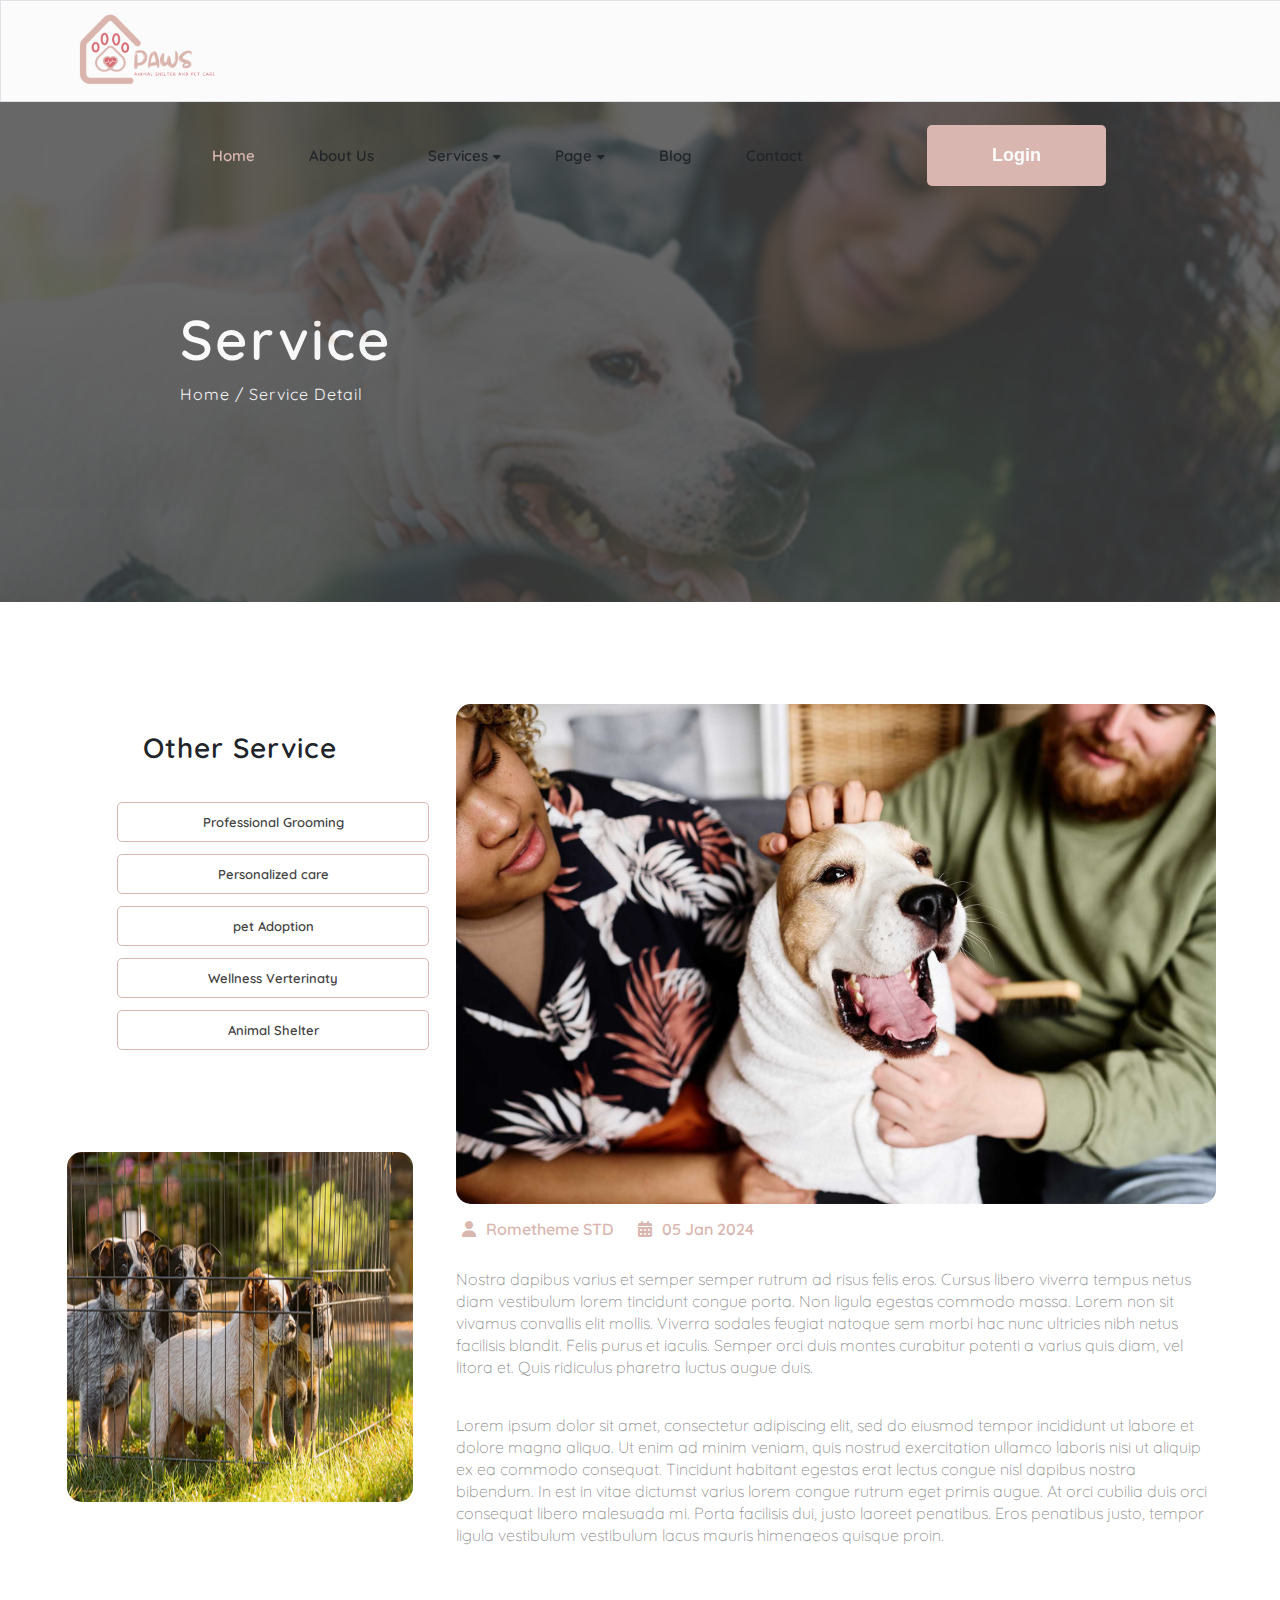
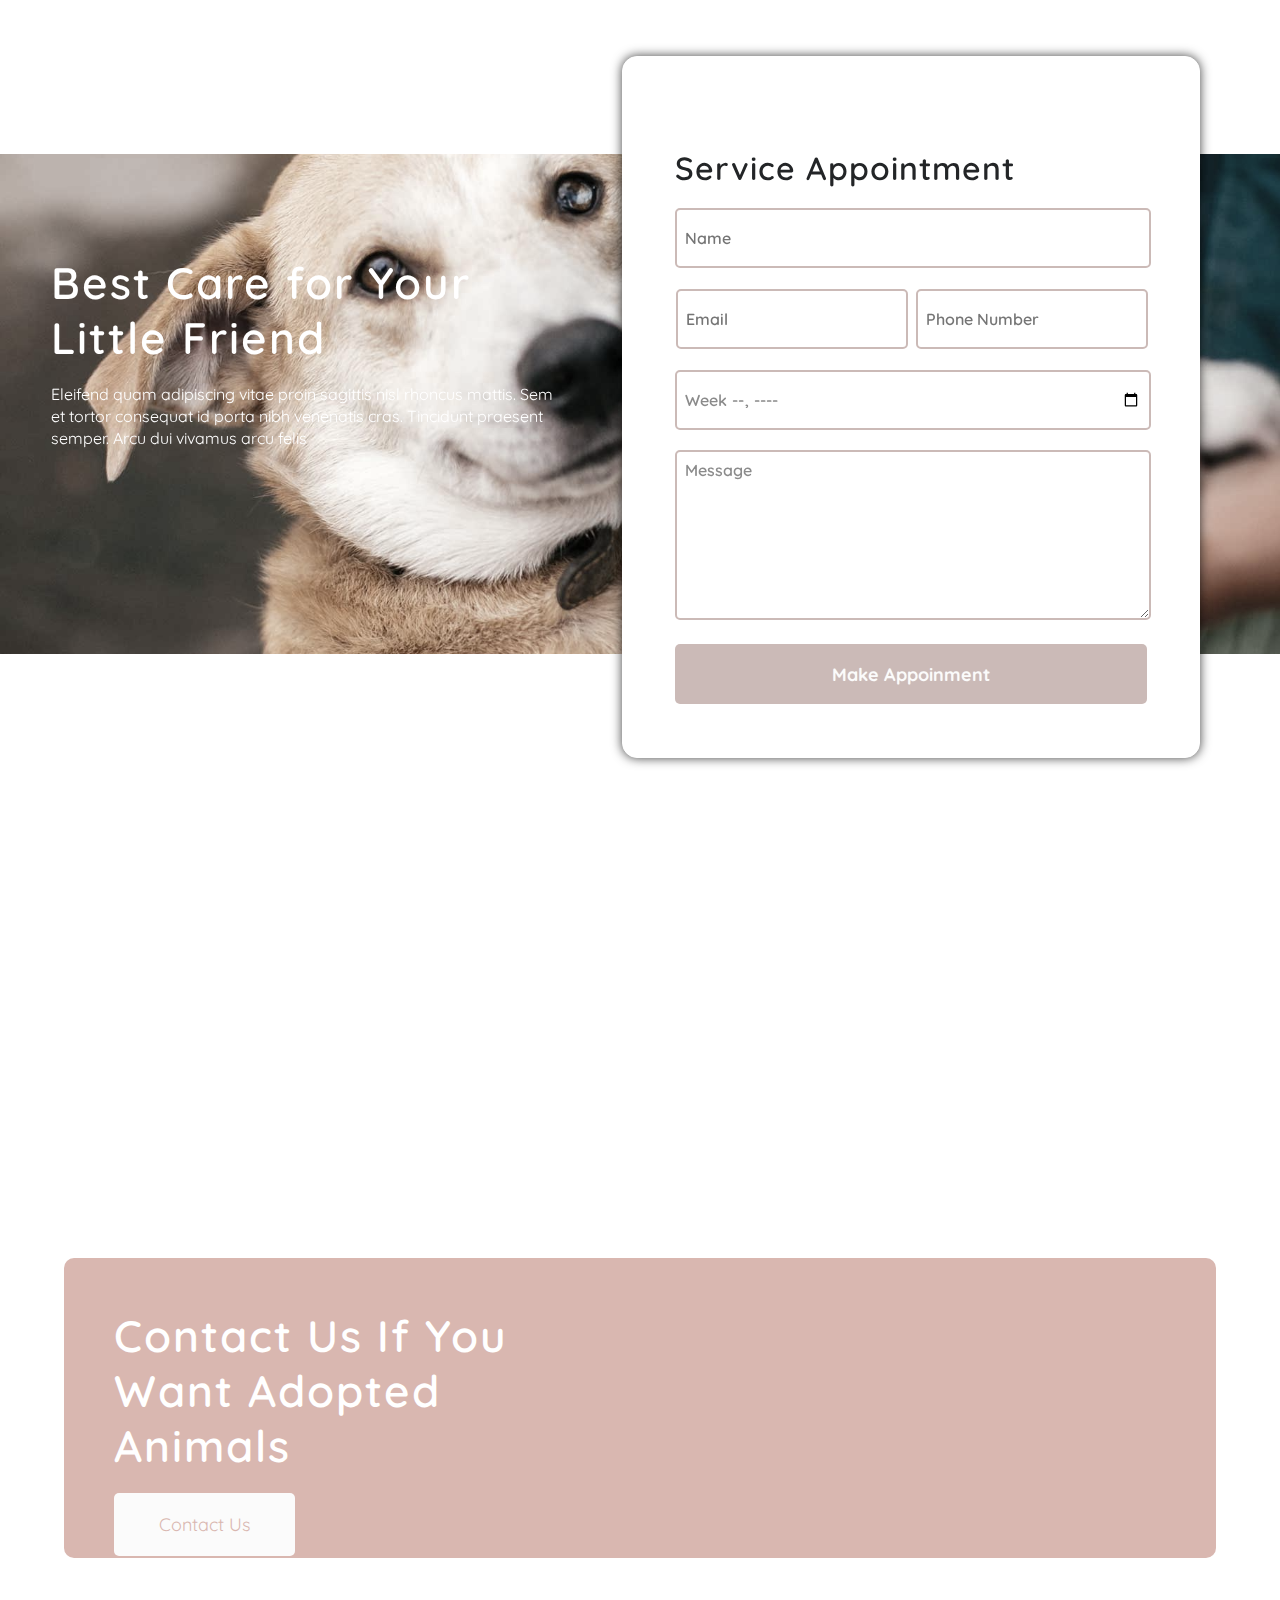
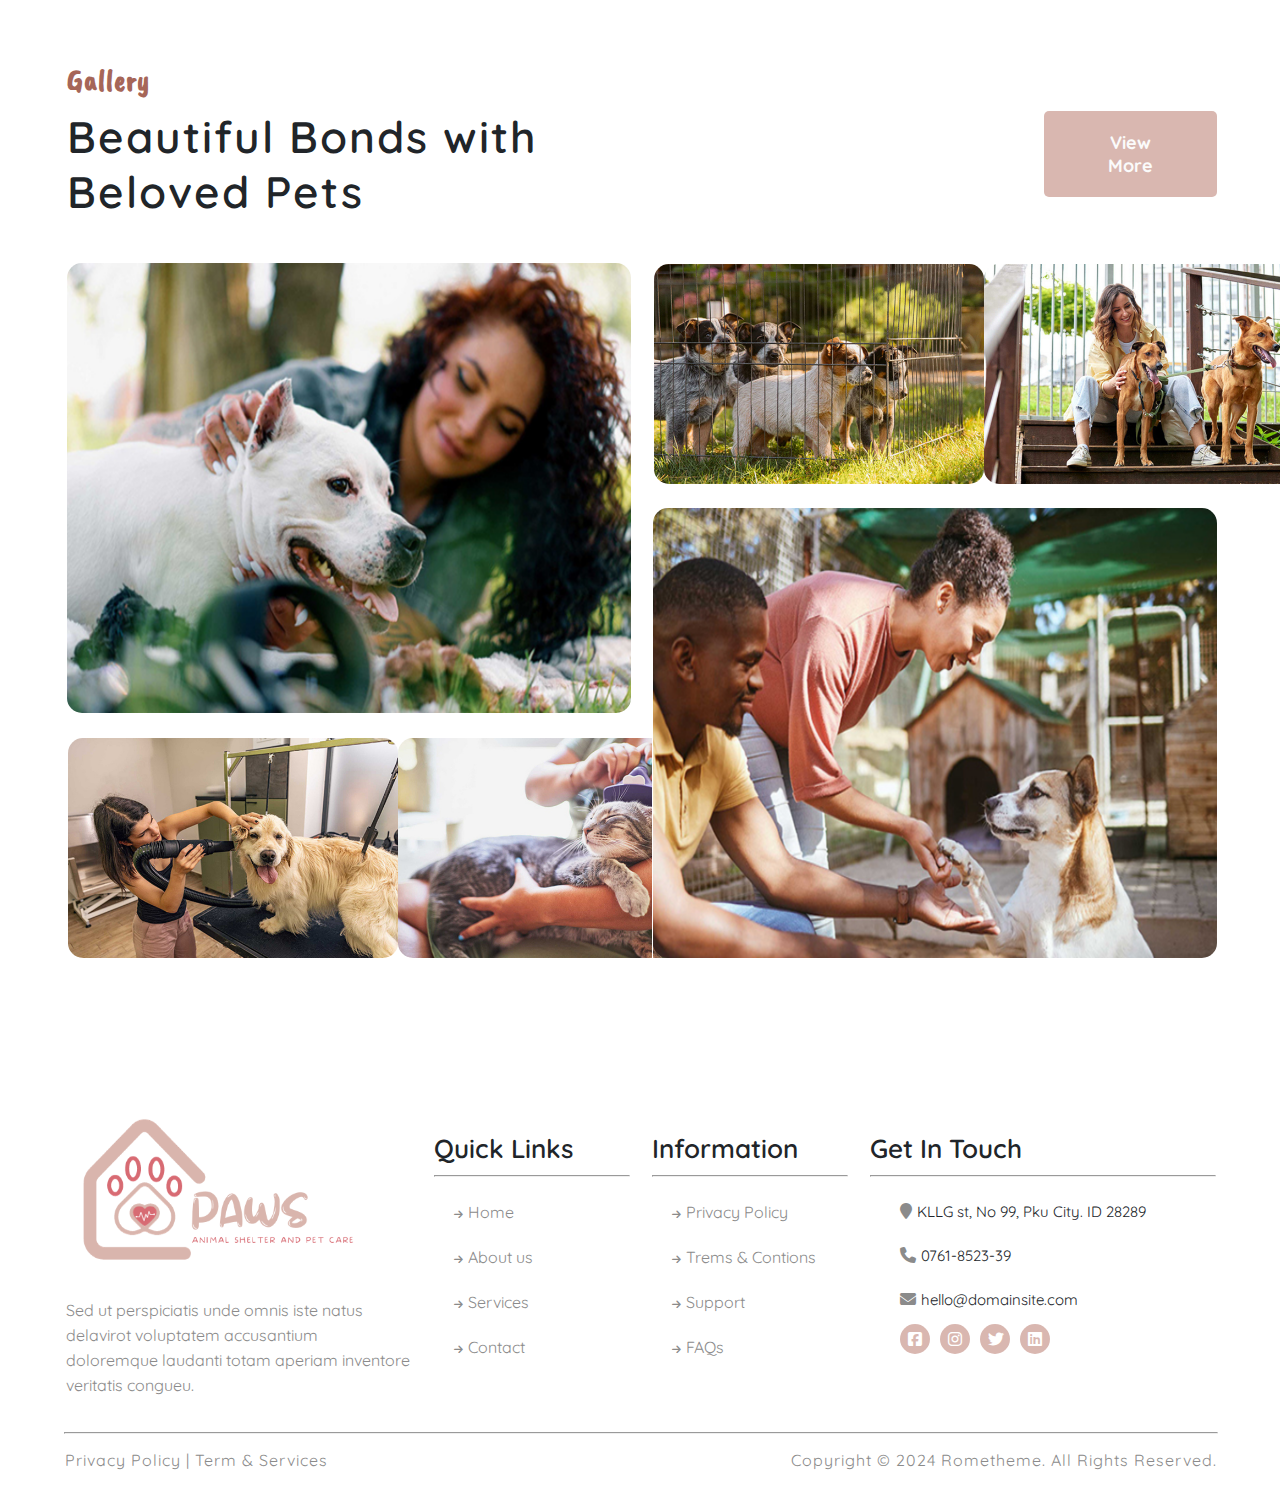
<file: service.html>
<!DOCTYPE html>
<html lang="en">
<head>
    <meta charset="UTF-8">
    <meta name="viewport" content="width=device-width, initial-scale=1.0">
    <title>paws pet care and animal shelter</title>
    <!-- css file -->
    <link rel="stylesheet" href="./assets/css/style.css">
    <!-- font links -->
    <link rel="preconnect" href="https://fonts.googleapis.com">
    <link rel="preconnect" href="https://fonts.gstatic.com" crossorigin>
    <link href="https://fonts.googleapis.com/css2?family=Quicksand:wght@300..700&display=swap" rel="stylesheet">
    <link rel="preconnect" href="https://fonts.googleapis.com">
    <link rel="preconnect" href="https://fonts.gstatic.com" crossorigin>
    <link href="https://fonts.googleapis.com/css2?family=Caveat+Brush&display=swap" rel="stylesheet">
    <!-- favicon -->
    <link rel="shortcut icon" href="./assets/img/image1.png" type="image/x-icon">
    <!-- icons -->
    <!-- <link rel="stylesheet" href="https://cdnjs.cloudflare.com/ajax/libs/font-awesome/6.6.0/css/all.min.css" > -->
     <link rel="stylesheet" href="https://cdnjs.cloudflare.com/ajax/libs/font-awesome/6.6.0/css/all.min.css">

     <!-- animationsss -->
     <link href="https://unpkg.com/aos@2.3.1/dist/aos.css" rel="stylesheet">
     <!-- js for animations -->
     <script src="https://unpkg.com/aos@2.3.1/dist/aos.js"></script>
</head>
<body>
    <!-- Navbar -->
    <nav class="navbar">
        <input type="checkbox" id="check">
            <label for="check" class="checkbtn">
                <i class="fas fa-bars"></i>
            </label>
                <img src="./assets/img/logo (1).png" alt="logo 1" width="150px" height="80px" class="logo1">
        <ul>  
            <li><a class="active" href="index.html">Home</a></li>
            <li><a class="active1" href="about.html">About us</a></li> 

                <div class="service1">
                        <li><a class="active1" href="">Services</a><i class="fa-solid fa-caret-down"></i></li>
                    <div class="dropservice">
                        <a href="service.html">Details</a>
                    </div>
                </div> 
                <div class="page1">
                        <li><a class="active1" href="">Page</a><i class="fa-solid fa-caret-down"></i></li>
                    <div class="droppage">
                        <a href="team.html">Team</a>
                        <a href="gallery.html">Gallery</a>
                    </div>
                </div>
            <li><a class="active1" href="blog.html">Blog</a></li>
            <li><a class="active1" href="contact.html">Contact</a></li>
            <li><button>login</button></li>
        </ul>
    </nav>
    <section>
        <div class="aboutpage">
            <div class="service-container">
                <div class="about-bgimg">
                    <div class="gridlayout">
                        <div class="about-cnt">
                            <div class="about-cnt1">
                                <h3>Service</h3>
                                <p>Home / Service Detail</p>
                            </div>
                        </div>
                    </div>
                </div>
            </div>
        </div>
    </section>
<div class="gridlayout">
    <section>
        <div class="servicepage">
            <div class="service-container1">
                <div class="service-cnt1">
                    <div class="service-cnt3">
                        <h5>Other Service</h5>
                        <div class="service-cnt5">
                        <p><a href="">Professional Grooming</a></p>
                        </div>
                        <div class="service-cnt5">
                        <p><a href="">Personalized care</a></p>
                        </div>
                        <div class="service-cnt5">
                        <p><a href="">pet Adoption</a></p>
                        </div>
                        <div class="service-cnt5">
                        <p><a href="">Wellness Verterinaty</a></p>
                        </div>
                        <div class="service-cnt5">
                        <p><a href="">Animal Shelter</a></p>
                        </div>
                    </div>
                    <div class="service-cnt4">
                        <img src="./assets/img/image1.png" alt="" width="100%" height="350px">
                    </div>
                </div>
                <div class="service-cnt2">
                    <img src="./assets/img/image21.png" alt="" width="100%" height="500px" >
                    <div class="service-cnt6">
                        <p><i class="fa-solid fa-user"></i>Rometheme STD</p>
                        <p><i class="fa-solid fa-calendar-days"></i>05 Jan 2024</p>
                    </div>
                    <div class="service-cnt7">
                        <p>Nostra dapibus varius et semper semper rutrum ad risus felis eros. Cursus libero viverra tempus netus diam vestibulum lorem tincidunt congue porta. Non ligula egestas commodo massa. Lorem non sit vivamus convallis elit mollis. Viverra sodales feugiat natoque sem morbi hac nunc ultricies nibh netus facilisis blandit. Felis purus et iaculis. Semper orci duis montes curabitur potenti a varius quis diam, vel litora et. Quis ridiculus pharetra luctus augue duis.</p>
                        <p>Lorem ipsum dolor sit amet, consectetur adipiscing elit, sed do eiusmod tempor incididunt ut labore et dolore magna aliqua. Ut enim ad minim veniam, quis nostrud exercitation ullamco laboris nisi ut aliquip ex ea commodo consequat. Tincidunt habitant egestas erat lectus congue nisl dapibus nostra bibendum. In est in vitae dictumst varius lorem congue rutrum eget primis augue. At orci cubilia duis orci consequat libero malesuada mi. Porta facilisis dui, justo laoreet penatibus. Eros penatibus justo, tempor ligula vestibulum vestibulum lacus mauris himenaeos quisque proin.</p>
                    </div>
                </div>
            </div>
        </div>
    </section>
</div>
<section>
    <div class="service-container2">
        <div class="service-cnt8">
            <h3>Best Care for Your Little Friend</h3>
            <p>Eleifend quam adipiscing vitae proin sagittis nisl rhoncus mattis. Sem et tortor consequat id porta nibh venenatis cras. Tincidunt praesent semper. Arcu dui vivamus arcu felis</p>
        </div>
        <div class="service-cnt9">
            <div class="service-cnt10">
                <h4>Service Appointment</h4>
                <input type="text" placeholder="Name" class="service-input1">
                <div class="service-cnt11">
                    <input type="email" placeholder="Email" class="service-input2">
                    <input type="tel" placeholder="Phone Number" class="service-input2">
                </div>
                <input type="week" id="week" class="week">
                <textarea name="meeage" id="" class="service-input3">Message</textarea>
                <a class="service-bt1" href=""><button>Make Appoinment</button></a>
            </div>
        </div>
    </div>
</div>
</section>
<div class="gridlayout">
    <section>
        <div class="homepage9">
            <div class="service-container3">
                <div class="home-cnt16">
                    <h3>Contact Us If You Want Adopted Animals</h3>
                    <a class="home-bt8" href=""><button>Contact Us</button></a>
                </div>
                <div class="home-cnt17">
                    <div data-aos="fade-down" data-aos-easing="linear" data-aos-duration="1500">
                        <img src="./assets/img/image2.png" alt="" width="100%" height="570px" class="home-ig7">
                   </div>
               </div>
            </div>
        </div>
    </section>
    <section>
        <div class="aboutpage2">
            <div class="service-container4">
                <div class="about-content5">
                    <div class="about-content6">
                        <h6>Gallery</h6>
                        <h3>Beautiful Bonds with Beloved Pets</h3>
                    </div>
                    <div class="about-content7">
                        <a class="about-bt7" href=""><button>View More</button></a>
                    </div>
                </div>
                <div class="about-content8">
                    <div class="about-content9">
                        <img src="./assets/img/image16.png" alt="" width="100%" height="450px" class="about-ig6">
                        <div class="about-content10">
                            <img src="./assets/img/image17.png" alt="" height="220px" class="about-ig6">
                            <img src="./assets/img/image18.png" alt="" height="220px" class="about-ig6">
                        </div>
                    </div>
                    <div class="about-content9">
                        <div class="about-content11">
                            <img src="./assets/img/image1.png" alt="" height="220px" class="about-ig6">
                            <img src="./assets/img/image5.png" alt="" height="220px" class="about-ig6">
                        </div>
                        <img src="./assets/img/image3.png" alt="" width="100%" height="450px" class="about-ig7">
                    </div>
                </div>
            </div>
        </div>
    </section>
    <section>
        <div class="homepage10">
            <div class="service-container5">
                <div class="home-cnt18">
                    <img src="./assets/img/logo (1).png" alt="" width="300px" class="home-ig8">
                    <p>Sed ut perspiciatis unde omnis iste natus delavirot voluptatem accusantium doloremque laudanti totam aperiam inventore veritatis congueu.</p>
                </div>
                <div class="home-cnt19">
                    <h5>Quick Links</h5>
                    <hr>
                        <a href="#"><i class="fa-solid fa-arrow-right"></i>Home</a>
                        <a href="#"><i class="fa-solid fa-arrow-right"></i>About us</a>
                        <a href="#"><i class="fa-solid fa-arrow-right"></i>Services</a>
                        <a href="#"><i class="fa-solid fa-arrow-right"></i>Contact</a>
                </div>
                <div class="home-cnt20">
                    <h5>Information</h5>
                    <hr>
                        <a href=""><i class="fa-solid fa-arrow-right"></i>Privacy Policy</a>
                        <a href=""><i class="fa-solid fa-arrow-right"></i>Trems & Contions</a>
                        <a href=""><i class="fa-solid fa-arrow-right"></i>Support</a>
                        <a href=""><i class="fa-solid fa-arrow-right"></i>FAQs </a>
                </div>
                <div class="home-cnt21">
                    <h5>Get In Touch</h5>
                    <hr>
                        <a href="https://www.google.com/maps/place/London,+UK/@51.5287398,-0.2664058,11z/data=!3m1!4b1!4m6!3m5!1s0x47d8a00baf21de75:0x52963a5addd52a99!8m2!3d51.5072178!4d-0.1275862!16zL20vMDRqcGw?entry=ttu&g_ep=EgoyMDI0MDgyMS4wIKXMDSoASAFQAw%3D%3D"><i class="fa-solid fa-location-pin"></i>KLLG st, No 99, Pku City. ID 28289</a>
                        <a href="tel:+91 0761-8523-39"><i class="fa-solid fa-phone"></i>0761-8523-39</a>
                        <a href="mailto:hello@domainsite.com"><i class="fa-solid fa-envelope"></i>hello@domainsite.com</a>
                    <div class="home-cnt22">
                        <div class="home-cnt23">
                            <a href="https://www.facebook.com/"><i class="fa-brands fa-square-facebook"></i></a>
                        </div>
                        <div class="home-cnt23">
                            <a href="https://www.instagram.com/accounts/login/"><i class="fa-brands fa-instagram"></i></a>
                        </div>
                        <div class="home-cnt23">
                            <a href="https://search.brave.com/search?q=twitter+login+page&source=web"><i class="fa-brands fa-twitter"></i></a>
                        </div>
                        <div class="home-cnt23">
                            <a href="https://www.linkedin.com/login/"><i class="fa-brands fa-linkedin"></i></a>
                        </div>
                    </div>
                </div>
            </div>
        </div>
        <hr class="hr1">
    </section>
    <section>
        <div class="homepage11">
            <p>Privacy Policy
                |
                Term & Services</p>
            <p>Copyright © 2024 Rometheme. All Rights Reserved.</p>
        </div>
    </section>
</div>

<!-- script animation -->
    <script>
     AOS.init();
    </script>


</body>
</html>
</file>
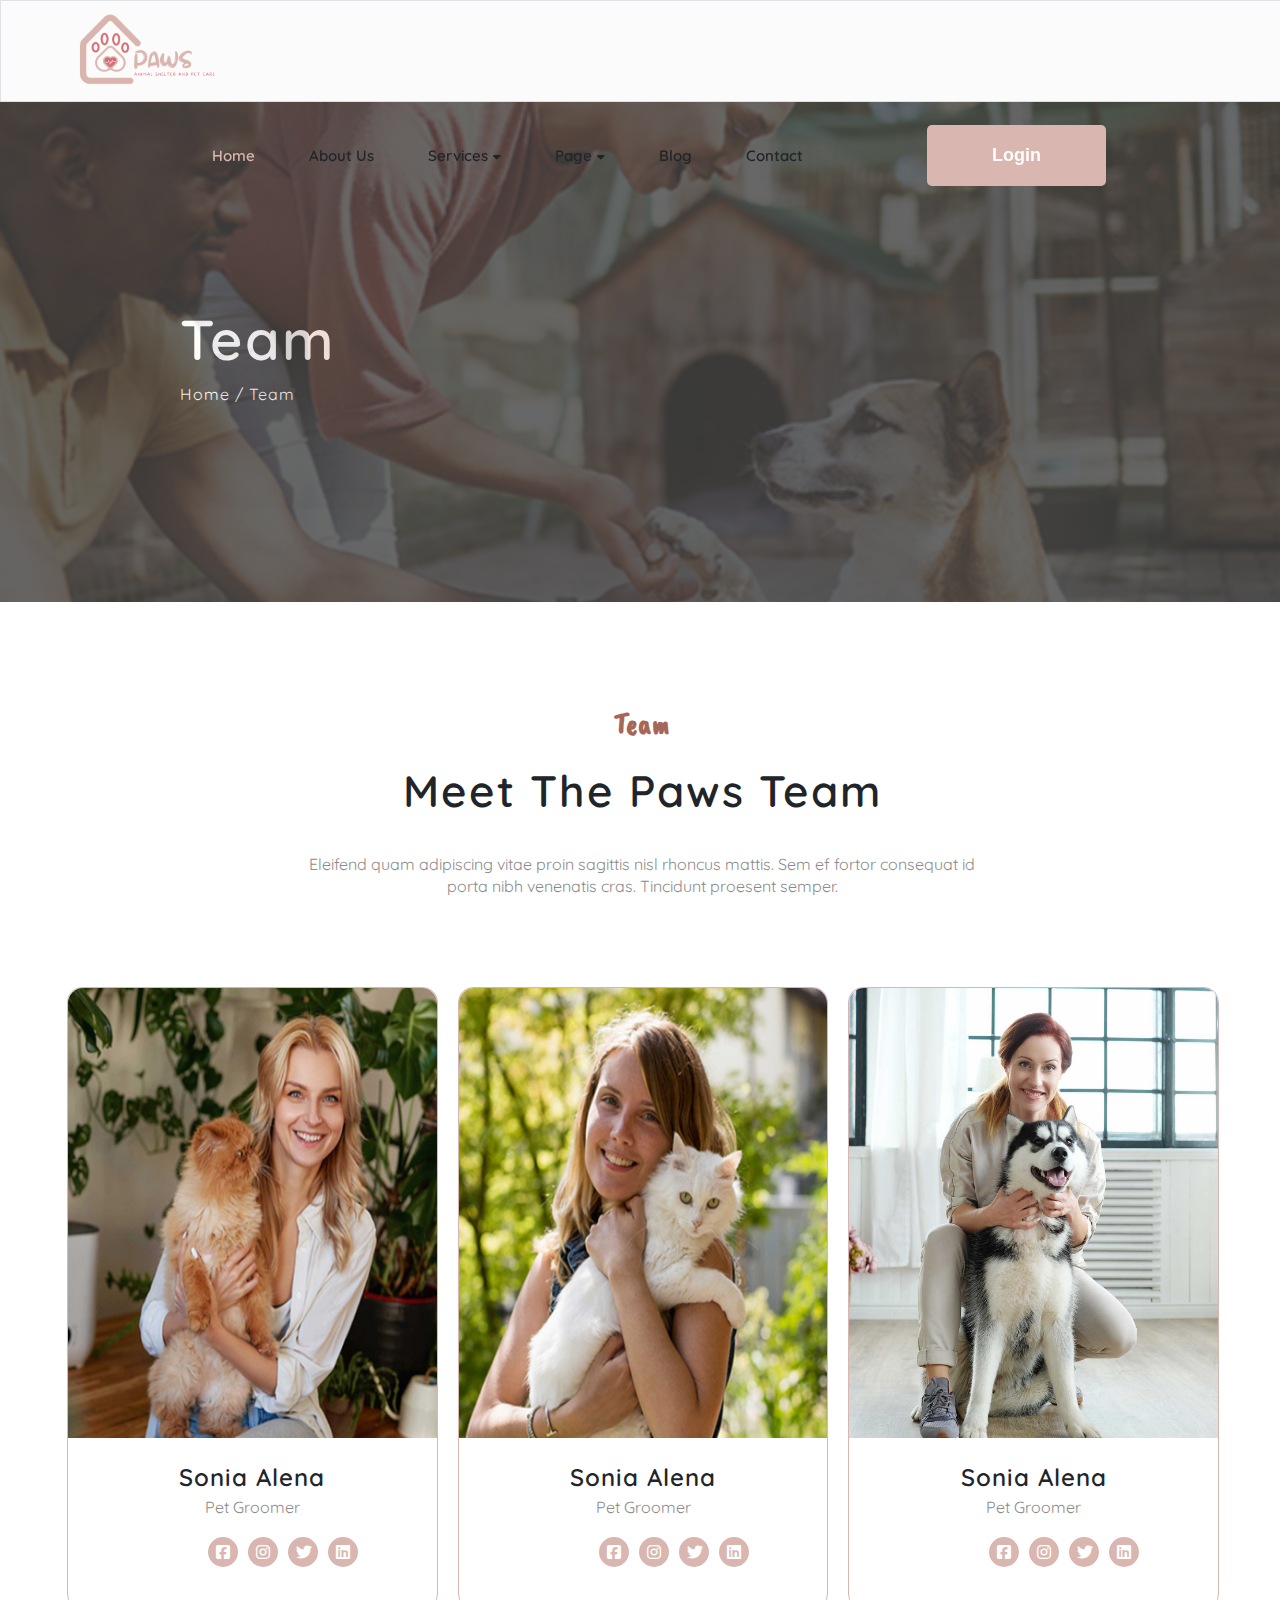
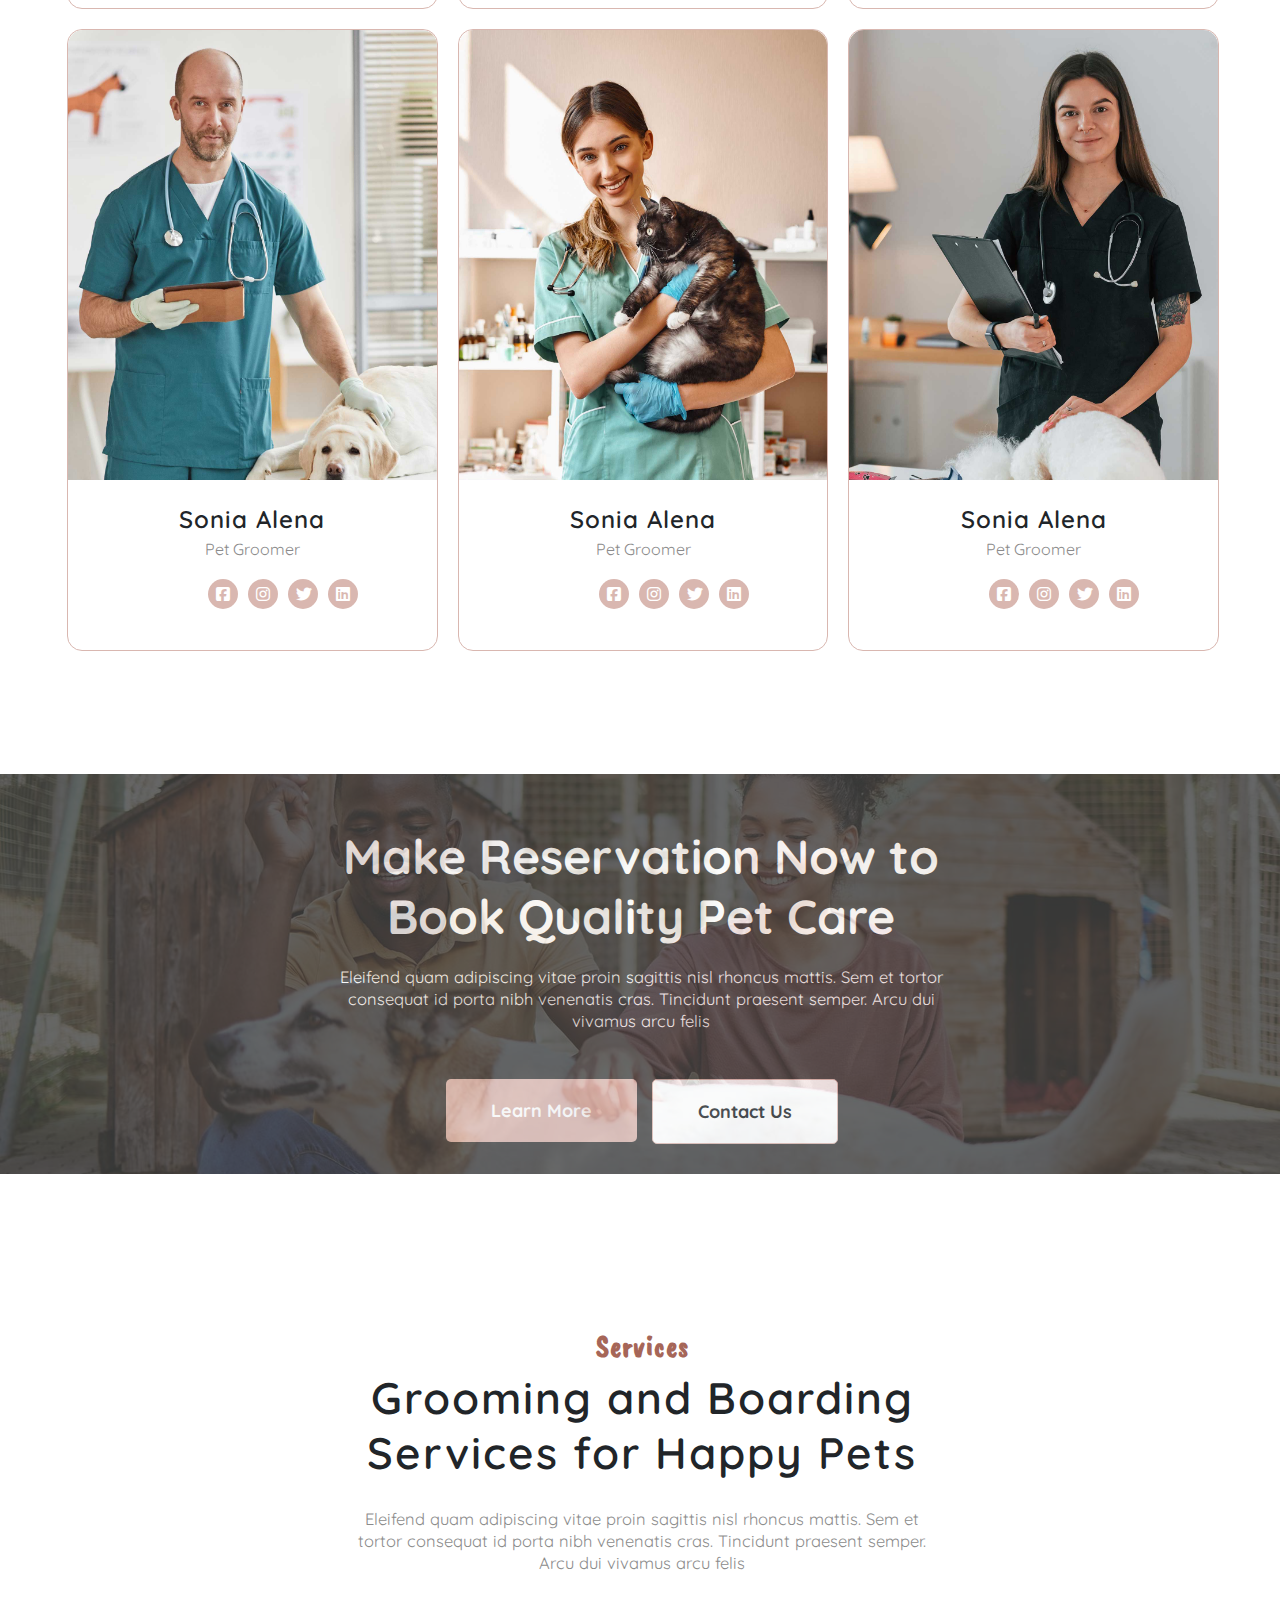
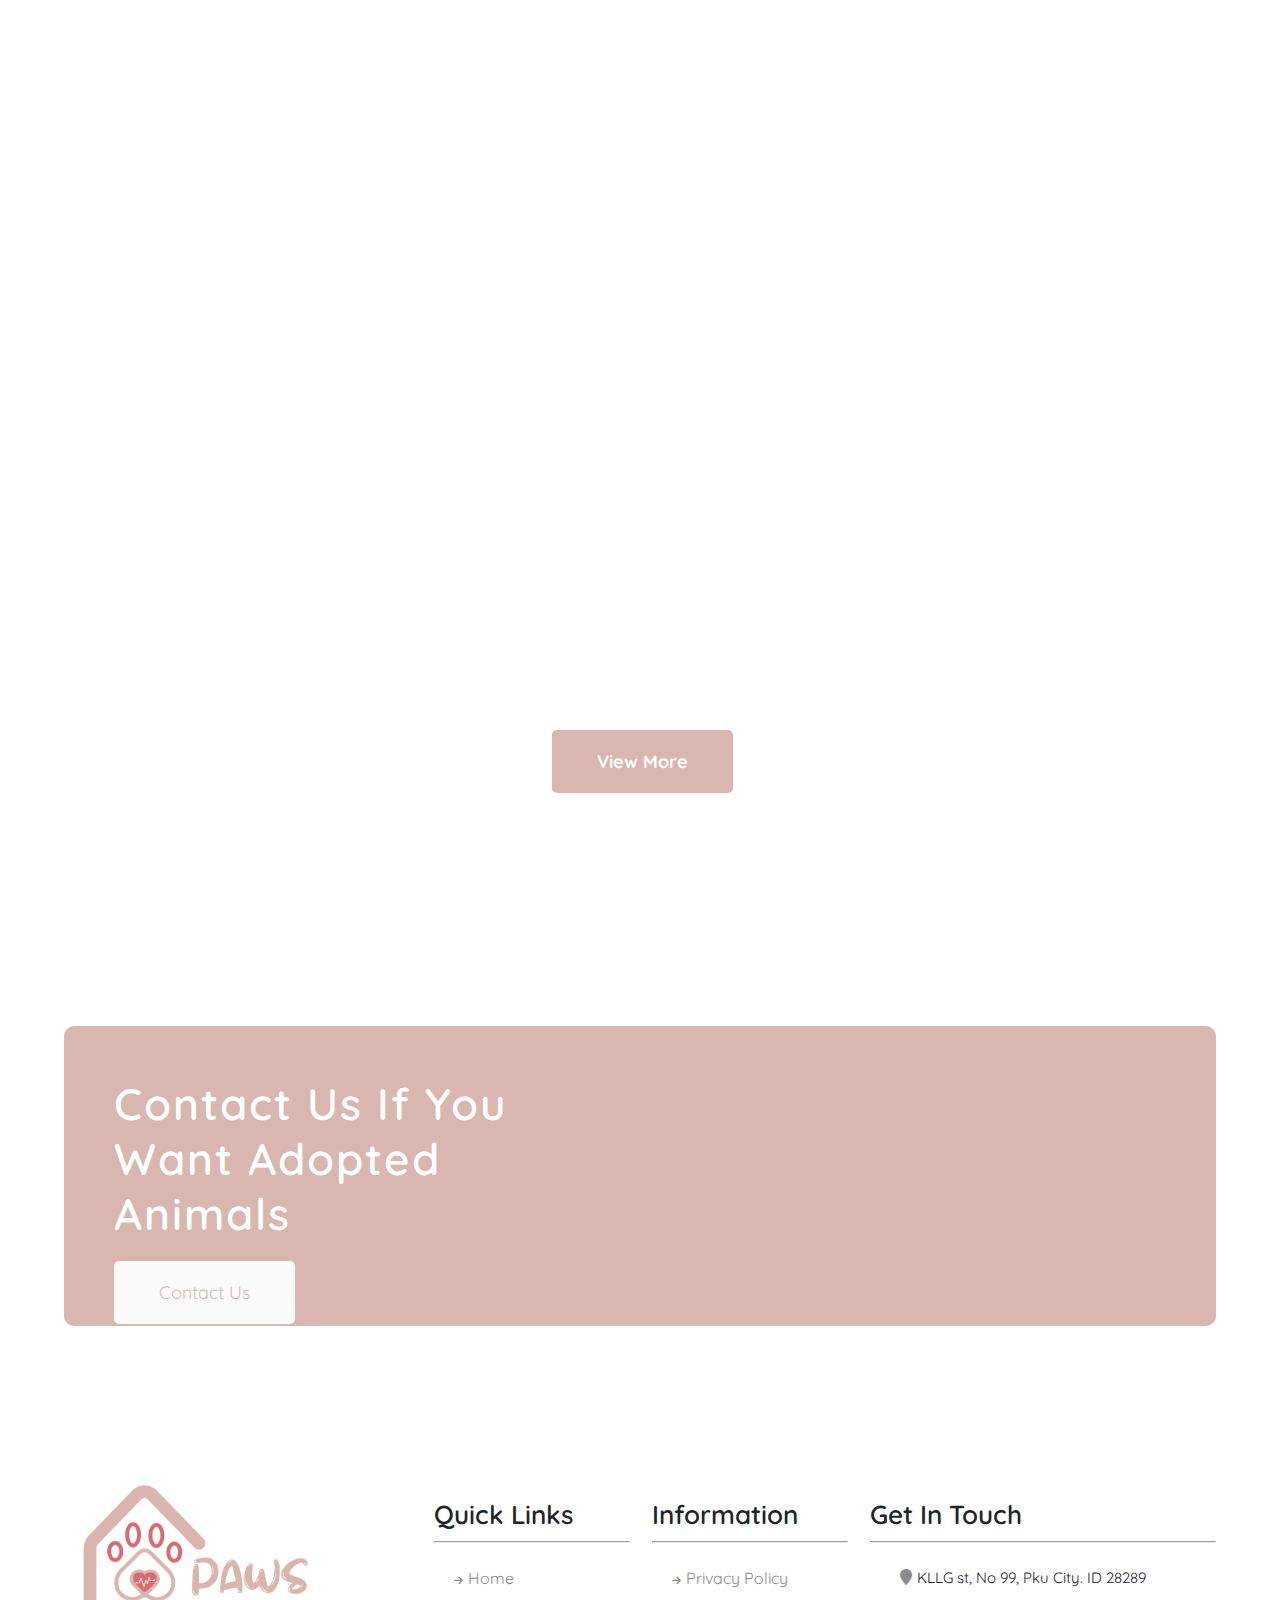
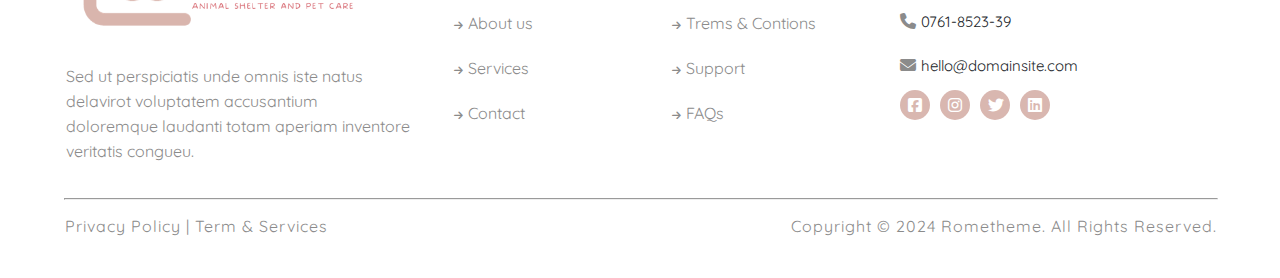
<file: team.html>
<!DOCTYPE html>
<html lang="en">
<head>
    <meta charset="UTF-8">
    <meta name="viewport" content="width=device-width, initial-scale=1.0">
    <title>paws pet care and animal shelter</title>
    <!-- css file -->
    <link rel="stylesheet" href="./assets/css/style.css">
    <!-- font links -->
    <link rel="preconnect" href="https://fonts.googleapis.com">
    <link rel="preconnect" href="https://fonts.gstatic.com" crossorigin>
    <link href="https://fonts.googleapis.com/css2?family=Quicksand:wght@300..700&display=swap" rel="stylesheet">
    <link rel="preconnect" href="https://fonts.googleapis.com">
    <link rel="preconnect" href="https://fonts.gstatic.com" crossorigin>
    <link href="https://fonts.googleapis.com/css2?family=Caveat+Brush&display=swap" rel="stylesheet">
    <!-- favicon -->
    <link rel="shortcut icon" href="./assets/img/image1.png" type="image/x-icon">
    <!-- icons -->
    <!-- <link rel="stylesheet" href="https://cdnjs.cloudflare.com/ajax/libs/font-awesome/6.6.0/css/all.min.css" > -->
     <link rel="stylesheet" href="https://cdnjs.cloudflare.com/ajax/libs/font-awesome/6.6.0/css/all.min.css">

     <!-- animationsss -->
     <link href="https://unpkg.com/aos@2.3.1/dist/aos.css" rel="stylesheet">
     <!-- js for animations -->
     <script src="https://unpkg.com/aos@2.3.1/dist/aos.js"></script>
</head>
<body>
    <!-- Navbar -->
    <nav class="navbar">
        <input type="checkbox" id="check">
            <label for="check" class="checkbtn">
                <i class="fas fa-bars"></i>
            </label>
                <img src="./assets/img/logo (1).png" alt="logo 1" width="150px" height="80px" class="logo1">
        <ul>  
            <li><a class="active" href="index.html">Home</a></li>
            <li><a class="active1" href="about.html">About us</a></li> 

                <div class="service1">
                        <li><a class="active1" href="">Services</a><i class="fa-solid fa-caret-down"></i></li>
                    <div class="dropservice">
                        <a href="service.html">Details</a>
                    </div>
                </div> 
                <div class="page1">
                        <li><a class="active1" href="">Page</a><i class="fa-solid fa-caret-down"></i></li>
                    <div class="droppage">
                        <a href="team.html">Team</a>
                        <a href="gallery.html">Gallery</a>
                    </div>
                </div>
            <li><a class="active1" href="blog.html">Blog</a></li>
            <li><a class="active1" href="contact.html">Contact</a></li>
            <li><button>login</button></li>
        </ul>
    </nav>
    <section>
        <div class="aboutpage">
            <div class="team-container">
                <div class="about-bgimg">
                    <div class="gridlayout">
                        <div class="about-cnt">
                            <div class="about-cnt1">
                                <h3>Team</h3>
                                <p>Home / Team</p>
                            </div>
                        </div>
                    </div>
                </div>
            </div>
        </div>
    </section>
<div class="gridlayout">
    <section>
        <div class="team-container1">
            <div class="team-content">
                <div class="team-content1">
                    <h6>Team</h6>
                    <h3>Meet The Paws Team</h3>
                    <p>Eleifend quam adipiscing vitae proin sagittis nisl rhoncus mattis. Sem ef fortor consequat id porta nibh venenatis cras. Tincidunt proesent semper.</p>
                </div>
            </div>
            <div class="team-content2">
                <div class="team-content3">
                    <div class="team-content5">
                        <img src="./assets/img/image8.png" alt="" width="100%" height="450px" class="about-ig5">
                        <h5>Sonia Alena</h5>
                        <p>Pet Groomer</p>
                        <div class="team-content6">
                            <div class="about-cnt23">
                                <a href="https://www.facebook.com/"><i class="fa-brands fa-square-facebook"></i></a>
                            </div>
                            <div class="about-cnt23">
                                <a href="https://www.instagram.com/accounts/login/"><i class="fa-brands fa-instagram"></i></a>
                            </div>
                            <div class="about-cnt23">
                                <a href="https://search.brave.com/search?q=twitter+login+page&source=web"><i class="fa-brands fa-twitter"></i></a>
                            </div>
                            <div class="about-cnt23">
                                <a href="https://www.linkedin.com/login/"><i class="fa-brands fa-linkedin"></i></a>
                            </div>
                        </div>
                    </div>
                    <div class="team-content5">
                        <img src="./assets/img/image7.png" alt="" width="100%" height="450px" class="about-ig5">
                        <h5>Sonia Alena</h5>
                        <p>Pet Groomer</p>
                        <div class="team-content6">
                            <div class="about-cnt23">
                                <a href="https://www.facebook.com/"><i class="fa-brands fa-square-facebook"></i></a>
                            </div>
                            <div class="about-cnt23">
                                <a href="https://www.instagram.com/accounts/login/"><i class="fa-brands fa-instagram"></i></a>
                            </div>
                            <div class="about-cnt23">
                                <a href="https://search.brave.com/search?q=twitter+login+page&source=web"><i class="fa-brands fa-twitter"></i></a>
                            </div>
                            <div class="about-cnt23">
                                <a href="https://www.linkedin.com/login/"><i class="fa-brands fa-linkedin"></i></a>
                            </div>
                        </div>
                    </div>
                    <div class="team-content5">
                        <img src="./assets/img/image26.png" alt="" width="100%" height="450px" class="about-ig5">
                        <h5>Sonia Alena</h5>
                        <p>Pet Groomer</p>
                        <div class="team-content6">
                            <div class="about-cnt23">
                                <a href="https://www.facebook.com/"><i class="fa-brands fa-square-facebook"></i></a>
                            </div>
                            <div class="about-cnt23">
                                <a href="https://www.instagram.com/accounts/login/"><i class="fa-brands fa-instagram"></i></a>
                            </div>
                            <div class="about-cnt23">
                                <a href="https://search.brave.com/search?q=twitter+login+page&source=web"><i class="fa-brands fa-twitter"></i></a>
                            </div>
                            <div class="about-cnt23">
                                <a href="https://www.linkedin.com/login/"><i class="fa-brands fa-linkedin"></i></a>
                            </div>
                        </div>
                    </div>
                </div>
                <div class="team-content4">
                    <div class="team-content5">
                        <img src="./assets/img/image27.png" alt="" width="100%" height="450px" class="about-ig5">
                        <h5>Sonia Alena</h5>
                        <p>Pet Groomer</p>
                        <div class="team-content6">
                            <div class="about-cnt23">
                                <a href="https://www.facebook.com/"><i class="fa-brands fa-square-facebook"></i></a>
                            </div>
                            <div class="about-cnt23">
                                <a href="https://www.instagram.com/accounts/login/"><i class="fa-brands fa-instagram"></i></a>
                            </div>
                            <div class="about-cnt23">
                                <a href="https://search.brave.com/search?q=twitter+login+page&source=web"><i class="fa-brands fa-twitter"></i></a>
                            </div>
                            <div class="about-cnt23">
                                <a href="https://www.linkedin.com/login/"><i class="fa-brands fa-linkedin"></i></a>
                            </div>
                        </div>
                    </div>
                    <div class="team-content5">
                        <img src="./assets/img/image15.png" alt="" width="100%" height="450px" class="about-ig5">
                        <h5>Sonia Alena</h5>
                        <p>Pet Groomer</p>
                        <div class="team-content6">
                            <div class="about-cnt23">
                                <a href="https://www.facebook.com/"><i class="fa-brands fa-square-facebook"></i></a>
                            </div>
                            <div class="about-cnt23">
                                <a href="https://www.instagram.com/accounts/login/"><i class="fa-brands fa-instagram"></i></a>
                            </div>
                            <div class="about-cnt23">
                                <a href="https://search.brave.com/search?q=twitter+login+page&source=web"><i class="fa-brands fa-twitter"></i></a>
                            </div>
                            <div class="about-cnt23">
                                <a href="https://www.linkedin.com/login/"><i class="fa-brands fa-linkedin"></i></a>
                            </div>
                        </div>
                    </div>
                    <div class="team-content5">
                        <img src="./assets/img/image14.png" alt="" width="100%" height="450px" class="about-ig5">
                        <h5>Sonia Alena</h5>
                        <p>Pet Groomer</p>
                        <div class="team-content6">
                            <div class="about-cnt23">
                                <a href="https://www.facebook.com/"><i class="fa-brands fa-square-facebook"></i></a>
                            </div>
                            <div class="about-cnt23">
                                <a href="https://www.instagram.com/accounts/login/"><i class="fa-brands fa-instagram"></i></a>
                            </div>
                            <div class="about-cnt23">
                                <a href="https://search.brave.com/search?q=twitter+login+page&source=web"><i class="fa-brands fa-twitter"></i></a>
                            </div>
                            <div class="about-cnt23">
                                <a href="https://www.linkedin.com/login/"><i class="fa-brands fa-linkedin"></i></a>
                            </div>
                        </div>
                    </div>
                </div>
            </div>
        </div>
    </section>
</div>
<section>
    <div class="homepage3">
        <div class="team-container2">
            <div class="home-cnt4">
                <div class="overflow">
                    <div class="home-cnt5">
                        <h3>Make Reservation Now to Book Quality Pet Care</h3>
                        <p>Eleifend quam adipiscing vitae proin sagittis nisl rhoncus mattis. Sem et tortor consequat id porta nibh venenatis cras. Tincidunt praesent semper. Arcu dui vivamus arcu felis</p>
                        <div class="bt3">
                        <a class="home-bt5" href=""><button>Learn More</button></a>
                        <a class="home-bt6" href=""><button>Contact Us</button></a>
                        </div>
                    </div>
                </div>
            </div>
        </div>
    </div>
</section>
<div class="gridlayout">
    <section>
        <div class="homepage2">
            <div class="home-container2">
                <div class="home-cnt3">
                    <div class="service">
                        <h6>Services</h6>
                        <h3>Grooming and Boarding Services for Happy Pets</h3>
                        <p>Eleifend quam adipiscing vitae proin sagittis nisl rhoncus mattis. Sem et tortor consequat id porta nibh venenatis cras. Tincidunt praesent semper. Arcu dui vivamus arcu felis</p>
                    </div>
                </div>
                <div class="home-boxes">

                 <div data-aos="flip-left" data-aos-duration="1000">
                    <div class="home-box1">
                        <img src="./assets/img/image3.png" alt="" height="300px"  width="93%" class="home-ig4">
                        <h5>Comfortable Boarding Facilities</h5>
                        <p>Morbi sit amet neque nec magna maximus euvismod sit amet non elit. Mauris efficitur odio vel augue lobortis ultrices.</p>
                    </div>
                </div>

                <div data-aos="flip-up" data-aos-duration="1000">
                    <div class="home-box1">
                        <img src="./assets/img/image4.png" alt="" height="300px"  width="93%" class="home-ig4">
                        <h5>Professional Grooming Services</h5>
                        <p>Morbi sit amet neque nec magna maximus euvismod sit amet non elit. Mauris efficitur odio vel augue lobortis ultrices.</p>
                    </div>
                </div>
                <div data-aos="flip-right" data-aos-duration="1000">
                    <div class="home-box1">
                        <img src="./assets/img/image5.png" alt="" height="300px"  width="93%" class="home-ig4">
                        <h5>Personalized Care for Every Pet</h5>
                        <p>Morbi sit amet neque nec magna maximus euvismod sit amet non elit. Mauris efficitur odio vel augue lobortis ultrices.</p>
                    </div>
                </div>
                </div>
                <div class="bt1">
                    <a class="home-bt4" href=""><button>View More</button></a>
                </div>
            </div>
        </div>
    </section>
    <section>
        <div class="homepage9">
            <div class="home-container9">
                <div class="home-cnt16">
                    <h3>Contact Us If You Want Adopted Animals</h3>
                    <a class="home-bt8" href=""><button>Contact Us</button></a>
                </div>
                <div class="home-cnt17">
                    <div data-aos="fade-down" data-aos-easing="linear" data-aos-duration="1500">
                        <img src="./assets/img/image2.png" alt="" width="100%" height="570px" class="home-ig7">
                   </div>
               </div>
            </div>
        </div>
    </section>
    <section>
        <div class="homepage10">
            <div class="team-container3">
                <div class="home-cnt18">
                    <img src="./assets/img/logo (1).png" alt="" width="300px" class="home-ig8">
                    <p>Sed ut perspiciatis unde omnis iste natus delavirot voluptatem accusantium doloremque laudanti totam aperiam inventore veritatis congueu.</p>
                </div>
                <div class="home-cnt19">
                    <h5>Quick Links</h5>
                    <hr>
                        <a href="#"><i class="fa-solid fa-arrow-right"></i>Home</a>
                        <a href="#"><i class="fa-solid fa-arrow-right"></i>About us</a>
                        <a href="#"><i class="fa-solid fa-arrow-right"></i>Services</a>
                        <a href="#"><i class="fa-solid fa-arrow-right"></i>Contact</a>
                </div>
                <div class="home-cnt20">
                    <h5>Information</h5>
                    <hr>
                        <a href=""><i class="fa-solid fa-arrow-right"></i>Privacy Policy</a>
                        <a href=""><i class="fa-solid fa-arrow-right"></i>Trems & Contions</a>
                        <a href=""><i class="fa-solid fa-arrow-right"></i>Support</a>
                        <a href=""><i class="fa-solid fa-arrow-right"></i>FAQs </a>
                </div>
                <div class="home-cnt21">
                    <h5>Get In Touch</h5>
                    <hr>
                        <a href="https://www.google.com/maps/place/London,+UK/@51.5287398,-0.2664058,11z/data=!3m1!4b1!4m6!3m5!1s0x47d8a00baf21de75:0x52963a5addd52a99!8m2!3d51.5072178!4d-0.1275862!16zL20vMDRqcGw?entry=ttu&g_ep=EgoyMDI0MDgyMS4wIKXMDSoASAFQAw%3D%3D"><i class="fa-solid fa-location-pin"></i>KLLG st, No 99, Pku City. ID 28289</a>
                        <a href="tel:+91 0761-8523-39"><i class="fa-solid fa-phone"></i>0761-8523-39</a>
                        <a href="mailto:hello@domainsite.com"><i class="fa-solid fa-envelope"></i>hello@domainsite.com</a>
                    <div class="home-cnt22">
                        <div class="home-cnt23">
                            <a href="https://www.facebook.com/"><i class="fa-brands fa-square-facebook"></i></a>
                        </div>
                        <div class="home-cnt23">
                            <a href="https://www.instagram.com/accounts/login/"><i class="fa-brands fa-instagram"></i></a>
                        </div>
                        <div class="home-cnt23">
                            <a href="https://search.brave.com/search?q=twitter+login+page&source=web"><i class="fa-brands fa-twitter"></i></a>
                        </div>
                        <div class="home-cnt23">
                            <a href="https://www.linkedin.com/login/"><i class="fa-brands fa-linkedin"></i></a>
                        </div>
                    </div>
                </div>
            </div>
        </div>
        <hr class="hr1">
    </section>
    <section>
        <div class="homepage11">
            <p>Privacy Policy
                |
                Term & Services</p>
            <p>Copyright © 2024 Rometheme. All Rights Reserved.</p>
        </div>
    </section>
</div>
<!-- script animation -->
<script>
    AOS.init();
   </script>


</body>
</html>
</file>
<file: assets/css/style.css>
*{
    margin: 0;
    padding: 0;
    text-decoration: none;
    list-style: none;
}
html{
    scroll-behavior: smooth;
}
.gridlayout{
    width: 90%;
    margin: auto;
}
.navbar{
    background-color: #fbfbfb;
    width: 100%;
    height: 100px;
    border: 0.5px solid #dee2e6;
    position: sticky;
    top: 0;
    z-index: 1;
    font-family: "Quicksand", sans-serif;
    font-weight: 600;
}
.logo1{
    margin-left: 20px;
    padding: 10px 50px;
}
.navbar ul{
    float: right;
    margin-right: 150px;
}
.navbar ul li{
    display: inline-block;
    line-height: 100px;
    margin:  0 25px; 
}
.active{
    color: #d9b7b0;
    font-size: 15px;
    text-transform: capitalize;
    cursor: pointer;
}
.active1{
    color:  #212529;
    font-size: 15px;
    text-transform: capitalize;
    cursor: pointer;
}
.navbar a:hover{
    color: #d9b7b0;
    transition: 0.2s;
}
.checkbtn{
    font-size: 30px;
    color: #d9b7b0;
    float: right;
    line-height: 100px;
    margin-right: 50px;
    cursor: pointer;
    display: none;
}
#check{
    display: none;
}
.navbar ul li button {
    color: #fbfbfb;
    background-color: #d9b7b0;
    font-size: large;
    text-transform: capitalize;
    font-weight: bold;
    margin-left: 70px;
    padding: 20px 65px;
    border-style: none;
    border-radius: 5px;
    cursor: pointer;
}
.navbar ul li  button :hover{
    color:  #212529;
    background-color: #fbfbfb;
    border: 1px solid #d9b7b0;
    transition: all 0.5s;
}
.page1 i{
    font-size: 12px;
    margin-left: 5px;
    color: #212529;
}
.service1 i{
    font-size: 12px;
    margin-left: 5px;
    color: #212529;
}
/* Page head */
.page1 {
    position: relative;
    display: inline-block;
}
.droppage{
    font-size: 15px;
    font-weight: 600;
    display: none;
    position: absolute;
    z-index:-1;
    background-color:#fbfbfb;
    box-shadow: 1px 8px 8px 1px rgba(0,0,0,0.1);
}
.droppage a{
    color: #212529;
    padding: 12px 30px;
    display: block;
}
.droppage a:hover{
    background-color:#d9b7b0;
    color: #fbfbfb;
}
.page1:hover .droppage{
    display: block;
    padding: 1px;
} 
/* service  hero */
.service1{
    position: relative;
    display: inline-block;
}
.dropservice{
    font-size: 15px;
    font-weight: 600;
    display: none;
    position: absolute;
    z-index: 2;
    background-color: #fbfbfb;
    box-shadow: 1px 8px 8px 1px rgba(0,0,0,0.1);
}
.dropservice a{
    color: #212529;
    padding: 12px 30px;
    display: block;
}
.dropservice a:hover{
    background-color:#d9b7b0;
    color: #fbfbfb;
}
.service1:hover .dropservice{
    display: block;
    padding: 1px;
} 
@media screen and (max-width:950px) {
    .logo1{
        height: 65px;
        width: 10px;
    }
    .navbar ul li a{
        font-size: 16px;
    }
    .checkbtn{
        display: block;
    }
    ul{
        position: fixed;
        height: 100vh;
        width: 100%;
        background-color:  #d9b7b0;
        top: 80px;
        left: -100%;
        transition: all 0.5s;
        text-align: center;
    }
    .active{
        color: #212529;
    }
    .navbar ul li{
        display: block;
        margin: 50px 0;
        line-height: 30px;
    }
    .navbar ul li a{
        font-size: 20px;
    }
    .navbar a:hover{
        color: #fbfbfb;
        transition: 0.2s;
    }
    #check:checked ~ ul{
        left: 0;
    }
    .navbar ul li button{
        margin-right: 70px;
        cursor: pointer;
    }
    .service1{
        display: block;
    }
    .page1{
        display: block;
    }
}
@media screen and (max-width:500px) {
    .logo1{
        margin-top: 8px;
        width: 80px;
        height: 50px;
    }
    .navbar ul li button{
        margin-right: 70px;
    }
    .service1{
        display: block;
    }
    .page1{
        display: block;
    }
}
.home-container{
    display: flex;
    justify-content: center;
}
.home-cnt1{
    height: 800px;
    width: 50%;
    border: 1px solid white;
}
.home-img{
    height: 800px;
    width: 50%;
    border: 1px solid white;
}
.home-cnt1 h6{
    margin-top: 200px; 
    font-family: "Caveat Brush", cursive;
    font-weight: 600;
    font-size: 30px;
    color: #a66658;
    letter-spacing: 1px;
}
.home-cnt1 h3{
    margin: 0 0 8px;
    font-family: "Quicksand", sans-serif;
    font-weight: 600;
    font-size: 44px;
    color: #212529;
    letter-spacing: 2px;
}
.home-cnt1 p{
    margin: 0 0 16px;
    font-family: "Quicksand", sans-serif;
    font-size: 16.5px;
    color: #8b8b8b;
    line-height: 22px;
}
.home-bt1 button{
    color: #fbfbfb;
    background-color: #d9b7b0;
    font-size: large;
    text-transform: capitalize;
    font-family: "Quicksand", sans-serif;
    font-weight: bold;
    margin: 10px 0 0;
    padding: 20px 45px;
    border-style: none;
    border-radius: 5px;
    cursor: pointer;
}
.home-bt1 button:hover{
    color:  #212529;
    background-color: #fbfbfb;
    border: 1px solid #d9b7b0;
    transition: all 0.5s;
}
.home-bt2 button{
    color:  #212529;
    background-color: #fbfbfb;
    border: 1px solid #d9b7b0;
    font-family: "Quicksand", sans-serif;
    font-size: large;
    text-transform: capitalize;
    font-weight: bold;
    margin: 10px 0 0;
    padding: 20px 45px;
    border-radius: 5px;
    cursor: pointer;
}
.home-bt2 button:hover{
    color:  #fbfbfb;
    background-color: #d9b7b0;
    transition: all 0.5s;
}
.home-bt2{
    margin-left: 15px;
}
@media screen and (max-width:500px) {
    .home-container{
        display: block;
    }
    .home-cnt1{
        height: 350px;
        width: 100%;
    }
    .home-img{
        height: 350px;
        width: 100%;
    }
    .home-cnt1 h6{
        margin-top: 80px;
        font-size: 20px;
    }
    .home-cnt1 h3{
        font-size: 18px;
    }
    .home-cnt1 p{
        font-size: 10px;
        line-height: 10px;
    }
    .home-bt1 button{
        font-size: medium;
        padding: 10px 20px;
    }
    .home-bt2 button{
        font-size: medium;
        padding: 10px 20px;
    }
    .home-ig{
        height: 350px;
    }
}
.home-container1{
    margin-top: 150px;
    display: flex;
    justify-content: center;
}
.home-img1{
    width: 45%;
    height: 600px;
    border: 1px solid #ffffff;
    /* animation: myani 2s infinite; */
}

.home-cnt2{
    width: 55%;
    height: 600px;
    border: 1px solid #ffffff;
}
.home-ig1{
    float: right;
}
.img1-cnt{
    width: 240px;
    height: 120px;
    background-color: #d9b7b0;
    margin: 20px 40px;
    border-radius: 8px;
    animation: myani 1.5s infinite;
}
/* animation */
@keyframes myani{
    from{
        /* top: 10px; */
        transform: translatex(-150%);
    }
    to{
        /* top: 40px; */
        transform: translatex(0);
    }
}
.img1-cnt i{
    color: #ffffff;
    position: relative;
    top: 40px;
    left: 60px;
    font-size: 45px;
    
}
.img1-cnt h3{
    color: #ffffff;
    font-size: 48px;
    position: relative;
    font-family: "Quicksand", sans-serif;
    bottom: 30px;
    left: 120px;
    /* animation: mynum 2s infinite; */
}


.img1-cnt p{
    color: #ffffff;
    font-size: 16px;
    position: relative;
    font-family: "Quicksand", sans-serif;
    bottom:30px;
    left: 120px;
}
.home-cnt2 h6{
    margin-top: 50px; 
    font-family: "Caveat Brush", cursive;
    font-weight: 600;
    font-size: 30px;
    color: #a66658;
    letter-spacing: 1px;
}
.home-cnt2 h3{
    margin: 0 0 8px;
    font-family: "Quicksand", sans-serif;
    font-weight: 600;
    font-size: 44px;
    color: #212529;
    letter-spacing: 2px;
}
.home-cnt2 p{
    margin: 0 0 16px;
    padding: 20px 0px;
    font-family: "Quicksand", sans-serif;
    font-size: 16.5px;
    color: #8b8b8b;
    line-height: 22px;
}
.cnt2{
    display: flex;
    justify-content: space-between;
}
.cnt2-1{
    height: 180px;
    width: 48%;
    border: 1px solid #ffffff;
}
.cnt2-1 h5{
    font-size: 24px;
    color: #212529;
    font-family: "Quicksand", sans-serif;
    font-weight: 600;
    position: relative;
    left: 60px;
    bottom: 45px;
}
.cnt2-1 p{
    padding: 10px 0px;
    position: relative;
    bottom: 20px;
    font-family: "Quicksand", sans-serif;
    font-size: 16.5px;
    color: #8b8b8b;
    line-height: 22px;
}
.home-bt3 button{
    color:  #212529;
    background-color: #fbfbfb;
    border: 1px solid #d9b7b0;
    font-size: large;
    text-transform: capitalize;
    font-family: "Quicksand", sans-serif;
    font-weight: bold;
    margin: 10px 0 0;
    padding: 20px 45px;
    border-radius: 5px;
    cursor: pointer;
}
.home-bt3 button:hover{
    color:  #fbfbfb;
    background-color: #d9b7b0;
    transition: all 0.5s;
}
@media screen and (max-width:500px) {
    .home-container1{
        display: block;
    }
    .home-ig1{
        position: relative;
        top: 100px;
        height: 350px;
        width: 100%;
    }
    .home-img1{
        height: 500px;
        width: 100%;
    }
    .home-cnt2{
        height: 500px;
        width: 100%;
    }
    .img1-cnt {
        position: relative;
        bottom: 50px;
        left: 50px;
    }
    .img1-cnt i {
        display: none;
    }
    .img1-cnt h3 {
        width: 100px;
        font-size: 40px;
        bottom: 320px;
        left: 90px;
    }
    .img1-cnt p{
        width: 100px;
        font-size: 15px;
        bottom: 320px;
        left: 90px;
    }
    .home-cnt2 h3{
        font-size: large;
    }
    .home-cnt2 p{
        font-size: small;
        line-height: 15px;
    }
    .cnt2{
        display: block;
    }
    .cnt2-1{
        height: 120px;
        width: 100%;
    }
}
.home-container2{
    margin-top: 150px;
    width: 100%;
    height: 1100px;
    border: 1px solid #ffffff;
}
.home-cnt3{
    height: 300px;
    width: 100%;
    border: 1px solid #ffffff;
    display: flex;
    justify-content: center;

}
.service{
    height: 300px;
    width: 50%;
    border: 1px solid #ffffff;
}
.home-cnt3 h6{
    font-family: "Caveat Brush", cursive;
    font-weight: 600;
    font-size: 30px;
    color: #a66658;
    letter-spacing: 1px;
    text-align: center;
}
.home-cnt3 h3{
    margin: 0 0 8px;
    padding: 5px 0 0 0;
    font-family: "Quicksand", sans-serif;
    font-weight: 600;
    font-size: 44px;
    color: #212529;
    letter-spacing: 2px;
    text-align: center;
} 
.home-cnt3 p{
    margin: 0 0 16px;
    padding: 20px 0px;
    font-family: "Quicksand", sans-serif;
    font-size: 16.5px;
    color: #8b8b8b;
    line-height: 22px;
    text-align: center;
}
.home-boxes{
    margin-top: 20px;
    width: 100%;
    height: 600px;
    border: 1px solid #ffffff;
    display: flex;
    justify-content: space-between;
}
.home-box1{
    width: 420px;
    height: 550px;
    border: 1px solid white;
    background-color: #fbfbfb;
    border-radius: 10px;
    box-shadow: 1px 8px 8px 1px rgba(0,0,0,0.1);
}
.home-ig4{
     padding: 0 16px;
}
.home-box1 h5{
    margin-top: 30px;
    font-family: "Quicksand", sans-serif;
    color: #212529;
    font-weight: 600;
    font-size: 28px;
    padding: 0px 15px;
    letter-spacing: 1px;
    text-align: center;
}
.home-box1 p{
    margin: 0 0 16px;
    padding: 20px 0px;
    font-family: "Quicksand", sans-serif;
    font-size: 14px;
    padding: 10px 15px;
    color: #8b8b8b;
    line-height: 22px;
    text-align: center;
}
.bt1{
    margin-top: 80px;
    height: 80px;
    width: 100%;
    border: 1px solid #ffffff;
    display: flex;
    justify-content: center;
}
.home-bt4 button{
    color: #fbfbfb;
    background-color: #d9b7b0;
    font-size: large;
    text-transform: capitalize;
    font-family: "Quicksand", sans-serif;
    font-weight: bold;
    padding: 20px 45px;
    border-style: none;
    border-radius: 5px;
    cursor: pointer;
}
.home-bt4 button:hover{
    color:  #212529;
    background-color: #fbfbfb;
    border: 1px solid #d9b7b0;
    transition: all 0.5s;
}
@media screen and (max-width:500px) {
    .home-boxes{
        display: block;
        margin-top: 280px;
    }
    .home-cnt3 h3{
        font-size: larger;
    }
    .home-cnt3 p{
        font-size: small;
        line-height: 15px;
    }
    .home-cnt3{
        width: 100%;
        float: right;
    }
    .home-boxes{
        height: 400px;
    }
    .home-box1{
        margin-top: 20px;
        width: 95%;
        height: 350px;
    }
    .home-ig4{
        height: 200px;
        width: 310px;
    }
    .home-box1 h5{
        font-size: small;
    }
    .home-box1 p{
        font-size: small;
    }
    .home-bt4 button{
        margin-top: 700px;
        float: right;
        margin-right: 20px;
        padding: 20px 70px;

    }
}
.home-container3{
    margin-top: 120px;
    height: 400px;
    width: 100%;
    background-image:url(/assets/img/image6.png);
    background-repeat: no-repeat;
    background-size: cover;
}
.home-cnt4{
    height: 400px;
    width: 100%;
    background-color:  #434343;
    position: absolute;
    opacity: 0.8;
    transition: background 0.3s, border-radius 0.3s, opacity 0.3s;
}
.home-cnt5{
    height: 380px;
    width: 50%;
    border: 1px solid #434343;
}
.overflow{
    height: 380px;
    width: 100%;
    border: 1px solid #434343;
    display: flex;
    justify-content: center;
}
.bt3{
    height: 100px;
    width: 100%;
    border: 1px solid #434343;
    display: flex;
    justify-content: center;

}
.home-cnt5 h3{
    margin-top: 50px;
    color: white;
    font-size: 48px;
    font-family: "Quicksand", sans-serif;
    text-align: center;
    overflow: hidden;
}
.home-cnt5 p{
    margin: 0 0 16px;
    padding: 20px 0px;
    font-family: "Quicksand", sans-serif;
    font-size: 16.5px;
    color: #fbfbfb;
    line-height: 22px;
    text-align: center;
    overflow: hidden;
}
.home-bt5 button{
    color: #fbfbfb;
    background-color: #d9b7b0;
    font-family: "Quicksand", sans-serif;
    font-size: large;
    text-transform: capitalize;
    font-weight: bold;
    padding: 20px 45px;
    margin: 10px 0 0;
    border-style: none;
    border-radius: 5px;
    cursor: pointer;
    overflow: hidden;
}
.home-bt5 button:hover{
    color:  #212529;
    background-color: #fbfbfb;
    border: 1px solid #d9b7b0;
    transition: all 0.5s;
}
.home-bt6 button{
    color:  #212529;
    background-color: #fbfbfb;
    border: 1px solid #d9b7b0;
    font-size: large;
    text-transform: capitalize;
    font-family: "Quicksand", sans-serif;
    font-weight: bold;
    margin: 10px 0 0;
    padding: 20px 45px;
    border-radius: 5px;
    cursor: pointer;
    overflow: hidden;
}
.home-bt6 button:hover{
    color:  #fbfbfb;
    background-color: #d9b7b0;
    transition: all 0.5s;
}
.home-bt6{
    margin-left: 15px;
}
@media screen and (max-width:500px) {
    .home-container3{
        width: 100%;
        height: 400px;
        margin-top: 500px;
    }
    .home-cnt5 h3{
        font-size: medium;
    }
    .home-cnt5 p{
        font-size: xx-small;
        line-height: 10px;
    }
    .home-cnt5{
        width: 100%;
        float: right;
    }
    .home-bt5 button{
        width: 150px;
        margin-left: 25px;
    }
    .home-bt6 button{
        width: 150px;
        margin-left: 14px;
    }
}
.home-container4{
    margin-top: 100px;
    width: 100%;
    height: 600px;
    border: 1px solid white;
}
.home-cnt6{
    display: flex;
    justify-content: space-between;
}
.home-cnt7 {
    width: 35%;
    height: 200px;
    border: 1px solid white;
}
.home-cnt8{
    width: 50%;
    height: 200px;
    border: 1px solid white;
}
.home-cnt9{
    margin-top: 50px;
    width: 100%;
    height: 300px;
    border: 1px solid white;
}
.home-cnt7 h6{
    font-family: "Caveat Brush", cursive;
    font-weight: 600;
    font-size: 30px;
    color: #a66658;
    letter-spacing: 1px;
}
.home-cnt7 h3{
    margin: 0 0 8px;
    padding: 5px 0 0 0;
    font-family: "Quicksand", sans-serif;
    font-weight: 600;
    font-size: 44px;
    color: #212529;
    letter-spacing: 2px;
}
.home-cnt8 p{
    margin-top: 50px;
    font-family: "Quicksand", sans-serif;
    font-size: 16px;
    color: #8b8b8b;
    line-height: 23px;
} 
.home-cnt9{
    display: flex;
    justify-content: space-around;
}
.home-cnt10{
    width: 30%;
    height: 300px;
    border: 1px solid white;
}
.icon1{
    font-size: 16px;
    letter-spacing: 5px;
    color: #f1c644;
}
.icon2{
    font-size: 16px;
    color: #8b8b8b;
}
.home-cnt10 p{
    margin-top: 50px;
    font-family: "Quicksand", sans-serif;
    font-size: 16px;
    color: #8b8b8b;
    line-height: 23px;
    font-style: italic;
}
.home-ig5{
    border-radius: 100%;
    margin-left: 50px;
}
.home-cnt11 {
    display: flex;
    margin-top: 50px;
}
.home-cnt13 h5{
    margin-left: 10px;
    margin-top: 20px;
    font-weight: 600;
    font-size: large;
    font-family: "Quicksand", sans-serif;
    color: #212529;
}
.home-cnt13 h6{
    font-family: "Quicksand", sans-serif;
    font-size: 14px;
    font-weight: 400;
    color: #8b8b8b;
    margin-left: 10px;
}
@media screen and (max-width:500px) {
    .home-cnt6{
        margin-top: 50px;
        display: block;
    }
    .home-cnt7{
        width: 100%;
        height: 100px;
    }
    .home-cnt8{
        width: 100%;
        height: 150px;
    }
    .home-cnt7 h3{
        font-size: medium;
    }
    .home-cnt7 p{
        font-size: small;
        margin-top: 5px;
    } 
    .home-cnt9{
        display: block;
    }
    .home-cnt10{
        margin-top: 20px;
        width: 100%;
    }
}
.home-container5{
    margin-top: 150px;
    width: 100%;
    height: 700px;
    border: 1px solid white;
}
.home-con{
    height: 300px;
    width: 100%;
    border: 1px solid white;
    display: flex;
    justify-content: center;
}
.home-cnt14{
    height: 300px;
    width: 60%;
    border: 1px solid white;
}
.home-cnt14 h6{
    font-family: "Caveat Brush", cursive;
    font-weight: 600;
    font-size: 30px;
    color: #a66658;
    letter-spacing: 1px;
    text-align: center;
}
.home-cnt14 h3{
    margin: 0 0 8px;
    padding: 5px 0 0 0;
    font-family: "Quicksand", sans-serif;
    font-weight: 600;
    font-size: 44px;
    color: #212529;
    letter-spacing: 2px;
    text-align: center;
} 
.home-cnt14 p{
    margin: 0 0 16px;
    padding: 20px 0px;
    font-family: "Quicksand", sans-serif;
    font-size: 16.5px;
    color: #8b8b8b;
    line-height: 22px;
    text-align: center;
}
.home-boxes1{
    width: 100%;
    height: 550px;
    border: 1px solid white;
    display: flex;
    justify-content: space-between;
}
.home-box2{
    width: 430px;
    height: 350px;
    border: 1px solid white;
    background-color: #fbfbfb;
    border-radius: 10px;
    box-shadow: 1px 8px 8px 1px rgba(0,0,0,0.1);
}
.home-box2:hover{
    border: 1px solid #d9b7b0;
    background-image: url(/assets/img/paw.png);
    background-repeat: no-repeat;
    background-size: cover;
}
.circle{
    width: 80px;
    height: 80px;
    background-color: #d9b7b0;
    border-radius: 100%;
    margin-top: 50px;
    margin-left: 180px;
}
.circle h3{
    font-size: xx-large;
    font-family:  "Quicksand", sans-serif;
    padding: 20px 22px;
    color: #fbfbfb;
}
.home-box2 h5{
    margin-top: 30px;
    font-family: "Quicksand", sans-serif;
    color: #212529;
    font-weight: 600;
    font-size: 28px;
    letter-spacing: 1px;
    text-align: center;
}
.home-box2 p{
    margin-left: 50px;
    padding: 20px 0px;
    font-family: "Quicksand", sans-serif;
    font-size: 15px;
    color: #8b8b8b;
    line-height: 18px;
    text-align: center;
    width: 350px;
} 
@media screen and (max-width:500px) {
    .home-cnt14{
        margin-top: 600px;
        float: right;
        width: 100%;
    }
    .home-cnt14 h3{
        font-size: medium;
    }
    .home-cnt14 p{
        font-size: small;
    }
    .home-boxes1{
        display: block;
        margin-top: 500px;
    }
    .home-box2{
        width: 100%;
        margin-top: 20px;
    }
    .circle{
        margin: 50px 130px;
    }
    .home-box2 p{
        font-size: small;
        margin:auto;
    }
}
.home-container6{
    background-image: url(/assets/img/dogs.png);
    background-size: cover;
    background-position: bottom;
    width: 100%;
    height: 400px;
}
.overley{
    height: 400px;
    width: 100%;
    background-color:  #ffffff;
    position: absolute;
    background-color: transparent;
    background-image: linear-gradient(180deg, transparent 20%, #ffffff 100%);
    opacity: 3;
 }
 @media screen and (max-width:500px) {
    .home-container6{
        margin-top: 1000px;
        width: 90%;
        margin-left: 20px;
    }
    .overley{
        width: 90%;
    }
 }
.home-container7{
    margin-top: 200px;
    width: 100%;
    height: 1100px;
    border: 1px solid white;
}
.home-con1{
    height: 300px;
    width: 100%;
    border: 1px solid white;
    display: flex;
    justify-content: center;
}
.bt2{
    height: 80px;
    width: 100%;
    border: 1px solid white;
    margin-top: 80px;
    display: flex;
    justify-content: center;
}
.home-cnt15{
    height: 300px;
    width: 50%;
    border: 1px solid white;
}
.home-cnt15 h6{
    font-family: "Caveat Brush", cursive;
    font-weight: 600;
    font-size: 30px;
    color: #a66658;
    letter-spacing: 1px;
    text-align: center;
}
.home-cnt15 h3{
    margin: 0 0 8px;
    padding: 5px 0 0 0;
    font-family: "Quicksand", sans-serif;
    font-weight: 600;
    font-size: 44px;
    color: #212529;
    letter-spacing: 2px;
    text-align: center;
} 
.home-cnt15 p{
    margin: 0 0 16px;
    padding: 20px 0px;
    font-family: "Quicksand", sans-serif;
    font-size: 16.5px;
    color: #8b8b8b;
    line-height: 22px;
    text-align: center;
}
.home-boxes2{
    margin-top: 20px;
    width: 100%;
    height: 600px;
    border: 1px solid white;
    display: flex;
    justify-content: space-between;
}
.home-box3{
    width: 32%;
    height: 600px;
    border: 1px solid white;
    background-color: #fbfbfb;
}
.home-box4{
    width: 32%;
    height: 600px;
    border: 1px solid white;
    background-color: #fbfbfb;
}
.home-box5{
    width: 32%;
    height: 600px;
    border: 1px solid white;
    background-color: #fbfbfb;
}
.home-ig6{
    margin: 0;
    border-radius: 5px;
}
.date{
    height: 60px;
    width: 70px;
    background-color: #d9b7b0;
    border-radius: 5px;
    position: relative;
    float: right;
    bottom: 30px;
    right: 20px;
}
.date h3{
    color: #ffffff;
    font-weight: 600;
    font-size: 20px;
    font-family: "Quicksand", sans-serif;
    margin-left: 16px;
    margin-top: 5px;
}
.care{
    height: 40px;
    width: 80px;
    background-color: #d9b7b0;
    border-radius: 50px;
    margin: 25px 10px 5px 0px;
}
.care span{
    font-weight: 600;
    font-size: 16px;
    font-family: "Quicksand", sans-serif;
    position: relative;
    top: 10px;
    left: 20px;
    color: #ffffff;
}
.home-box3 h5{
    margin-top: 5px;
    font-family: "Quicksand", sans-serif;
    color: #212529;
    font-weight: 600;
    font-size: 24px;
    letter-spacing: 1px;
}
.home-box3 p{
    margin: 0 0 16px;
    padding: 20px 0px;
    font-family: "Quicksand", sans-serif;
    font-size: 16px;
    color: #8b8b8b;
    line-height: 22px;
}
.home-box3 a{
    color: #d9b7b0;
    font-family: "Quicksand", sans-serif;
    font-size: 18px;
    font-weight: 600;
}
.home-box3 i{
    font-size: 14px;
    margin-left: 5px;
}
.home-box4 h5{
    margin-top: 5px;
    font-family: "Quicksand", sans-serif;
    color: #212529;
    font-weight: 600;
    font-size: 24px;
    letter-spacing: 1px;
}
.home-box4 p{
    margin: 0 0 16px;
    padding: 20px 0px;
    font-family: "Quicksand", sans-serif;
    font-size: 16px;
    color: #8b8b8b;
    line-height: 22px;
}
.home-box4 a{
    color: #d9b7b0;
    font-family: "Quicksand", sans-serif;
    font-size: 18px;
    font-weight: 600;
}
.home-box4 i{
    font-size: 14px;
    margin-left: 5px;
}
.home-box5 h5{
    margin-top: 5px;
    font-family: "Quicksand", sans-serif;
    color: #212529;
    font-weight: 600;
    font-size: 24px;
    letter-spacing: 1px;
}
.home-box5 p{
    margin: 0 0 16px;
    padding: 20px 0px;
    font-family: "Quicksand", sans-serif;
    font-size: 16px;
    color: #8b8b8b;
    line-height: 22px;
}
.home-box5 a{
    color: #d9b7b0;
    font-family: "Quicksand", sans-serif;
    font-size: 18px;
    font-weight: 600;
}
.home-box5 i{
    font-size: 14px;
    margin-left: 5px;
}
.home-bt7 button{
    font-family: "Quicksand", sans-serif;
    color: #fbfbfb;
    background-color: #d9b7b0;
    font-size: large;
    text-transform: capitalize;
    font-weight: bold;
    padding: 20px 45px;
    border-style: none;
    border-radius: 5px;
    cursor: pointer;
}
.home-bt7 button:hover{
    color:  #212529;
    background-color: #fbfbfb;
    border: 1px solid #d9b7b0;
    transition: all 0.5s;
}
@media screen and (max-width:500px) {
    .home-container7{
        margin: 20px;
    }
    .home.con1{
        width: 50%;
    }
    .home-cnt15{
        width: 100%;
        float: right;
        margin-right: 50px;
    }
    .home-cnt15 h3{
        font-size: medium;
    }
    .home-cnt15 p{
        font-size: small;
    }
    .home-boxes2{
        display: block;
        width: 100%;
    }
    .home-box3{
        width: 100%;
        height: 400px;
        margin: 0;
    }
    .home-box4{
        width: 100%;
        height: 400px;
        margin-top: 300px;
    }
    .home-box5{
        width: 100%;
        height: 400px;
        margin-top: 250px;
    }
    .home-ig6{
        width: 90%;
    }
    .home-bt7{
        float: right;
        margin-top: 1350px;
        margin-right: 50px;
    }
}
.home-container8{
    margin-top: 100px;
    height: 200px;
    width: 100%;
    display: flex;
    justify-content: space-between;
    border: 1px solid white;
}
@media screen and (max-width:500px) {
    .home-container8{
        display: block;
        width: 100%;
        margin-top: 1400px;
    }
}
.home-container9{
    margin-top: 200px;
    height: 300px;
    width: 100%;
    background-color: #d9b7b0;
    border-radius: 10px;
    display: flex;
    justify-content: center;
}
.home-cnt16{
    width: 50%;
    height: 300px;
    border: 1px ;
}
.home-cnt17{
    width: 50%;
    height: 300px;
    border: 1px ;
}
.home-cnt16 h3{
    font-family: "Quicksand", sans-serif;
    font-weight: 600;
    font-size: 44px;
    color: #ffffff;
    letter-spacing: 2px;
    padding: 50px 10px 10px 50px;
}
.home-bt8 button{
    color:  #d9b7b0;
    background-color: #fbfbfb;
    border: 1px solid #d9b7b0;
    font-family: "Quicksand", sans-serif;
    font-size: large;
    text-transform: capitalize;
    font-weight: 400;
    border-style: none;
    margin-top: 10px;
    margin-left: 50px;
    padding: 20px 45px;
    border-radius: 5px;
    cursor: pointer;
}
.home-bt8 button:hover{
    color:  #fbfbfb;
    background-color: #d9b7b0;
    border: 1px solid #ffffff;
    transition: all 0.5s;
}
.home-ig7{
    position: relative;
    bottom: 270px;
}
@media screen and (max-width:500px) {
    .home-container9{
        margin-top: 550px;
        height: 300px;
    }
    .home-cnt16 h3{
        font-size: medium;
    }
    .home-bt8{
        float: right;
    }
    .home-ig7{
        height: 300px;
        margin-top: 200px;
    }

}
.home-container10{
    margin-top: 150px;
    height: 300px;
    width: 100%;
    border: 1px solid #ffffff;
    display: flex;
    justify-content: space-between;
}
.home-cnt18{
    height: 300px;
    width: 30%;
    border: 1px solid #ffffff;
}
.home-cnt19{
    height: 300px;

    width: 17%;
    border: 1px solid #ffffff;
}
.home-cnt20{
    height: 300px;
    width: 17%;
    border: 1px solid #ffffff;
}
.home-cnt21{
    height: 300px;
    width: 30%;
    border: 1px solid #ffffff;
}
.home-cnt18 p{
    margin: 0 0 16px;
    padding: 20px 0px;
    font-family: "Quicksand", sans-serif;
    font-size: 16px;
    color: #8b8b8b;
    line-height: 25px;
}
.home-cnt19 h5{
    margin-top: 20px;
    font-family: "Quicksand", sans-serif;
    color: #212529;
    font-weight: 600;
    font-size: 26px;
}
.home-cnt19 hr{
    margin-top: 10px;
    color: #dee2e6f8;
    font-weight: 200px;
}
.home-cnt19 ul{
    margin-top: 40px;
}
.home-cnt20 ul{
    margin-top: 40px;
    cursor: pointer;
}
.home-cnt19 a{
    margin-top: 25px;
    margin-left: 20px;
    display: block;
}
.home-cnt19 a{ 
    color: #8b8b8b;
    font-family:  "Quicksand", sans-serif;
    font-size: 16px;
    font-weight: 400;
}
.home-cnt19 i{
    color: #8b8b8b;
    font-size: 10px;
    margin: 0 5px 0 0; 
}
.home-cnt19 a:hover{
    color: #d9b7b0;
}
.home-cnt19 i:hover{
    color: #d9b7b0;
} 
.home-cnt20 a{
    margin-top: 25px;
    margin-left: 20px;
    display: block;
}
.home-cnt20 a{ 
    color: #8b8b8b;
    font-family:  "Quicksand", sans-serif;
    font-size: 16px;
    font-weight: 400;
}
.home-cnt20 i{
    color: #8b8b8b;
    font-size: 10px;
    margin: 0 5px 0 0; 
}
.home-cnt20 a:hover{
    color: #d9b7b0;
}
.home-cnt20 i:hover{
    color: #d9b7b0;
} 
.home-cnt20 h5{
    margin-top: 20px;
    font-family: "Quicksand", sans-serif;
    color: #212529;
    font-weight: 600;
    font-size: 26px;
}
.home-cnt20 hr{
    margin-top: 10px;
    color: #dee2e6f8;
    font-weight: 200px;
}
.home-cnt21 h5{
    margin-top: 20px;
    font-family: "Quicksand", sans-serif;
    color: #212529;
    font-weight: 600;
    font-size: 26px;
}
.home-cnt21 hr{
    margin-top: 10px;
    color: #dee2e6f8;
    font-weight: 200px;
}
.home-cnt21 a{
    margin-top: 25px;
    margin-left: 30px;
    display: block;
    color: #212529;
    font-family:  "Quicksand", sans-serif;
    font-size: 15px;
    font-weight: 400;
}
.home-cnt21 i{
    color: #8b8b8b;
    font-size: 16px;
    margin: 0 5px 0 0; 
}
.home-cnt21 a:hover{
    color: #d9b7b0;
}
.home-cnt21 i:hover{
    color: #d9b7b0;
} 
.home-cnt22{
    display: flex;
    margin-top: 15px;
    margin-left: 20px;
}
.home-cnt23{
    margin-left: 10px;
    width: 30px;
    height: 30px;
    border-radius: 100%;
    background-color: #d9b7b0;
}
.home-cnt23 a i{
    color: #ffffff;
    position: relative;
    right: 22px;
    bottom: 19px;
}
.home-cnt23:hover{
    background-color: #ffffff;
    border: 0.5px solid #d9b7b0;
}
.home-cnt23 a i:hover{
    color: #d9b7b0;
}  
@media screen and (max-width:500px) {
    .home-container10{
        display: block;
    }
    .home-cnt18{
        width: 100%;
    }
    .home-cnt19{
        width: 100%;
    }
    .home-cnt19 h5{
        margin-top: 50px;
    }
    .home-cnt20{
        width: 100%;
    }
    .home-cnt21{
        width: 100%;
    }
    .hr1{
        margin-top: 5000px;
    }
}
.hr1{
    margin-top: 20px;
    width: 100%;
    color: #8b8b8b;
}
.homepage11{
    margin-top: 20px;
    width: 100%;
    height: 20px;
    border: 1px solid #ffffff;
    display: flex;
    justify-content: space-between;
}
.homepage11{
    margin: 0 0 16px;
    padding: 20px 0px;
    font-family: "Quicksand", sans-serif;
    font-size: 16px;
    color: #8b8b8b;
    line-height: 10px;
    letter-spacing: 1px;
}
@media screen and (max-width:500px) {
    .homepage11{
        display: block;
        width: 100%;
        margin-top: 850px;
    }
    .homepage11 p{
        margin-top: 12px;
        font-size: small;
        line-height: 20px;
    }
}
.about-container{
    height: 500px;
    width: 100%;
    background-image:url(/assets/img/image13.png);
    background-repeat: no-repeat;
    background-size: cover;
}
.about-bgimg{
    height: 500px;
    width: 100%;
    background-color:  #434343;
    position: absolute;
    opacity: 0.8;
    transition: background 0.3s, border-radius 0.3s, opacity 0.3s;
}
.about-cnt{
    margin-top: 200px;
    height: 200px;
    width: 100%;
    border: 1px solid  #434343;
    display: flex;
    justify-content: center;
}
.about-cnt1{
    height: 200px;
    width: 80%;
    border: 1px solid #434343;
}
.about-cnt1 h3{
    font-family: "Quicksand", sans-serif;
    font-weight: 600;
    font-size: 56px;
    color: #ffffff;
    letter-spacing: 2px;
}
.about-cnt1 p{
    padding: 10px 0px;
    font-family: "Quicksand", sans-serif;
    font-size: 16px;
    color: #ffffff;
    letter-spacing: 1px;
    cursor: pointer;
}
.about-cnt1 p:hover{
    color: #d9b7b0;
}
@media screen and (max-width:500px) {


}
.about-cnt2-1 h5{
    font-size: 24px;
    color: #212529;
    font-family: "Quicksand", sans-serif;
    font-weight: 600;
    position: relative;
    left: 60px;
    bottom: 45px;
}
.about-container2{
    margin-top: 100px;
    height: 200px;
    width: 100%;
    display: flex;
    justify-content: space-between;
    border: 1px solid white;
}
@media screen and (max-width:500px) {
    .about-container2{
        display: block;
        width: 100%;
        margin-top: 300px;
    }
    .about-cnt2-1 h5{
        width: 80%;
    }
    .about-ig3{
        width: 100%;
    }
}
.about-container3{
    margin-top: 150px;
    width: 100%;
    height: 1100px;
    border: 1px solid #ffffff;
}
.about-ig4{
    padding: 0 16px;
}
@media screen and (max-width:500px) {
    .about-container3{
        margin-top: 500px;
    }
    .about-ig4{
        height: 200px;
        width: 340px;
    }
}
.about-container4{
    margin-top: 120px;
    height: 400px;
    width: 100%;
    background-image:url(/assets/img/image6.png);
    background-repeat: no-repeat;
    background-size: cover;
}
.home-cnt4{
    height: 400px;
    width: 100%;
    background-color:  #434343;
    position: absolute;
    opacity: 0.8;
    transition: background 0.3s, border-radius 0.3s, opacity 0.3s;
}
@media screen and (max-width:500px) {
    .about-container4{
        width: 100%;
        height: 400px;
        margin-top: 500px;
    }
}
.about-container5{
    margin-top: 150px;
    width: 100%;
    height: 700px;
    border: 1px solid white;
}
.about-cnt2{
    height: 300px;
    width: 60%;
    border: 1px solid white;
}
.about-cnt2 h6{
    font-family: "Caveat Brush", cursive;
    font-weight: 600;
    font-size: 30px;
    color: #a66658;
    letter-spacing: 1px;
    text-align: center;
}
.about-cnt2 h3{
    margin: 0 0 8px;
    padding: 5px 0 0 0;
    font-family: "Quicksand", sans-serif;
    font-weight: 600;
    font-size: 44px;
    color: #212529;
    letter-spacing: 2px;
    text-align: center;
} 
.about-cnt2 p{
    margin: 0 0 16px;
    padding: 20px 0px;
    font-family: "Quicksand", sans-serif;
    font-size: 16.5px;
    color: #8b8b8b;
    line-height: 22px;
    text-align: center;
}
.about-boxes1{
    width: 100%;
    height: 550px;
    border: 1px solid white;
    display: flex;
    justify-content: space-between;
}
@media screen and (max-width:500px) {
    .about-container5{
        margin-top: 1200px;
    }
    .about-boxes1{
        margin-top: 200px;
        display: block;
    }
}
.about-container6{
    background-image: url(/assets/img/dogs.png);
    background-size: cover;
    background-position: bottom;
    width: 100%;
    height: 400px;
}
.overley1{
    height: 400px;
    width: 100%;
    background-color:  #ffffff;
    position: absolute;
    background-color: transparent;
    background-image: linear-gradient(180deg, transparent 20%, #ffffff 100%);
    opacity: 3;
 } 
 @media screen and (max-width:500px) {
    .about-container6{
        margin-top: 700px;
        width: 100%;
    }
    .overley1{
        width: 100%;
    }
 }
 .about-container7{
    margin-top: 200px;
    width: 100%;
    height: 1100px;
    border: 1px solid white;
}
@media screen and (max-width:500px) {
    .about-container7{
        margin-top: 750px;
    }
}
.about-container8{
    margin-top: 100px;
    height: 600px;
    width: 100%;
    border: 1px solid white;
    display: flex;
    justify-content: space-between;
}
.about-content{
    height: 600px;
    width: 48%;
    border: 1px solid white;
}
.about-content1{
    height: 600px;
    width: 48%;
    border: 1px solid white;
    display: flex;
    justify-content: space-between;
}
.about-content h6{
    margin-top: 50px; 
    font-family: "Caveat Brush", cursive;
    font-weight: 600;
    font-size: 30px;
    color: #a66658;
    letter-spacing: 1px;
}
.about-content h3{
    padding: 20px 0;
    font-family: "Quicksand", sans-serif;
    font-weight: 600;
    font-size: 44px;
    color: #212529;
    letter-spacing: 2px;
}
.about-content p{
    padding: 15px 0px;
    font-family: "Quicksand", sans-serif;
    font-size: 16px;
    color: #8b8b8b;
    line-height: 22px;
}
.about-bt5 button{
    color: #fbfbfb;
    background-color: #d9b7b0;
    font-family: "Quicksand", sans-serif;
    font-size: large;
    text-transform: capitalize;
    font-weight: bold;
    padding: 20px 45px;
    border-style: none;
    border-radius: 5px;
    margin: 20px 0  0 8px;
    cursor: pointer;
    overflow: hidden;
}
.about-bt5 button:hover{
    color:  #212529;
    background-color: #fbfbfb;
    border: 1px solid #d9b7b0;
    transition: all 0.5s;
}
.about-content2{
    margin-top: 50px;
    height: 500px;
    width: 48%;
    border: 1px solid #d9b7b0;
    border-radius: 15px;
}
.about-content2 h5{
    font-family: "Quicksand", sans-serif;
    color: #212529;
    font-weight: 600;
    font-size: 24px;
    padding: 20px 0 0px 0;
    letter-spacing: 1px;
    text-align: center;
}
.about-content2 p{
    padding: 5px;
    text-align: center;
    font-family: "Quicksand", sans-serif;
    font-size: 16px;
    color: #8b8b8b;
}
.about-content3{
    display: flex;
    margin-top: 15px;
    margin-left: 80px;
}
.about-cnt23{
    margin-left: 10px;
    width: 30px;
    height: 30px;
    border-radius: 100%;
    background-color: #d9b7b0;
}
.about-cnt23  i{
    color: #ffffff;
    margin-top: 7px;
    margin-left: 8px;
}
.about-cnt23:hover{
    background-color: #ffffff;
    border: 0.5px solid #d9b7b0;
}
.about-cnt23 a i:hover{
    color: #d9b7b0;
}
.about-ig5{
    border-radius: 15px 15px 0 0;
}
@media screen and (max-width:500px) {
    .about-container8{
        display: block;
    }
    .about-content{
        width: 100%;
    }
    .about-content1{
        display: block;
        width: 100%;
    }
    .about-content2{
        width: 100%;
    }
}
.about-container9{
    margin-top: 100px;
    height: 900px;
    width: 100%;
    border: 1px solid white;
}
.about-content5{
    height: 200px;
    width: 100%;
    border: 1px solid white;
    display: flex;
    justify-content: space-between;
}
.about-content6{
    height: 200px;
    width: 50%;
    border: 1px solid white;
}
.about-content7{
    height: 200px;
    width: 15%;
    border: 1px solid white;
}
.about-content6 h6{
    font-family: "Caveat Brush", cursive;
    font-weight: 600;
    font-size: 30px;
    color: #a66658;
    letter-spacing: 1px;
}
.about-content6 h3{
    padding: 10px 0;
    font-family: "Quicksand", sans-serif;
    font-weight: 600;
    font-size: 44px;
    color: #212529;
    letter-spacing: 2px;
}
.about-bt7 button{
    font-family: "Quicksand", sans-serif;
    color: #fbfbfb;
    background-color: #d9b7b0;
    font-size: large;
    text-transform: capitalize;
    font-weight: bold;
    padding: 20px 45px;
    border-style: none;
    border-radius: 5px;
    cursor: pointer;
    margin-top: 50px;
}
.about-bt7 button:hover{
    color:  #212529;
    background-color: #fbfbfb;
    border: 1px solid #d9b7b0;
    transition: all 0.5s;
}
.about-content8{
    height: 700px;
    width: 100%;
    border: 1px solid white;
    display: flex;
    justify-content: space-between;
}
.about-content9{
    height: 700px;
    width: 49%;
    border: 1px solid white;
}
.about-ig6{
    border-radius: 15px;
}
.about-content10{
    margin-top: 20px;
    height: 220px;
    width: 100%;
    border: 1px solid white;
    display: flex;
    justify-content: space-between;
}
.about-content11{
    height: 220px;
    width: 100%;
    border: 1px solid white;
    display: flex;
    justify-content: space-between;
}
.about-ig7{
    border-radius: 15px;
    margin-top: 23px;
}
@media screen and (max-width:500px) {
    .about-container9{
        margin-top: 1400px;
    }
    .about-content5{
        display: block;
    }
    .about-content6{
        width: 100%;
    }
    .about-content7{
        width: 100%;
    }
    .about-content8{
        margin-top: 200px;
        display: block;
    }
    .about-content9{
        width: 100%;
    }
    .about-content10{
        display: block;
    }
    .about-content11{
        margin-top: 220px;
        display: block;
    }
    .about-ig7{
        margin-top: 240px;
        width: 100%;
    }
}
.about-container10{
    margin-top: 300px;
    height: 300px;
    width: 100%;
    background-color: #d9b7b0;
    border-radius: 10px;
    display: flex;
    justify-content: center;
}
@media screen and (max-width:500px) {
    .about-container10{
        margin-top: 1450px;
    }
}
.service-container{
    height: 500px;
    width: 100%;
    background-image:url(/assets/img/image19.png);
    background-repeat: no-repeat;
    background-size: cover;
}
.service-container1{
    margin-top: 100px;
    height: 800px;
    width: 100%;
    border: 1px solid #ffffff;
    display: flex;
    justify-content: space-between;
}
.service-cnt1{
    height: 800px;
    width: 30%;
    border: 1px solid #ffffff;
}
.service-cnt2{
    height: 800px;
    width: 66%;
    border: 1px solid #ffffff;
}
.service-cnt3{
    height: 370px;
    width: 100%;
    border: 1px solid #ffffff;
}
.service-cnt4{
    margin-top: 75px;
    height: 350px;
    width: 100%;
    border: 1px solid #ffffff;
}
.service-cnt3 h5{
    font-family: "Quicksand", sans-serif;
    color: #212529;
    font-weight: 600;
    font-size: 28px;
    padding: 25px 15px;
    letter-spacing: 1px;
    text-align: center;
}
.service-cnt5{
    margin-top: 12px;
    padding: 10px 80px;
    width: 150px;
    background-color: #ffffff;
    margin-left: 50px;
    text-align: center;
    border-radius: 5px;
    border: 1px solid #d9b7b0;
}
.service-cnt5 p a{
    color: #434343;
    font-family: "Quicksand", sans-serif;
    font-weight: 600;
    font-size: 13px;
}
.service-cnt5:hover{
    background-color: #d9b7b0;
    border: 1px solid #ffffff;
}
.service-cnt4 img{
    border-radius: 15px;
}
.service-cnt2 img{
    border-radius: 15px;
}
.service-cnt6{
    height: 30px;
    width: 100%;
    border: 1px solid white;
    margin-top: 10px;
    display: flex;
    gap: 20px;
}
.service-cnt6 p {
    color: #d9b7b0;
    font-family: "Quicksand", sans-serif;
    font-weight: 600;
    font-size: 16px;
}
.service-cnt6 i{
    padding: 0 10px 0 5px;
}
.service-cnt7 p{
    padding: 18px 0;
    font-family: "Quicksand", sans-serif;
    font-size: 16px;
    font-weight: 200;
    line-height: 22px;
    color: #8b8b8b;
}
@media screen and (max-width:500px) {
    .service-container1{
        display: block;
    }
    .service-cnt1{
        width: 100%;
    }
    .service-cnt5{
        margin-left: 20px;
    }
    .service-cnt2{
        width: 100%;
        margin-top: 20px;
    }
    .service-cnt2 img{
        height: 350px;
    }
    .service-cnt7 p{
        font-size: small;
        line-height: 18px;
    }
}
.service-container2{
    margin-top: 250px;
    height: 500px;
    width: 100%;
    background-image:url(/assets/img/image24.png);
    background-repeat: no-repeat;
    filter:grayscale(50%);
    background-size: cover;
}
.service-cnt8{
    height: 400px;
    width: 40%;
    border: 1px solid transparent;
    margin-left: 50px;
}
.service-cnt8 h3{
    margin-top: 100px;
    font-family: "Quicksand", sans-serif;
    font-weight: 600;
    font-size: 44px;
    color: #ffffff;
    letter-spacing: 2px;
}
.service-cnt8 p{
    padding: 18px 0;
    font-family: "Quicksand", sans-serif;
    font-size: 16px;
    font-weight: 400;
    line-height: 22px;
    color: #ffffff;
}
.service-cnt9{
    position:relative;
    float: right;
    right: 80px;
    bottom: 500px;
    height: 700px;
    width: 45%;
    background-color:white;
    border-radius: 15px;
    box-shadow: 0px 0px 11px 0px rgba(0,0,0,0.75);
-webkit-box-shadow: 0px 0px 11px 0px rgba(0,0,0,0.75);
-moz-box-shadow: 0px 0px 11px 0px rgba(0,0,0,0.75);
    border: 1px solid white;
    display: flex;
    justify-content: center;
    animation: myani1 3s ease-in-out; 
}
@keyframes myani1{
    from{
        /* top: 10px; */
        transform: translatex(-80%);
    }
    to{
        /* top: 40px; */
        transform: translatex(0);
    }
}
@media screen and (max-width:500px) {
    .service-container2{
        margin-top: 900px;
    }
    .service-cnt8{
        width: 100%;
        margin-left: 0;
    }
    .service-cnt8 h3{
        font-size: xx-large;
    }
    .service-cnt8{
        font-size: medium;
    }
    .service-cnt9{
        top: 200px;
        left: 2px;
        width: 100%;
        height: 700px;
    }
    .service-cnt10{
        margin-right: 100px;
    }
    .service-input1{
        padding: 10px 50px;
        width: 20px;
    }
    .service-input2{
        padding: 10px 10px;
        width: 100px;
    }
    .service-cnt11{
        width: 100%;
        gap: 12px;
        padding: 0 4px;
    }
}
.service-cnt10{
    height: 600px;
    width: 82%;
    border: 1px solid white;
    margin: 50px;
}
.service-cnt10 h4{
    margin-top: 40px;
    font-family: "Quicksand", sans-serif;
    font-weight: 600;
    font-size: 32px;
    color: #212529;
    letter-spacing: 1px;
}
.service-cnt11 input{
    color: #d9b7b0;
}
.service-input1{
    margin-top: 20px;
    height: 40px;
    padding: 8px;
    width: 96.5%;
    text-align: start;
    font-family: "Quicksand", sans-serif;
    font-weight: 600;
    border-radius: 5px;
    color: #a66658;
    font-size: 16px;
    border: 2px solid #d9b7b0;
    text-align: start;
}
.service-cnt11{
    margin-top: 20px;
    height: 60px;
    width: 100%;
    border: 1px solid white;
    display: flex;
    justify-content: space-between;
}
.service-input2{
    height: 40px;
    padding: 8px;
    width: 45%;
    text-align: start;
    font-family: "Quicksand", sans-serif;
    font-weight: 600;
    border-radius: 5px;
    color: #a66658;
    font-size: 16px;
    border: 2px solid #d9b7b0;
}
.service-input3{
    margin-top: 20px;
    height: 150px;
    padding: 8px;
    width: 96.5%;
    text-align: start;
    font-family: "Quicksand", sans-serif;
    font-weight: 600;
    border-radius: 5px;
    color: #8b8b8b;
    font-size: 16px;
    border: 2px solid #d9b7b0;
}
.week{
    margin-top: 20px;
    height: 40px;
    padding: 8px;
    width: 96.5%;
    font-family: "Quicksand", sans-serif;
    font-weight: 600;
    border-radius: 5px;
    color: #8b8b8b;
    font-size: 16px;
    border: 2px solid #d9b7b0;
}
.service-bt1 button{
    color: #fbfbfb;
    background-color: #d9b7b0;
    font-size: large;
    text-transform: capitalize;
    font-family: "Quicksand", sans-serif;
    font-weight: bold;
    margin: 20px 0 0;
    height: 60px;
    width: 100%;
    border-style: none;
    border-radius: 5px;
    cursor: pointer;
}
.service-bt1 button:hover{
    color:  #212529;
    background-color: #fbfbfb;
    border: 1px solid #d9b7b0;
    transition: all 0.5s;
}
.service-container3{
    height: 300px;
    width: 100%;
    background-color: #d9b7b0;
    border-radius: 10px;
    display: flex;
    justify-content: center;
}
@media screen and (max-width:500px) {
    .service-container3{
        margin-top: 900px;
    }
}
.service-container4{
    margin-top: 100px;
    height: 900px;
    width: 100%;
    border: 1px solid white;
}
@media screen and (max-width:500px) {
    .service-container4{
        margin-top: 100px;
    }
}
.service-container5{
    margin-top: 150px;
    height: 300px;
    width: 100%;
    border: 1px solid #ffffff;
    display: flex;
    justify-content: space-between;
}
@media screen and (max-width:500px) {
    .service-container5{
        margin-top: 1400px;
        display: block;
    }
}
.team-container{
    height: 500px;
    width: 100%;
    background-image:url(/assets/img/image25.png);
    background-repeat: no-repeat;
    background-size: cover;
}
.team-container1{
    margin-top: 100px;
    height: 1550px;
    width: 100%;
    border: 1px solid white;
}
.team-content{
    height: 250px;
    width: 100%;
    border: 1px solid white;
    display: flex;
    justify-content: center;
}
.team-content1{
    height: 250px;
    width: 60%;
    border: 1px solid white;
    text-align: center;
}
.team-content1 h6{
    font-family: "Caveat Brush", cursive;
    font-weight: 600;
    font-size: 30px;
    color: #a66658;
    letter-spacing: 1px;
}
.team-content1 h3{
    padding: 20px 0;
    font-family: "Quicksand", sans-serif;
    font-weight: 600;
    font-size: 44px;
    color: #212529;
    letter-spacing: 2px;
}
.team-content1 p{
    padding: 15px 0px;
    font-family: "Quicksand", sans-serif;
    font-size: 16px;
    color: #8b8b8b;
    line-height: 22px;
}
.team-content2{
    margin-top: 30px;
    height: 1260px;
    width: 100%;
    border: 1px solid white;
}
.team-content3{
    height: 620px;
    width: 100%;
    border: 1px solid white;
    display: flex;
    justify-content: space-between;
}
.team-content4{
    margin-top: 20px;
    height: 620px;
    width: 100%;
    border: 1px solid white;
    display: flex;
    justify-content: space-between;
}
.team-content5{
    height: 620px;
    width: 32%;
    border: 1px solid #d9b7b0;
    border-radius: 15px;
}
.team-content5 h5{
    font-family: "Quicksand", sans-serif;
    color: #212529;
    font-weight: 600;
    font-size: 24px;
    padding: 20px 0 0px 0;
    letter-spacing: 1px;
    text-align: center;
}
.team-content5 p{
    padding: 5px;
    text-align: center;
    font-family: "Quicksand", sans-serif;
    font-size: 16px;
    color: #8b8b8b;
}
.team-content6{
    display: flex;
    margin-top: 15px;
    margin-left: 130px;
}
@media screen and (max-width:500px) {
    .team-container1{
        margin-top: 100px;
    }
    .team-content1{
        width: 100%;
    }
    .team-content2{
        margin-top: 80px;
    }
    .team-content3{
        display: block;
    }
    .team-content4{
        display: block;
        margin-top: 1300px;
    }
    .team-content5{
        width: 100%;
        margin-top: 20px;
    }
    .team-content6{
        margin-left: 90px;
    }
}
.team-container2{
    margin-top: 120px;
    height: 400px;
    width: 100%;
    background-image:url(/assets/img/image6.png);
    background-repeat: no-repeat;
    background-size: cover;
}
@media screen and (max-width:500px) {
    .team-container2{
        margin-top: 2700px;
    }
}
.team-container3{
    margin-top: 150px;
    height: 300px;
    width: 100%;
    border: 1px solid #ffffff;
    display: flex;
    justify-content: space-between;
}
@media screen and (max-width:500px) {
    .team-container3{
        display: block;
    }
}
.gallery-container{
    height: 500px;
    width: 100%;
    background-image:url(/assets/img/image28.png);
    background-repeat: no-repeat;
    background-size: cover;
}
.gallery-container1{
    margin-top: 100px;
    height: 1650px;
    width: 100%;
    border: 1px solid white;
}
.gallery-content{
    margin-top: 20px;
    height: 700px;
    width: 100%;
    border: 5px solid white;
    display: flex;
    justify-content: space-between;
}
@media screen and (max-width:500px) {
    .gallery-content{
        display: block;
        margin-top: 1150px;
    }
}
.gallery-container2{
    margin-top: 250px;
    height: 500px;
    width: 100%;
    background-image:url(/assets/img/image24.png);
    background-repeat: no-repeat;
    filter:grayscale(50%);
    background-size: cover;
}
@media screen and (max-width:500px) {
    .gallery-container2{
        margin-top: 2500px;
    }
    .gallery-container3{
        margin-top: 2000px;
    }
}
.gallery-container3{
    margin-top: 200px;
    height: 300px;
    width: 100%;
    background-color: #d9b7b0;
    border-radius: 10px;
    display: flex;
    justify-content: center;
}
@media screen and (max-width:500px) {
    .gallery-container3{
        margin-top: 1000px;
    }
}
.gallery-container4{
    margin-top: 150px;
    height: 300px;
    width: 100%;
    border: 1px solid #ffffff;
    display: flex;
    justify-content: space-between;
}
@media screen and (max-width:500px) {
    .gallery-container4{
        margin-top: 800px;
        display: block;
    }
}
/* blog */
.blog-container{
    height: 500px;
    width: 100%;
    background-image:url(/assets/img/image30.png);
    background-repeat: no-repeat;
    background-size: cover;
}
.blog-container1{
    margin-top: 200px;
    width: 100%;
    height: 1700px;
    border: 1px solid white;
}
.blog-content{
    margin-top: 20px;
    width: 100%;
    height: 600px;
    border: 1px solid white;
    display: flex;
    justify-content: space-between;
}
@media screen and (max-width:500px) {
    .blog-content{
        display: block;
        margin-top: 1380px;
    }
}
.blog-container2{
    margin-top: 100px;
    height: 200px;
    width: 100%;
    display: flex;
    justify-content: space-between;
    border: 1px solid white;
}
@media screen and (max-width:500px) {
    .blog-container2{
        display: block;
        width: 100%;
        margin-top: 2800px;
    }
}
.blog-container3{
    margin-top: 150px;
    width: 100%;
    height: 1100px;
    border: 1px solid #ffffff;
}
@media screen and (max-width:500px) {
    .blog-container3{
        margin-top: 450px;
    }
}
.contact-container{
    height: 500px;
    width: 100%;
    background-image:url(/assets/img/image32.png);
    background-repeat: no-repeat;
    background-size: cover;
}
.contact-container1{
    margin-top: 100px;
    height: 150px;
    width: 100%;
    border:  1px solid white;
    display: flex;
    justify-content: space-between;
}
.contact-content{
    height: 150px;
    width: 30%;
    border: 1px solid white;
    border-radius: 15px;
    display: flex;
    justify-content: space-around;
    background-color: #ffffff;
    box-shadow: 1px 8px 8px 1px rgba(0,0,0,0.1);

}
.contact-cnt1{
    height: 90px;
    width: 90px;
    background-color: #d9b7b0;
    border-radius: 100%;
    margin-top: 30px;
    margin-left: 30px;
}
.contact-cnt2 h5{
    font-family: "Quicksand", sans-serif;
    color: #212529;
    font-weight: 600;
    font-size: 24px;
    padding: 50px 0 2px 0;
}
.contact-cnt2 p{
    font-family: "Quicksand", sans-serif;
    color: #212529;
    font-weight: 400;
    font-size: 14px;
}
.contact-cnt1 i{
    position: relative;
    font-size: 45px;
    left: 28px;
    top: 20px;
    color: #ffffff;
}
.contact-cnt3{
    height: 90px;
    width: 90px;
    background-color: #d9b7b0;
    border-radius: 100%;
    margin-top: 30px;
    margin-left: 30px;
}
.contact-cnt3 i{
    position: relative;
    font-size: 43px;
    left: 26px;
    top: 24px;
    color: #ffffff;
}
.contact-cnt4{
    height: 90px;
    width: 90px;
    background-color: #d9b7b0;
    border-radius: 100%;
    margin-top: 30px;
    margin-left: 30px;
}
.contact-cnt4 i{
    position: relative;
    font-size: 43px;
    left: 24px;
    top: 24px;
    color: #ffffff;
}
.contact-cnt5{
    margin-right: 120px;
}
.contact-cnt5 h5{
    font-family: "Quicksand", sans-serif;
    color: #212529;
    font-weight: 600;
    font-size: 24px;
    padding: 50px 0 2px 0;
}
.contact-cnt5 p{
    font-family: "Quicksand", sans-serif;
    color: #212529;
    font-weight: 400;
    font-size: 14px;
}
.contact-cnt6{
    margin-right: 60px;
}
.contact-cnt6 h5{
    font-family: "Quicksand", sans-serif;
    color: #212529;
    font-weight: 600;
    font-size: 24px;
    padding: 50px 0 2px 0;
}
.contact-cnt6 p{
    font-family: "Quicksand", sans-serif;
    color: #212529;
    font-weight: 400;
    font-size: 14px;
}
@media screen and (max-width:500px) {
    .contact-container1{
        display: block;
    }
    .contact-content{
        width: 100%;
    }
}
.contact-container2{
    margin-top: 80px;
    height: 200px;
    width: 100%;
    border: 1px solid white;
    display: flex;
    justify-content: center;
}
.contact-contant1{
    height: 200px;
    width: 60%;
    border: 1px solid white;
}
.contact-contant1 h6{
    font-family: "Caveat Brush", cursive;
    font-weight: 600;
    font-size: 30px;
    color: #a66658;
    letter-spacing: 1px;
    text-align: center;
}
.contact-contant1 h3{
    font-family: "Quicksand", sans-serif;
    font-weight: 600;
    font-size: 44px;
    color: #212529;
    letter-spacing: 2px;
    text-align: center;
}
.contact-contant1 p{
    margin-top: 25px;
    font-family: "Quicksand", sans-serif;
    font-size: 16px;
    font-weight: 400;
    line-height: 22px;
    color: #8b8b8b;
    text-align: center;
}
@media screen and (max-width:500px) {
    .contact-container2{
        margin-top: 400px;
        width: 100%;
    }
    .contact-content1 {
        width: 100%;
    }
}
.contactpage3{
    height: 600px;
    width: 100%;
    border: 1px solid white;
    background-color: #ffffff;
    border-radius: 5px;
    box-shadow: 1px 8px 8px 1px rgba(0,0,0,0.1);
}
.contact-container3{
    height: 500px;
    width: 92%;
    border: 1px solid white;
    margin: 50px;
}
.contact-content2{
    margin-top: 20px;
    height: 75px;
    width: 100%;
    border: 1px solid white;
    display: flex;
    justify-content: space-between;
}
.contact-input1{
    height: 30px;
    padding: 15px;
    width: 47%;
    text-align: start;
    font-family: "Quicksand", sans-serif;
    font-weight: 600;
    border-radius: 5px;
    color: #a66658;
    font-size: 16px;
    border: 2px solid #d9b7b0;
    text-align: start;
}
.contact-input2{
    margin-top: 20px;
    height: 150px;
    padding: 15px;
    width: 97.5%;
    text-align: start;
    font-family: "Quicksand", sans-serif;
    font-weight: 600;
    border-radius: 5px;
    color: #8b8b8b;
    font-size: 16px;
    border: 2px solid #d9b7b0;
}
@media screen and (max-width:500px) {
    .contactpage3{
        margin-top: 200px;
    }
    .contact-container3{
        margin:0;
        width: 100%;
    }
    .contact-input2{
        width: 90%;
    }
}
.map{
    margin-top: 100px;
}
.contact-container4{
    background-image: url(/assets/img/dogs.png);
    background-size: cover;
    background-position: bottom;
    width: 100%;
    height: 400px;
}
.contact-overley{
    height: 400px;
    width: 100%;
    background-color:  #ffffff;
    position: absolute;
    background-color: transparent;
    background-image: linear-gradient(180deg, transparent 20%, #ffffff 100%);
    opacity: 3;
 }
@media screen and (max-width:500px) {
    .contact-container4{
        margin:0;
        width: 100%;
    }
    .contact-overley{
        width: 100%;
    }
}
.contact-container5{
    margin-top: 150px;
    height: 300px;
    width: 100%;
    border: 1px solid #ffffff;
    display: flex;
    justify-content: space-between;
}
@media screen and (max-width:500px) {
    .contact-container5{
        margin-top: 800px;
        display: block;
    }
}
</file>
